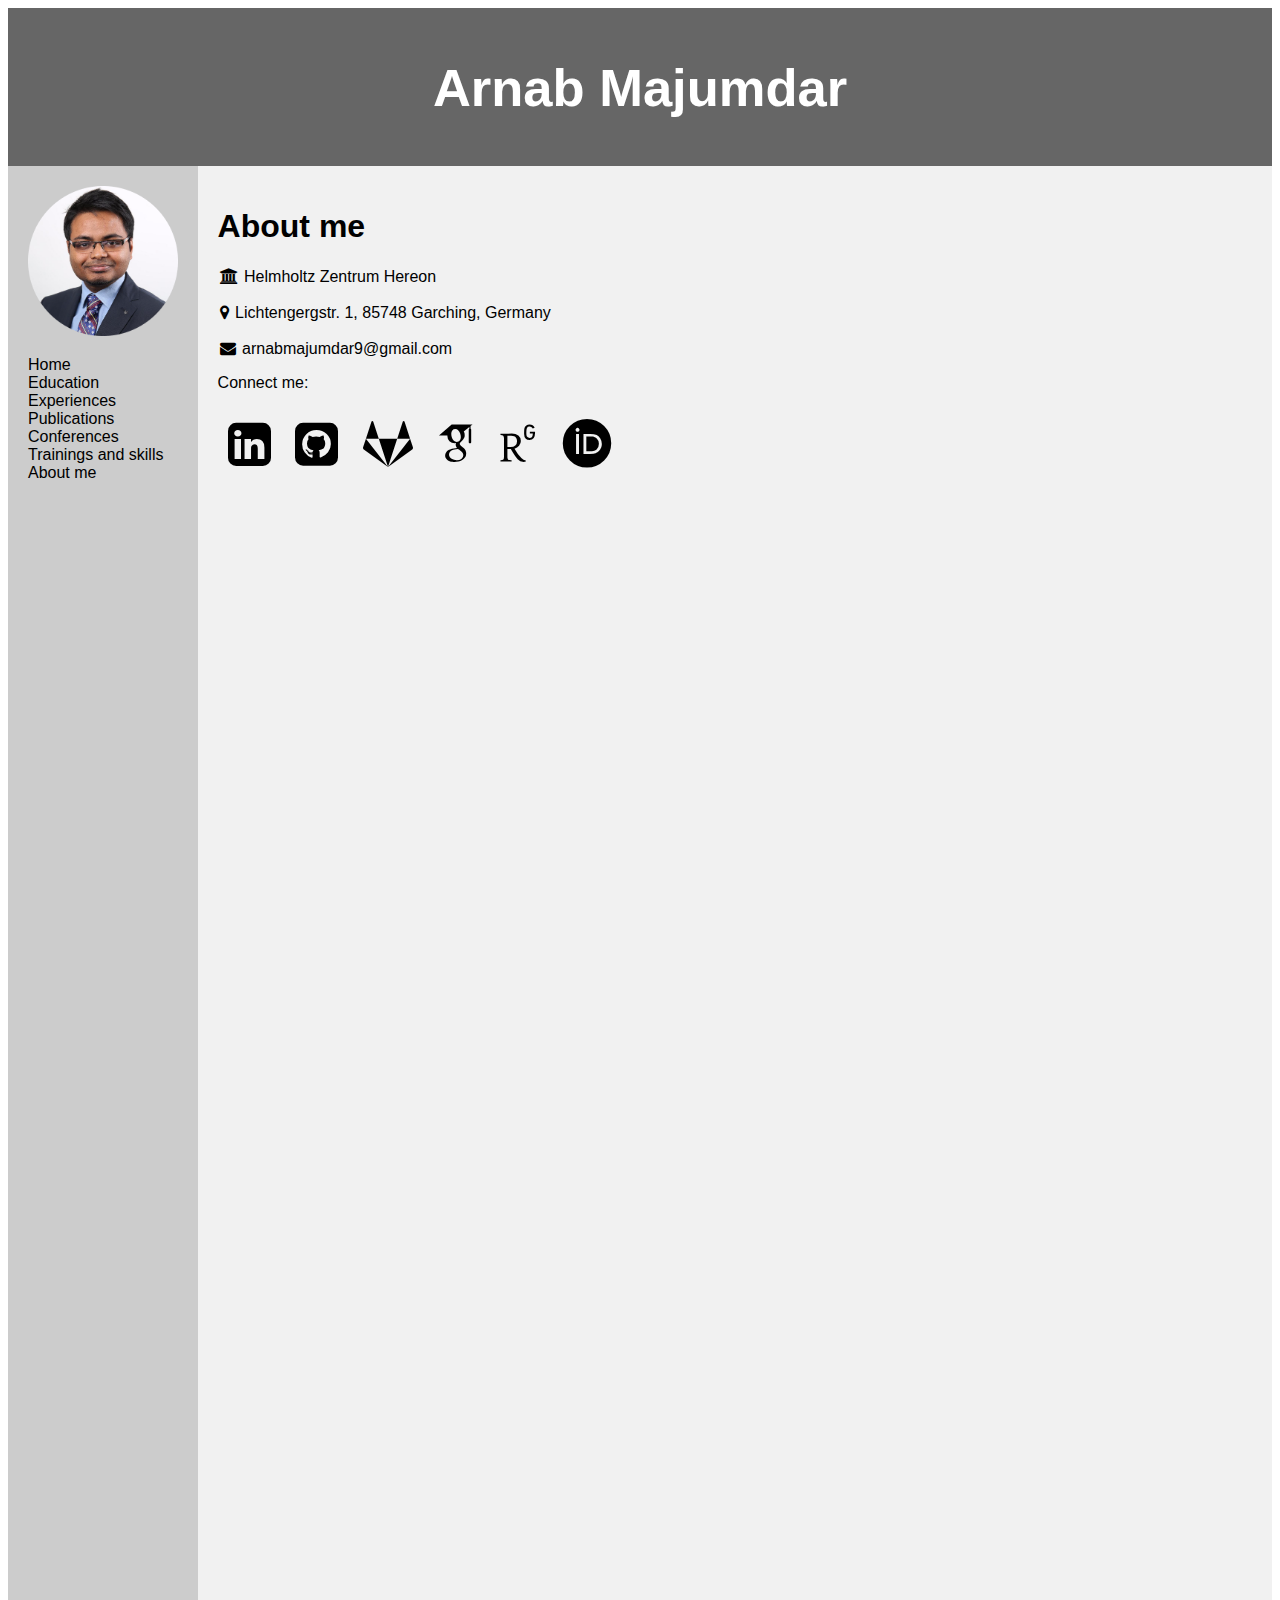
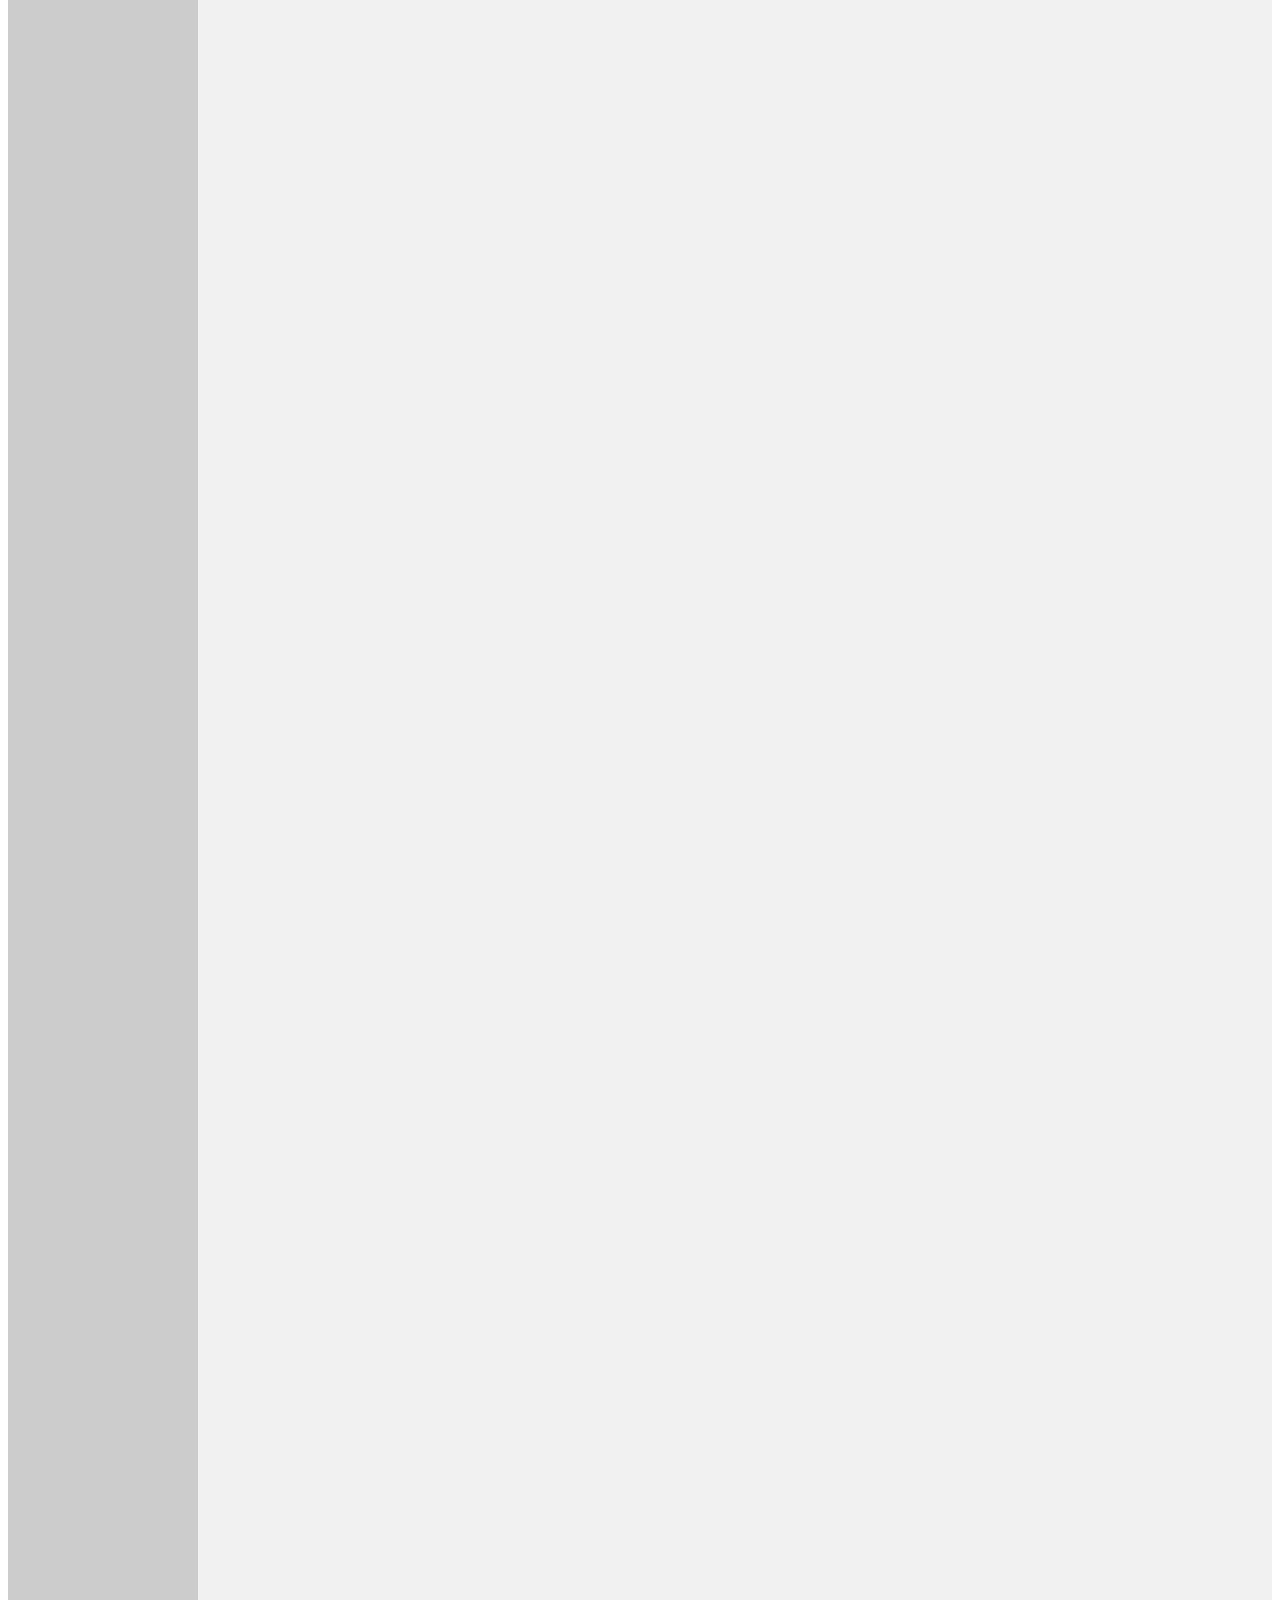
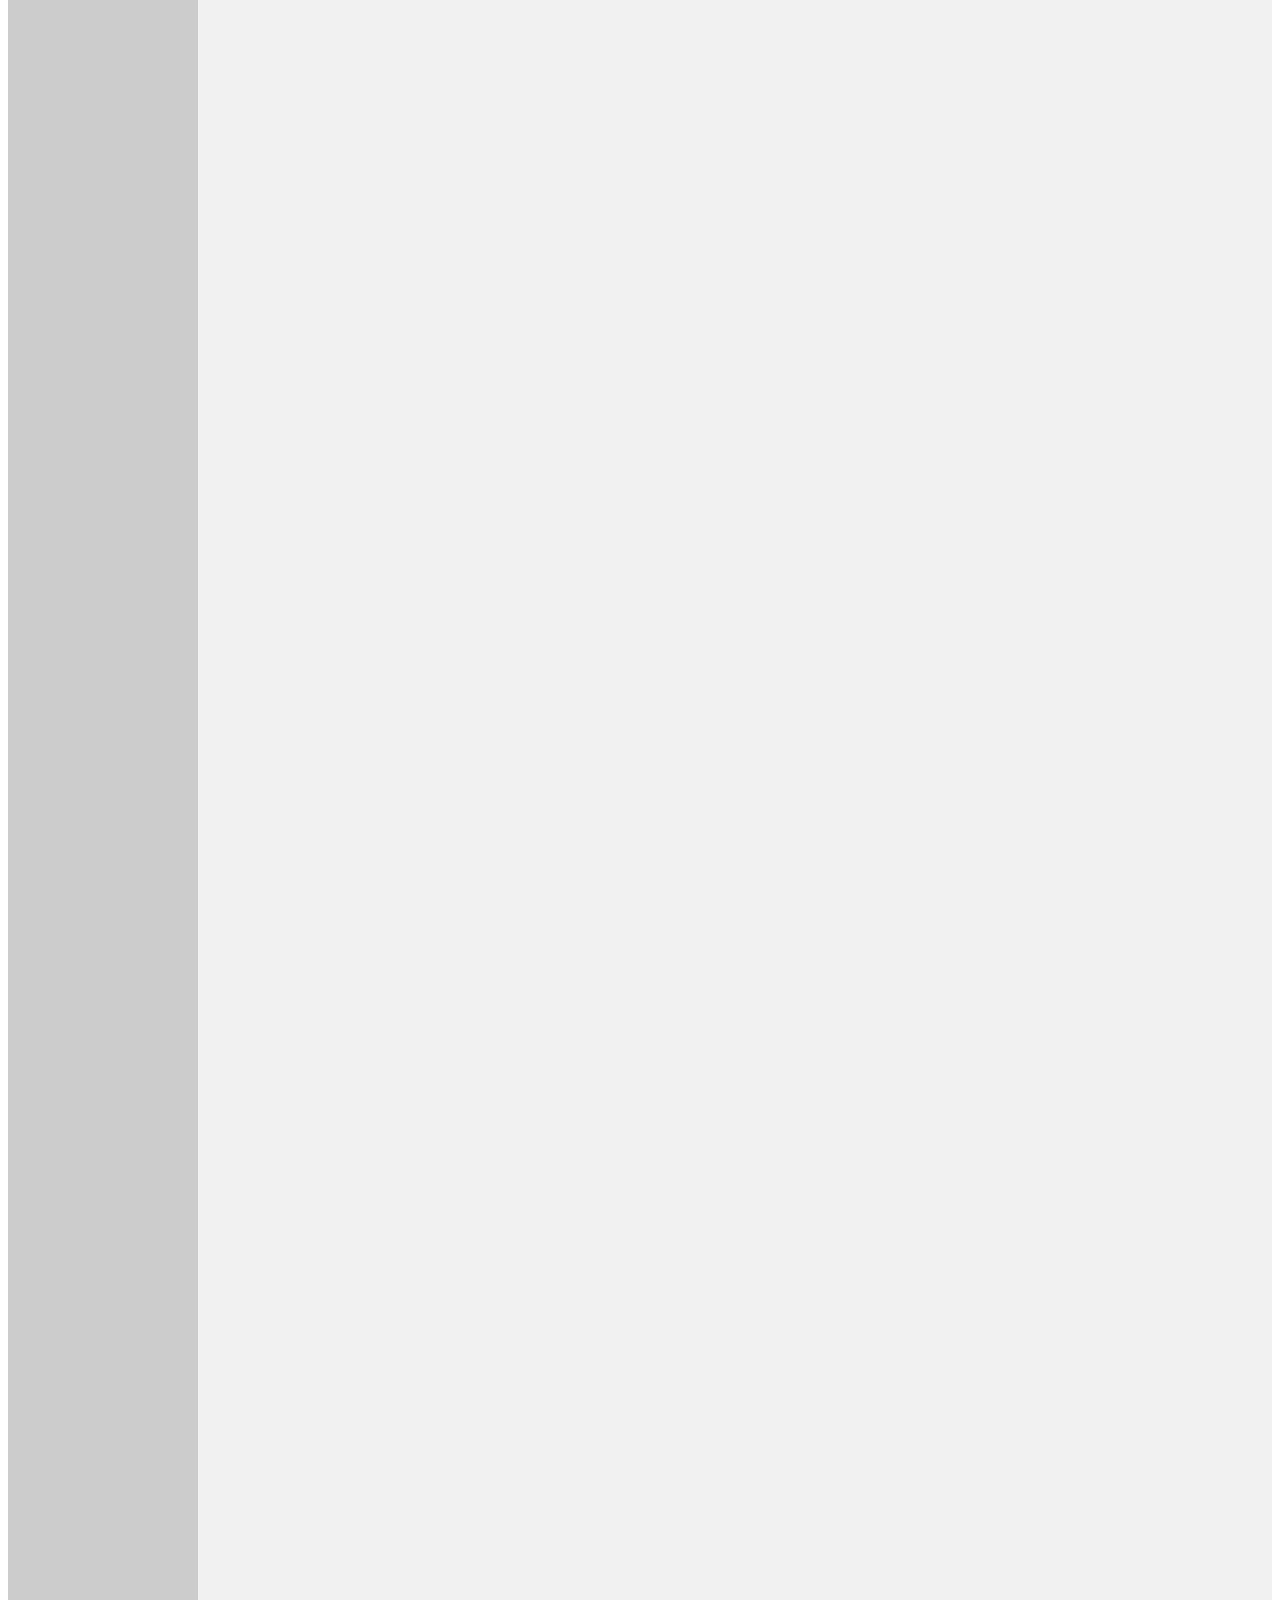
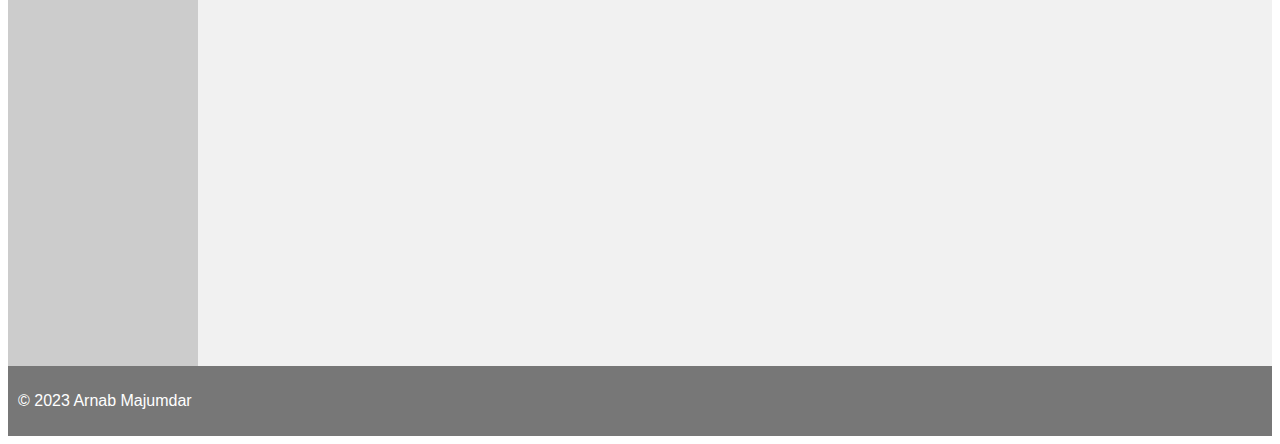
<file: index.html>
<!DOCTYPE html>
<html>
<head>
	<meta charset="UTF-8">
	<meta http-equiv="X-UA-Compatible" content="IE-edge">
	<meta name="viewport" content="width=device-width, initial-scale=1.0">
    <title>Arnab Majumdar</title>
    <link rel="stylesheet" href="style.css">
		<link rel="stylesheet" href="https://cdnjs.cloudflare.com/ajax/libs/font-awesome/4.7.0/css/font-awesome.min.css">
		<link rel="stylesheet" href="academic-icons/css/academicons.css">
</head>
<body>
<header>
  <h2>Arnab Majumdar</h2>
</header>

<section>

	  <nav>
		<img src="images/Arnab.png" alt="Arnab" style="width:100%; margin-left: auto; margin-right: auto;">
		<ul>
		<ul>
		  <li><a href='./Home.html'>Home</a></li>
		  <li><a href='./Education.html'>Education</a></li>
		  <li><a href='./Experiences.html'>Experiences</a></li>
		  <li><a href='./Publications.html'>Publications</a></li>
		  <li><a href='./Conferences.html'>Conferences</a></li>
		  <li><a href='./Skillsandtraining.html'>Trainings and skills</a></li>
		  <li><a href='./index.html'>About me</a></li>
		</ul>
	  </nav>
  <article>
    <h1>About me</h1>
		<p><i class="fa fa-university" style="padding: 2px;"></i></a> Helmholtz Zentrum Hereon</p>
    <p><i class="fa fa-map-marker" style="padding: 2px;"></i></a> Lichtengergstr. 1, 85748 Garching, Germany</p>
		<p><i class="fa fa-envelope" style="padding: 2px;"></i></a> arnabmajumdar9@gmail.com</p>
		<p>Connect me:</p>
			<a href='https://www.linkedin.com/in/arnab-majumdar-442a58121/?originalSubdomain=de'><i class="fa fa-linkedin-square"  style="font-size:50px;"></i></a>
			<a href='https://github.com/Thannozzz'><i class="fa fa-github-square" style="font-size:50px;"></i></a>
			<a href='https://codebase.helmholtz.cloud/arnab.majumdar'><i class="fa fa-gitlab" style="font-size:50px;"></i></a>
			<a href='https://scholar.google.com/citations?user=3UwaNn0AAAAJ&hl=en'><i class="ai ai-google-scholar" style="font-size:50px;"></i></a>
			<a href='https://www.researchgate.net/profile/Arnab-Majumdar-2'><i class="ai ai-researchgate" style="font-size:50px;"></i></a>
			<a href='https://orcid.org/0000-0003-4049-4060'><i class="ai ai-orcid" style="font-size:50px;"></i></a>
  </article>
</section>

<footer>
  <p>&copy; 2023 Arnab Majumdar</p>
</footer>
</body>
</html>
</file>
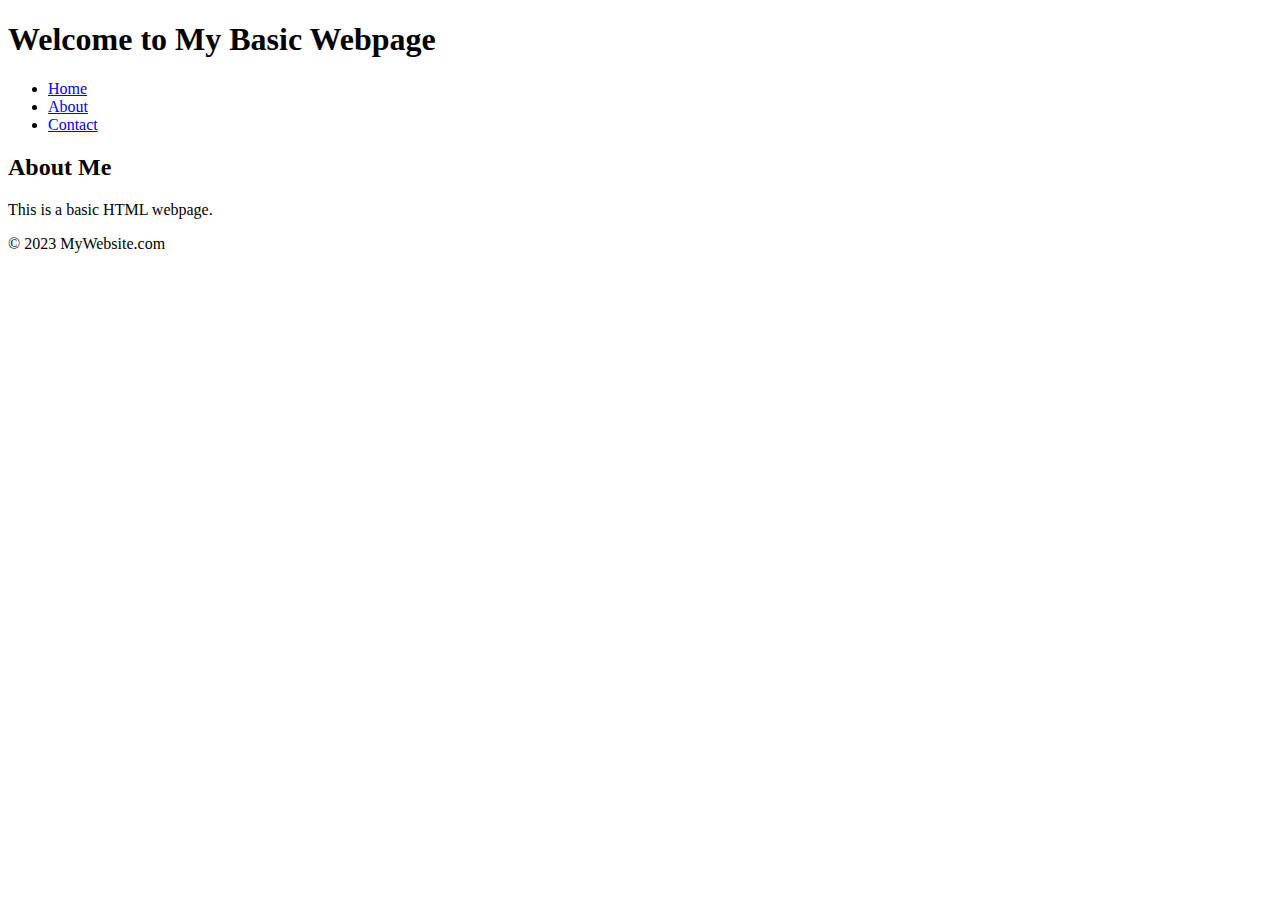
<file: docs/index.html>
<!DOCTYPE html>
<html>
<head>
    <meta charset="UTF-8">
    <title>My Basic Webpage</title>
</head>
<body>
    <header>
        <h1>Welcome to My Basic Webpage</h1>
    </header>

    <nav>
        <ul>
            <li><a href="#">Home</a></li>
            <li><a href="#">About</a></li>
            <li><a href="#">Contact</a></li>
        </ul>
    </nav>

    <main>
        <h2>About Me</h2>
        <p>This is a basic HTML webpage.</p>
    </main>

    <footer>
        <p>&copy; 2023 MyWebsite.com</p>
    </footer>
</body>
</html>
</file>
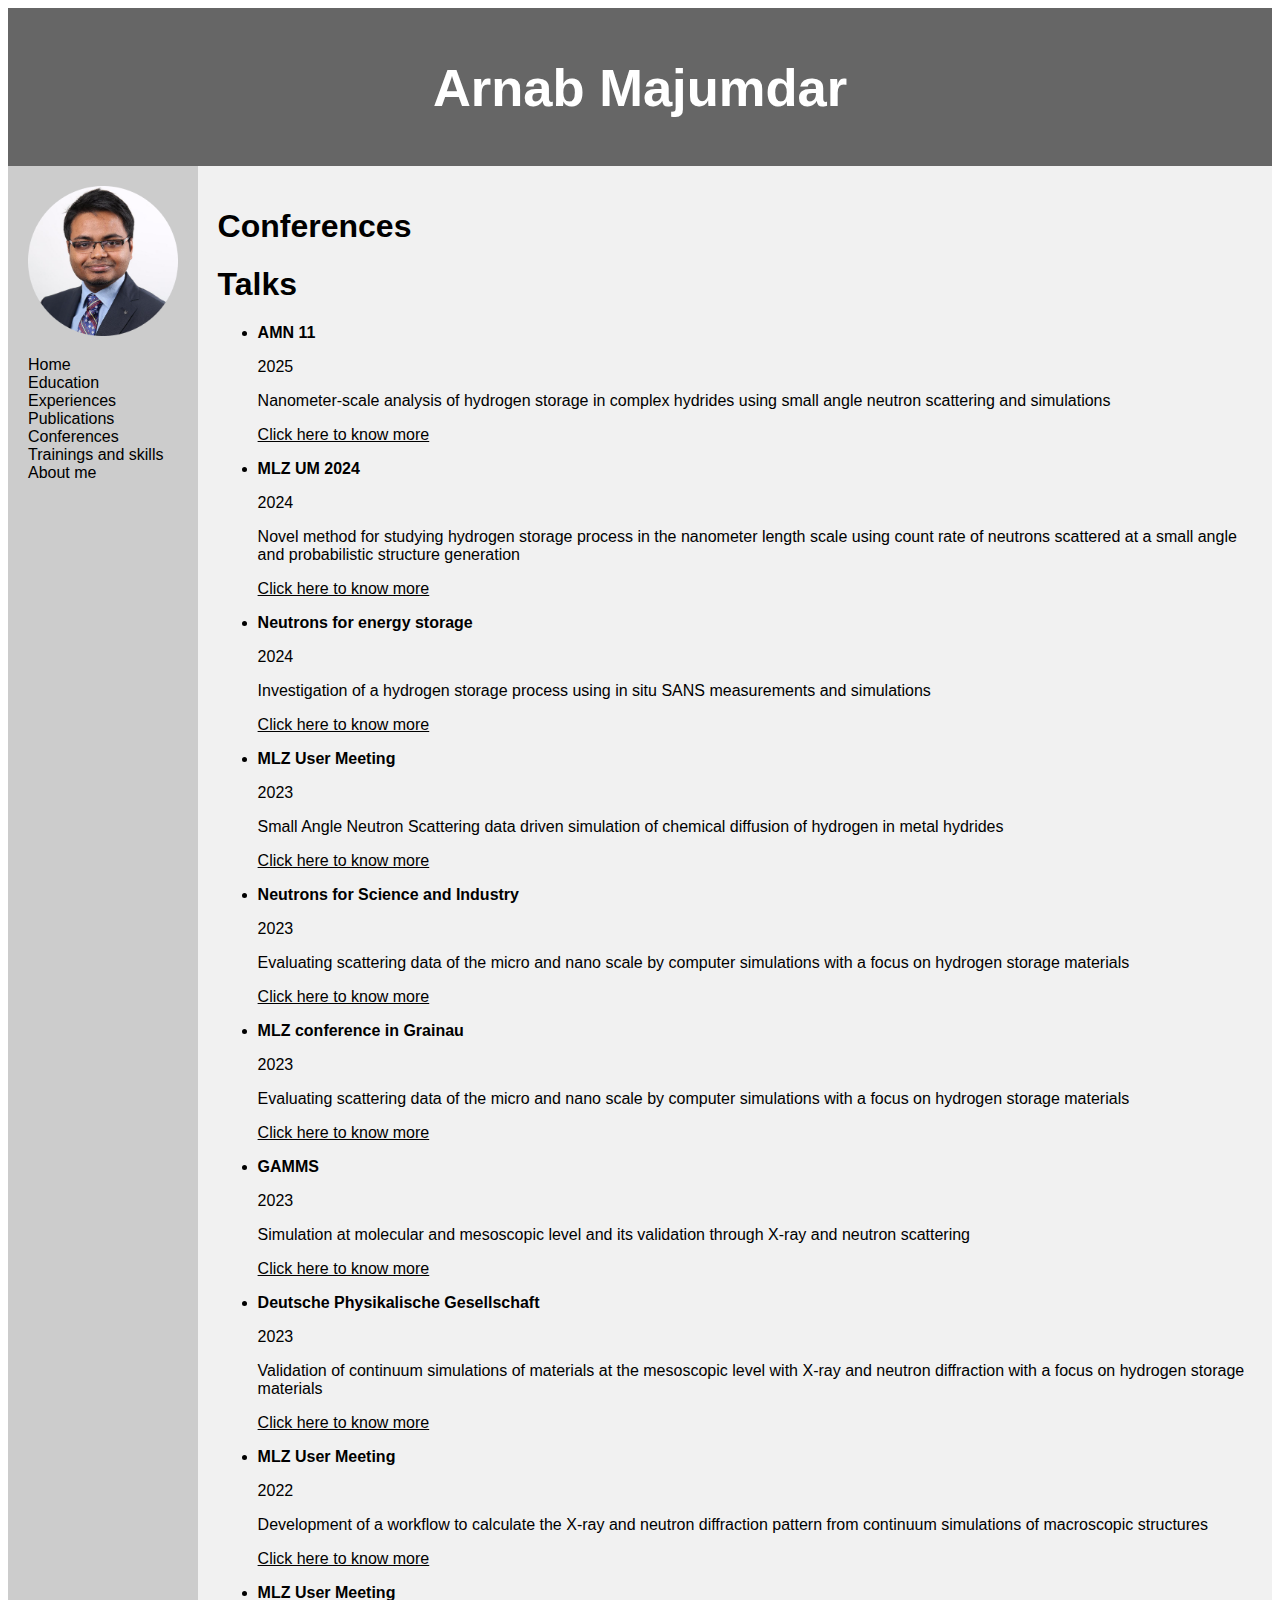
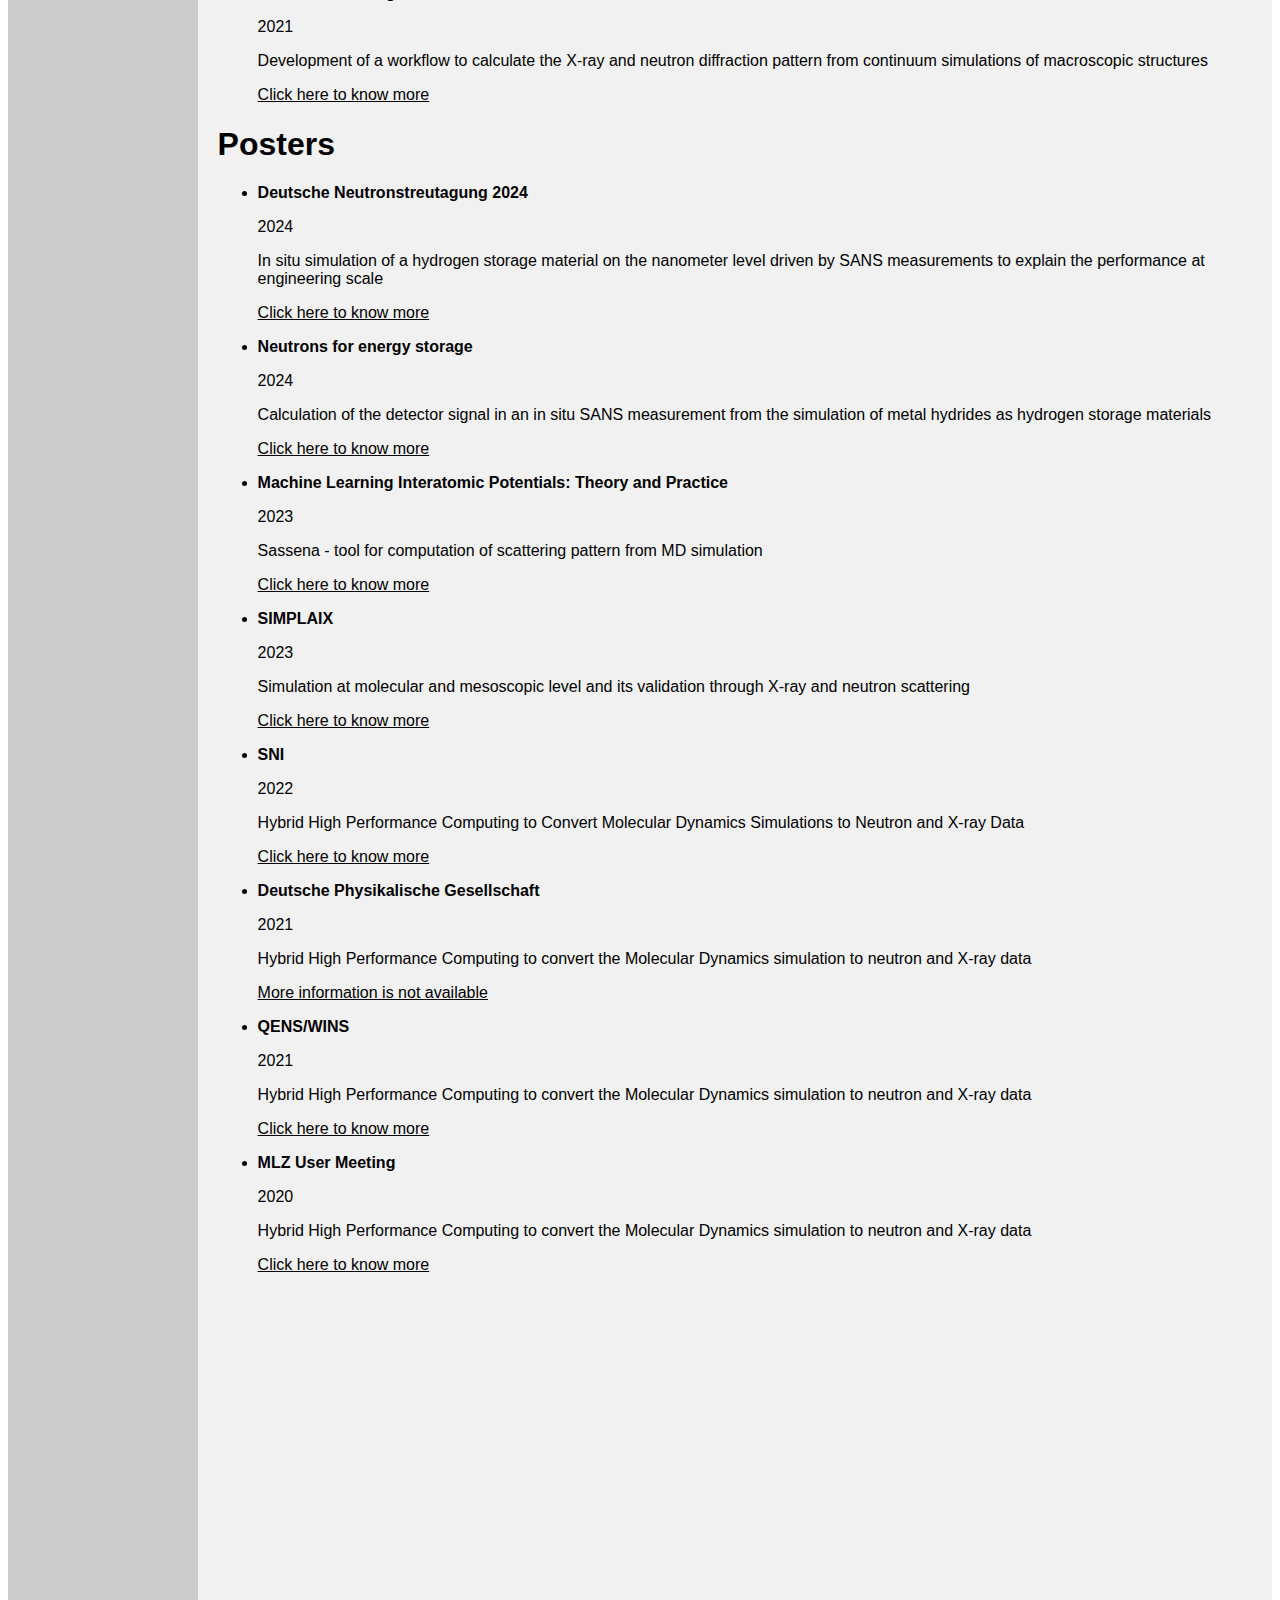
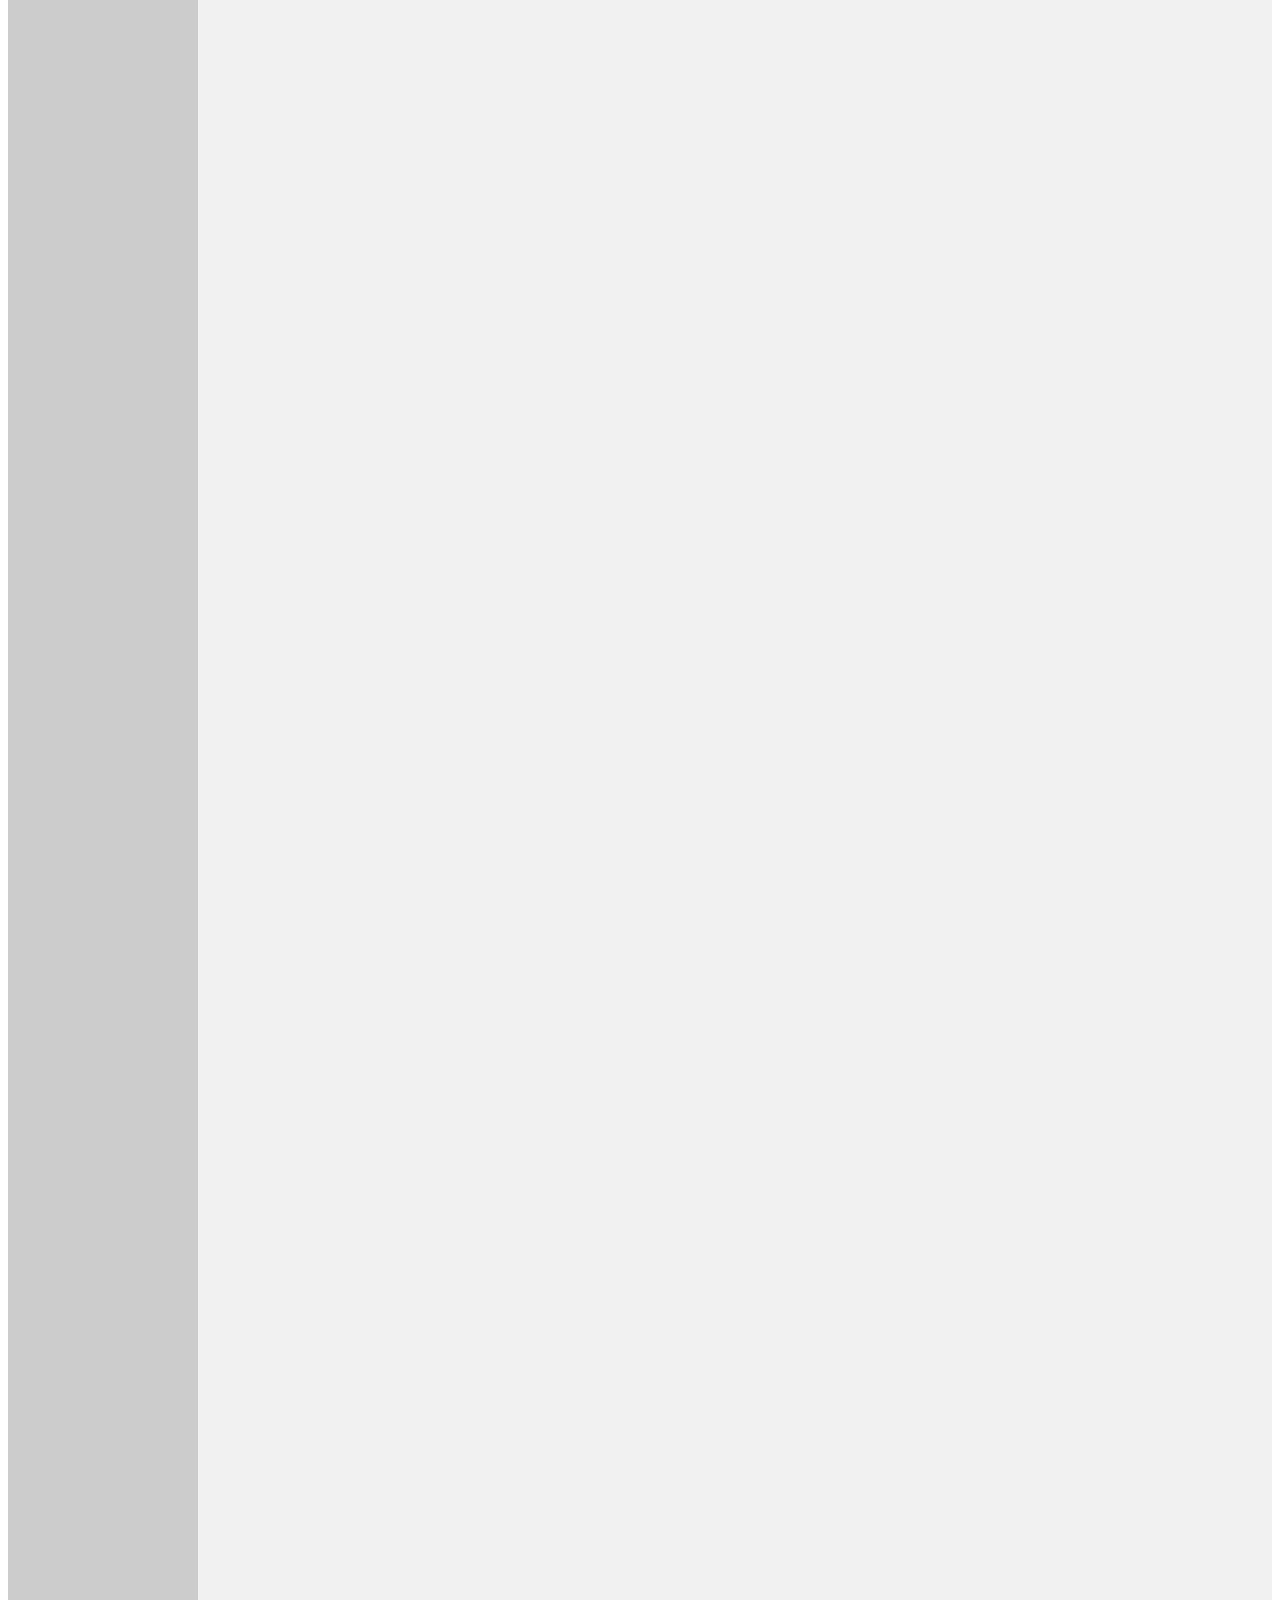
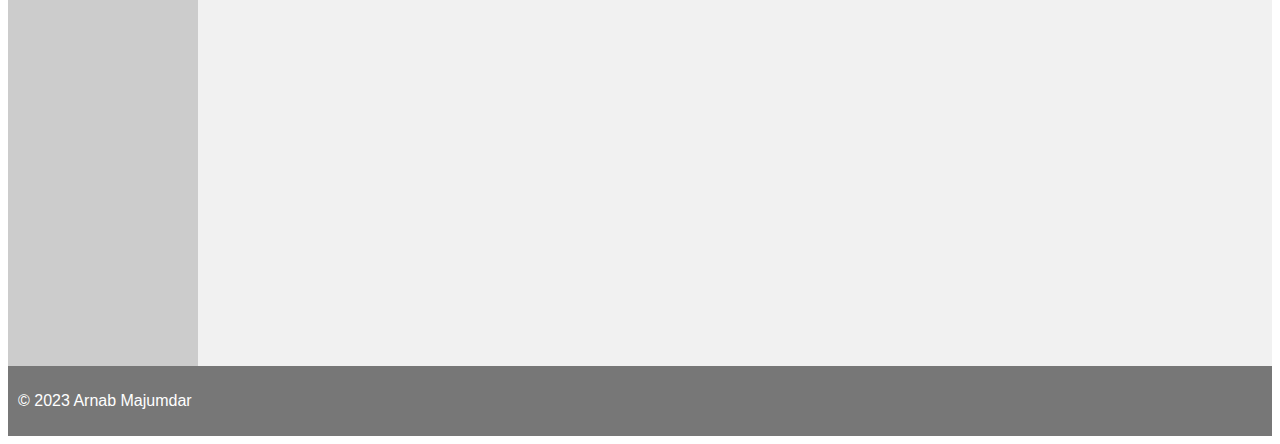
<file: Conferences.html>
<!DOCTYPE html>
<html lang="en">
<head>
	<meta charset="UTF-8">
	<meta http-equiv="X-UA-Compatible" content="IE-edge">
	<meta name="viewport" content="width=device-width, initial-scale=1.0">
    <title>Arnab Majumdar</title>
    <link rel="stylesheet" href="style.css">
</head>
</head>
<body>

<header>
  <h2>Arnab Majumdar</h2>
</header>

<section>
	  <nav>
		<img src="images/Arnab.png" alt="Arnab" style="width:100%; margin-left: auto; margin-right: auto;">
		<ul>
		  <li><a href='./Home.html'>Home</a></li>
		  <li><a href='./Education.html'>Education</a></li>
		  <li><a href='./Experiences.html'>Experiences</a></li>
		  <li><a href='./Publications.html'>Publications</a></li>
		  <li><a href='./Conferences.html'>Conferences</a></li>
		  <li><a href='./Skillsandtraining.html'>Trainings and skills</a></li>
		  <li><a href='./index.html'>About me</a></li>
		</ul>
	  </nav>
  <article>
    <h1>Conferences</h1>
	<h1> Talks</h1>
    <ul>
	  <li>
		  <b>AMN 11</b>
		  <p>2025</p>
		  <p>Nanometer-scale analysis of hydrogen storage in complex hydrides using small angle neutron scattering and simulations</p>
		  <p><a href='https://confer.eventsair.com/amn11/'><u>Click here to know more</u></a></p>
	  </li>
	  <li>
		  <b>MLZ UM 2024</b>
		  <p>2024</p>
		  <p>Novel method for studying hydrogen storage process in the nanometer length scale using count rate of neutrons scattered at a small angle and probabilistic structure generation</p>
		  <p><a href='https://indico.frm2.tum.de/event/484/contributions/5124/'><u>Click here to know more</u></a></p>
	  </li>
	  <li>
		  <b>Neutrons for energy storage</b>
		  <p>2024</p>
		  <p>Investigation of a hydrogen storage process using in situ SANS measurements and simulations</p>
		  <p><a href='https://indico.frm2.tum.de/event/461/contributions/4964/'><u>Click here to know more</u></a></p>
	  </li>
	  <li>
		  <b>MLZ User Meeting</b>
		  <p>2023</p>
		  <p>Small Angle Neutron Scattering data driven simulation of chemical diffusion of hydrogen in metal hydrides</p>
		  <p><a href='https://indico.frm2.tum.de/event/399/contributions/4506/'><u>Click here to know more</u></a></p>
	  </li>
	  <li>
		  <b>Neutrons for Science and Industry</b>
		  <p>2023</p>
		  <p>Evaluating scattering data of the micro and nano scale by computer simulations with a focus on hydrogen storage materials</p>
		  <p><a href='https://indico.frm2.tum.de/event/434/'><u>Click here to know more</u></a></p>
	  </li>
	  <li>
		  <b>MLZ conference in Grainau</b>
		  <p>2023</p>
		  <p>Evaluating scattering data of the micro and nano scale by computer simulations with a focus on hydrogen storage materials</p>
		  <p><a href='https://indico.frm2.tum.de/event/389/contributions/4271/'><u>Click here to know more</u></a></p>
	  </li>
	  <li>
		  <b>GAMMS</b>
		  <p>2023</p>
		  <p>Simulation at molecular and mesoscopic level and its validation through X-ray and neutron scattering</p>
		  <p><a href='https://jahrestagung.gamm.org/annual-meeting-2023/program/program/'><u>Click here to know more</u></a></p>
	  </li>
	  <li>
		  <b>Deutsche Physikalische Gesellschaft</b>
		  <p>2023</p>
		  <p>Validation of continuum simulations of materials at the mesoscopic level with X-ray and neutron diffraction with a focus on hydrogen storage materials</p>
		  <p><a href='https://www.dpg-verhandlungen.de/year/2023/conference/skm/part/mm/session/27/contribution/10'><u>Click here to know more</u></a></p>
	  </li>
	  <li>
		  <b>MLZ User Meeting</b>
		  <p>2022</p>
		  <p>Development of a workflow to calculate the X-ray and neutron diffraction pattern from continuum simulations of macroscopic structures</p>
		  <p><a href='https://indico.frm2.tum.de/event/336/contributions/3261'><u>Click here to know more</u></a></p>
	  </li>
	  <li>
		  <b><a href='https://indico.frm2.tum.de/event/303/contributions/2747/'>MLZ User Meeting</a></b>
		  <p>2021</p>
		  <p>Development of a workflow to calculate the X-ray and neutron diffraction pattern from continuum simulations of macroscopic structures</p>
		  <p><a href='https://indico.frm2.tum.de/event/303/contributions/2747/'><u>Click here to know more</u></a></p>
	  </li>
	 </ul>
	<h1>Posters</h1>
    <ul>
	  <li>
		  <b>Deutsche Neutronstreutagung 2024</b>
		  <p>2024</p>
		  <p>In situ simulation of a hydrogen storage material on the nanometer level driven by SANS measurements to explain the performance at engineering scale</p>
		  <p><a href='https://iffindico.fz-juelich.de/event/3/contributions/93/'><u>Click here to know more</u></a></p>
	  </li>
	  <li>
		  <b>Neutrons for energy storage</b>
		  <p>2024</p>
		  <p>Calculation of the detector signal in an in situ SANS measurement from the simulation of metal hydrides as hydrogen storage materials</p>
		  <p><a href='https://indico.frm2.tum.de/event/461/contributions/4945/'><u>Click here to know more</u></a></p>
	  </li>
	  <li>
		  <b>Machine Learning Interatomic Potentials: Theory and Practice</b>
		  <p>2023</p>
		  <p>Sassena - tool for computation of scattering pattern from MD simulation</p>
		  <p><a href='https://www.cecam.org/workshop-details/machine-learning-interatomic-potentials-theory-and-practice-1213'><u>Click here to know more</u></a></p>
	  </li>
	  <li>
		  <b>SIMPLAIX</b>
		  <p>2023</p>
		  <p>Simulation at molecular and mesoscopic level and its validation through X-ray and neutron scattering</p>
		  <p><a href='https://www.h-its.org/research/simplaix/events-simplaix/'><u>Click here to know more</u></a></p>
	  </li>
	  <li>
		  <b>SNI</b>
		  <p>2022</p>
		  <p>Hybrid High Performance Computing to Convert Molecular Dynamics Simulations to Neutron and X-ray Data</p>
		  <p><a href='https://www.sni-portal.de/de/sni-konferenzen/sni2022-grosse-geraete-grosse-forschung-grosse-stadt?set_language=de'><u>Click here to know more</u></a></p>
	  </li>
	  <li>
		  <b>Deutsche Physikalische Gesellschaft</b>
		  <p>2021</p>
		  <p>Hybrid High Performance Computing to convert the Molecular Dynamics simulation to neutron and X-ray data</p>
		  <p><a href='#'><u>More information is not available</u></a></p>
	  </li>
	  <li>
		  <b><a href='https://www.linxs.se/related-events/2021/5/17/qenswins-2021-online-conference'>QENS/WINS</a></b>
		  <p>2021</p>
		  <p>Hybrid High Performance Computing to convert the Molecular Dynamics simulation to neutron and X-ray data</p>
		  <p><a href='https://www.linxs.se/related-events/2021/5/17/qenswins-2021-online-conference'><u>Click here to know more</u></a></p>
	  </li>
	  <li>
		  <b><a href='https://indico.frm2.tum.de/event/225/contributions/2379/'>MLZ User Meeting</a></b>
		  <p>2020</p>
		  <p>Hybrid High Performance Computing to convert the Molecular Dynamics simulation to neutron and X-ray data</p>
		  <p><a href='https://indico.frm2.tum.de/event/225/contributions/2379/'><u>Click here to know more</u></a></p>
	  </li>
	</ul>
  </article>
</section>

<footer>
  <p>&copy; 2023 Arnab Majumdar</p>
</footer>

</body>
</html>
</file>
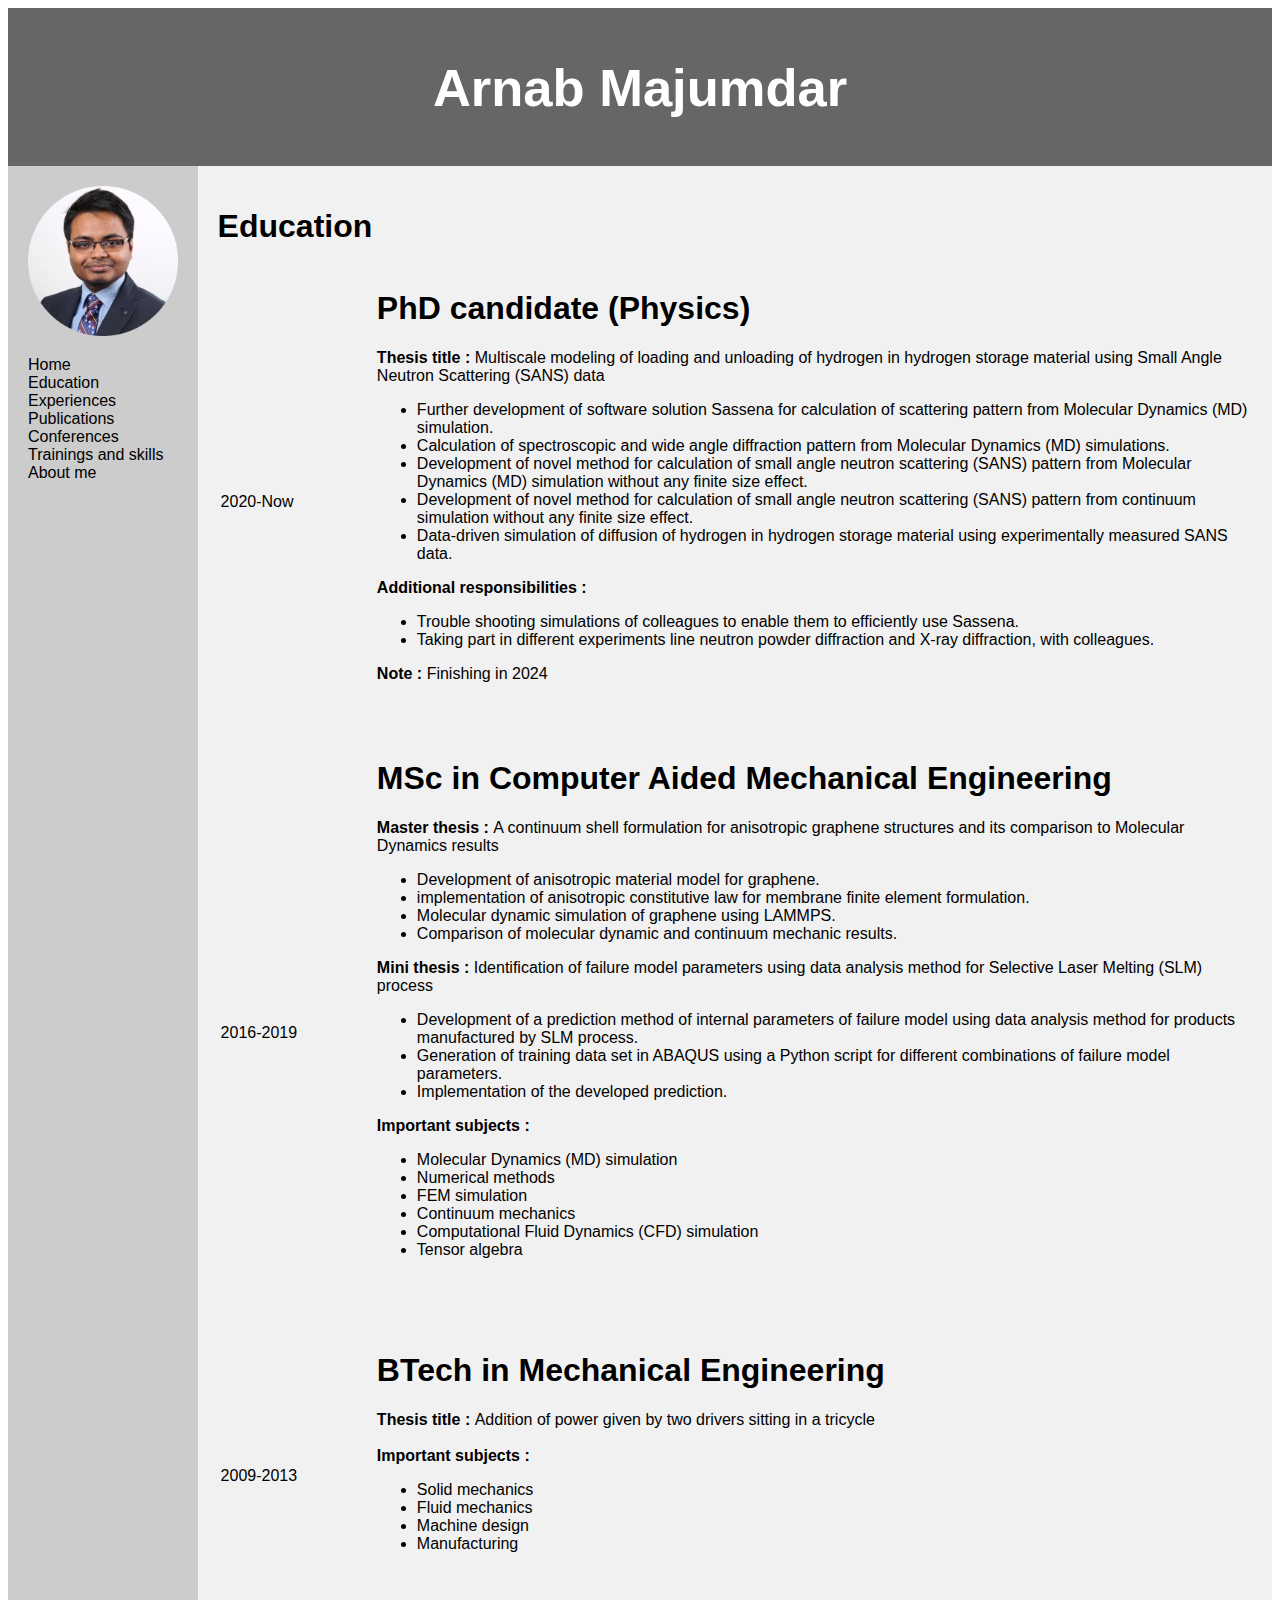
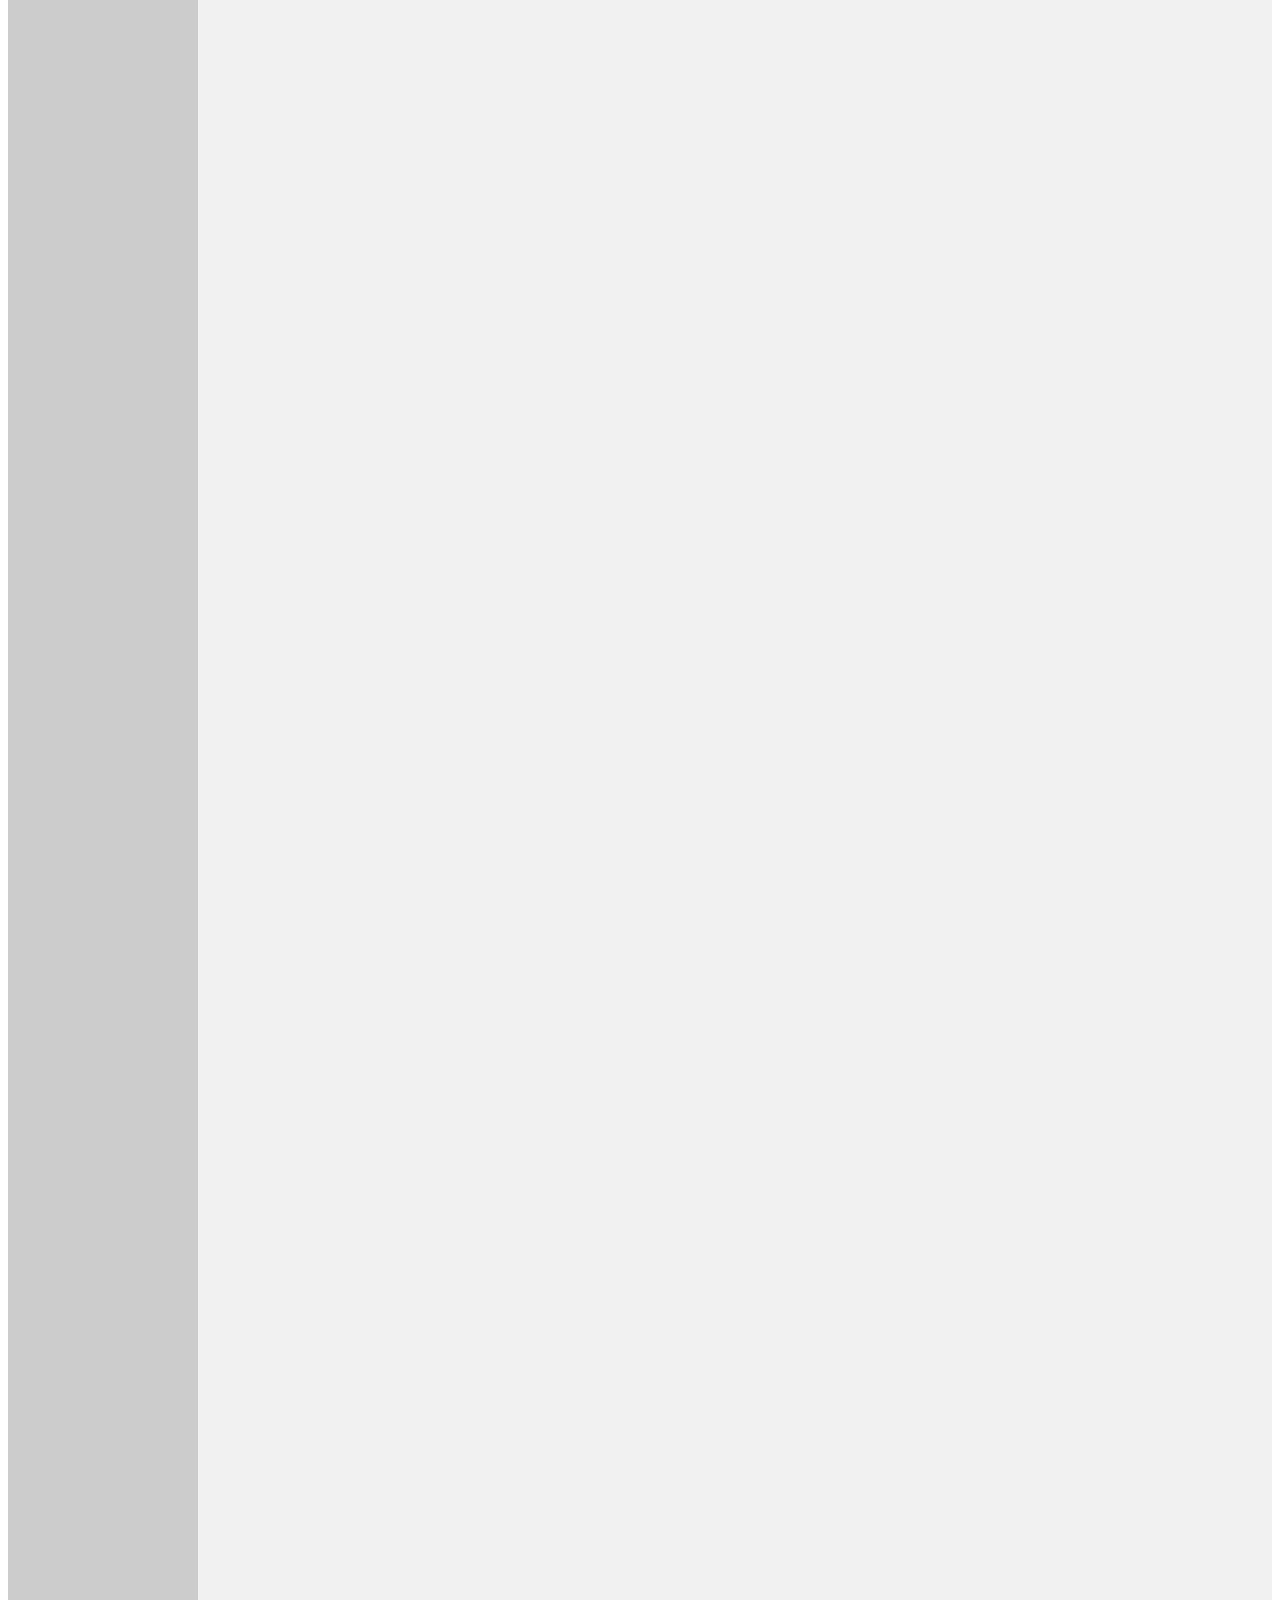
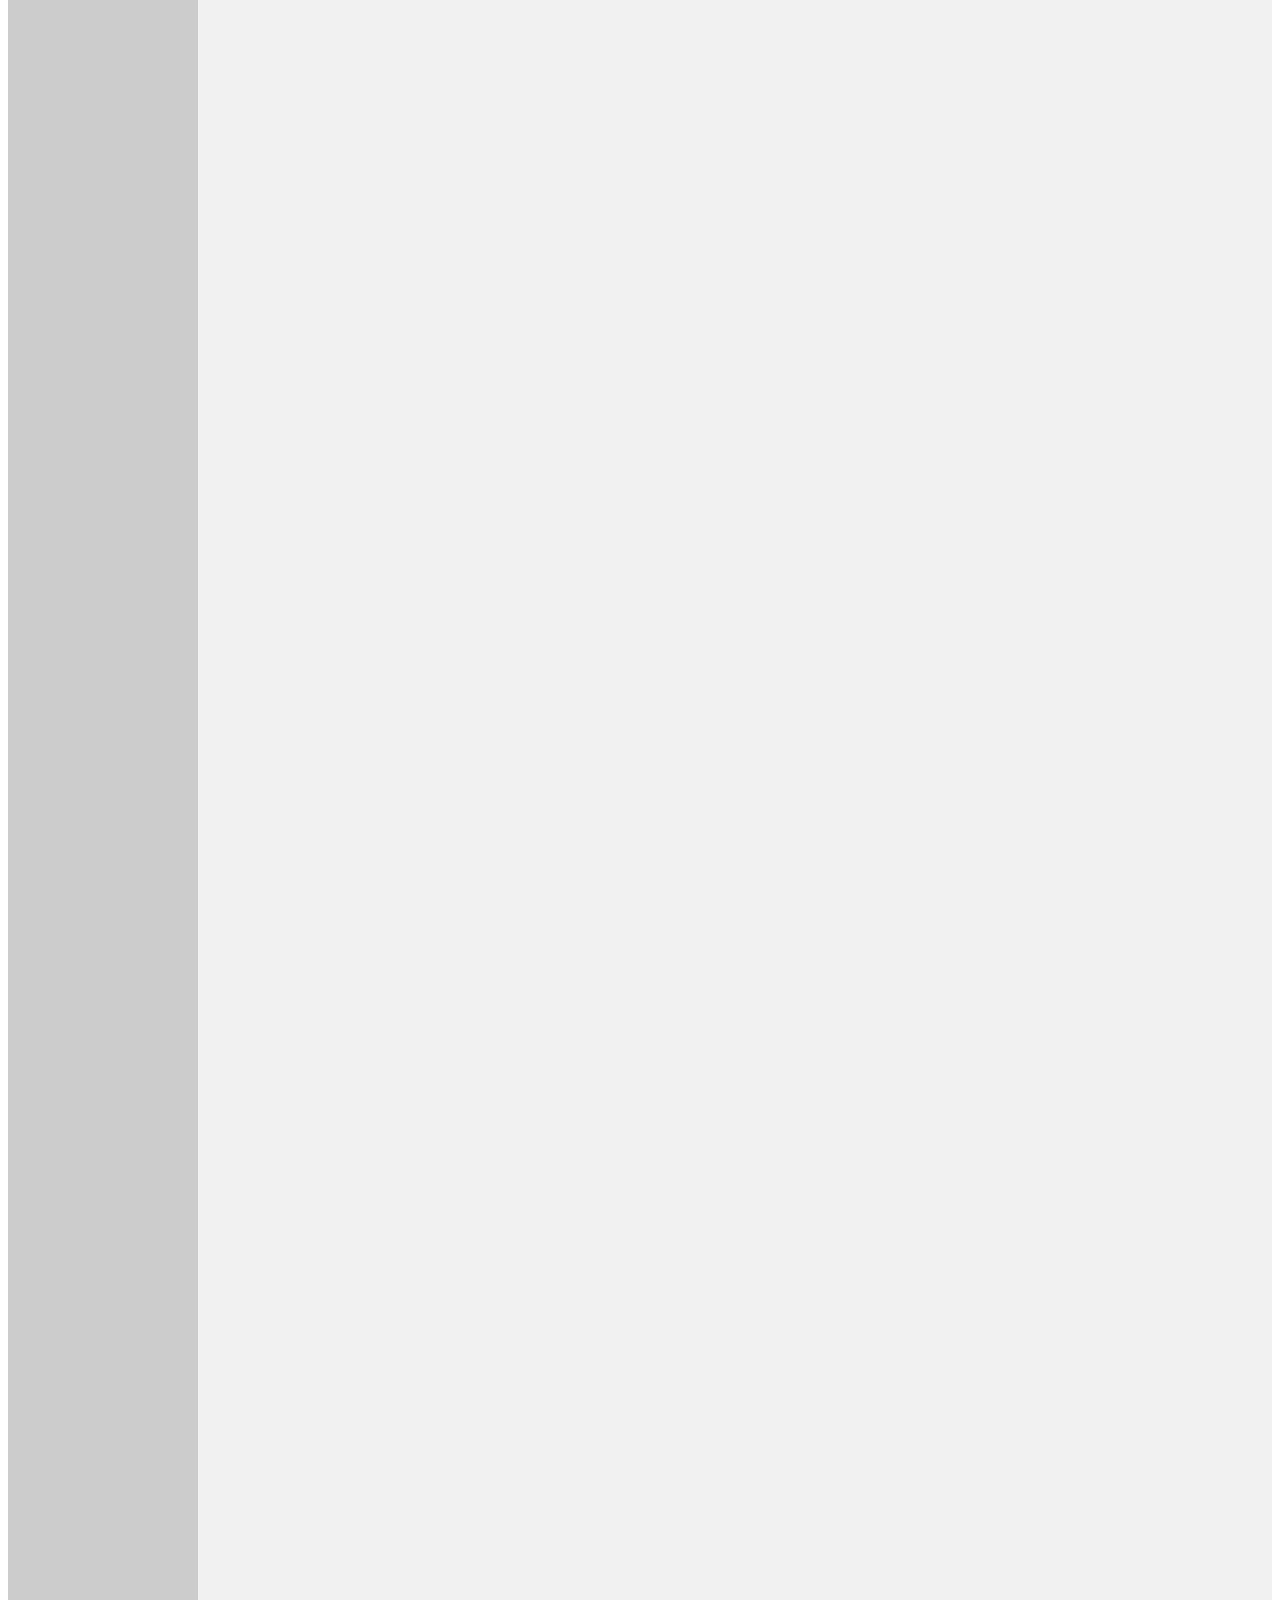
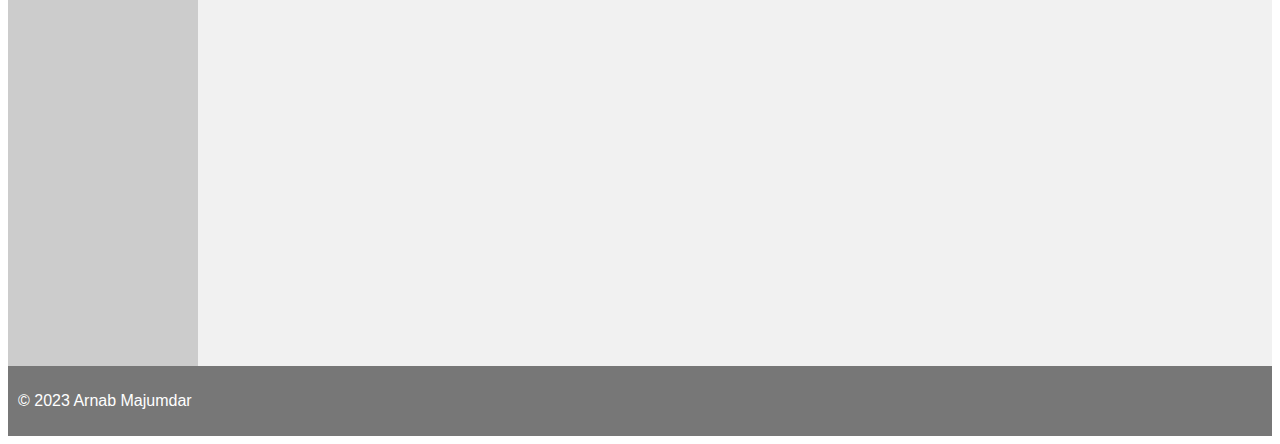
<file: Education.html>
<!DOCTYPE html>
<html lang="en">
<head>
	<meta charset="UTF-8">
	<meta http-equiv="X-UA-Compatible" content="IE-edge">
	<meta name="viewport" content="width=device-width, initial-scale=1.0">
    <title>Arnab Majumdar</title>
    <link rel="stylesheet" href="style.css">
</head>
</head>
<body>

<header>
  <h2>Arnab Majumdar</h2>
</header>

<section>
	  <nav>
		<img src="images/Arnab.png" alt="Arnab" style="width:100%; margin-left: auto; margin-right: auto;">
		<ul>
		  <li><a href='./Home.html'>Home</a></li>
		  <li><a href='./Education.html'>Education</a></li>
		  <li><a href='./Experiences.html'>Experiences</a></li>
		  <li><a href='./Publications.html'>Publications</a></li>
		  <li><a href='./Conferences.html'>Conferences</a></li>
		  <li><a href='./Skillsandtraining.html'>Trainings and skills</a></li>
		  <li><a href='./index.html'>About me</a></li>
		</ul>
	  </nav>
  <article>
    <h1>Education</h1>
	<table style="width:100%;">
	  <tr>
		<td style="width:15%;">2020-Now</td>
		<td>
			<h1><b>PhD candidate (Physics)</b></h1>
			<p>
				<b>Thesis title : </b> Multiscale modeling of loading and unloading of hydrogen in hydrogen storage material using Small Angle Neutron Scattering (SANS) data <br>
				<ul>
					<li>Further development of software solution Sassena for calculation of scattering pattern from Molecular Dynamics (MD) simulation.</li>
					<li>Calculation of spectroscopic and wide angle diffraction pattern from Molecular Dynamics (MD) simulations.</li>
					<li>Development of novel method for calculation of small angle neutron scattering (SANS) pattern from Molecular Dynamics (MD) simulation without any finite size effect.</li>
					<li>Development of novel method for calculation of small angle neutron scattering (SANS) pattern from continuum simulation without any finite size effect.</li>
					<li>Data-driven simulation of diffusion of hydrogen in hydrogen storage material using experimentally measured SANS data.</li>
				</ul>
				<b>Additional responsibilities : </b><br>
				<ul>
					<li>Trouble shooting simulations of colleagues to enable them to efficiently use Sassena.</li>
					<li>Taking part in different experiments line neutron powder diffraction and X-ray diffraction, with colleagues.</li>
				</ul>
				<b>Note : </b> Finishing in 2024 <br><br><br>
			</p>
		</td>
	  </tr>
	  <tr>
		<td>2016-2019</td>
		<td>
			<h1><b>MSc in Computer Aided Mechanical Engineering</b></h1>
			<p>
				<b>Master thesis : </b> A continuum shell formulation for anisotropic graphene structures and its comparison to Molecular Dynamics results <br>
				<ul>
					<li>Development of anisotropic material model for graphene.</li>
					<li>implementation of anisotropic constitutive law for membrane finite element formulation.</li>
					<li>Molecular dynamic simulation of graphene using LAMMPS.</li>
					<li>Comparison of molecular dynamic and continuum mechanic results.</li>
				</ul>
				
				<b>Mini thesis : </b> Identification of failure model parameters using data analysis method for Selective Laser Melting (SLM) process <br>
				<ul>
					<li>Development of a prediction method of internal parameters of failure model using data analysis method for products manufactured by SLM process.</li>
					<li>Generation of training data set in ABAQUS using a Python script for different combinations of failure model parameters.</li>
					<li>Implementation of the developed prediction.</li>
				</ul>
				
				<b>Important subjects : </b><br>
				<ul>
					<li>Molecular Dynamics (MD) simulation</li>
					<li>Numerical methods</li>
					<li>FEM simulation</li>
					<li>Continuum mechanics</li>
					<li>Computational Fluid Dynamics (CFD) simulation</li>
					<li>Tensor algebra</li>
				</ul>
				<br><br>
			</p>
		</td>
	  </tr>
	  <tr>
		<td>2009-2013</td>
		<td>
			<h1><b>BTech in Mechanical Engineering</b></h1>
			<p>
				<b>Thesis title : </b> Addition of power given by two drivers sitting in a tricycle <br><br>
				
				<b>Important subjects : </b><br>
				<ul>
					<li>Solid mechanics</li>
					<li>Fluid mechanics</li>
					<li>Machine design</li>
					<li>Manufacturing</li>
				</ul>
				<br><br>
			</p>
		</td>
	  </tr>
	</table>
  </article>
</section>

<footer>
  <p>&copy; 2023 Arnab Majumdar</p>
</footer>

</body>
</html>
</file>
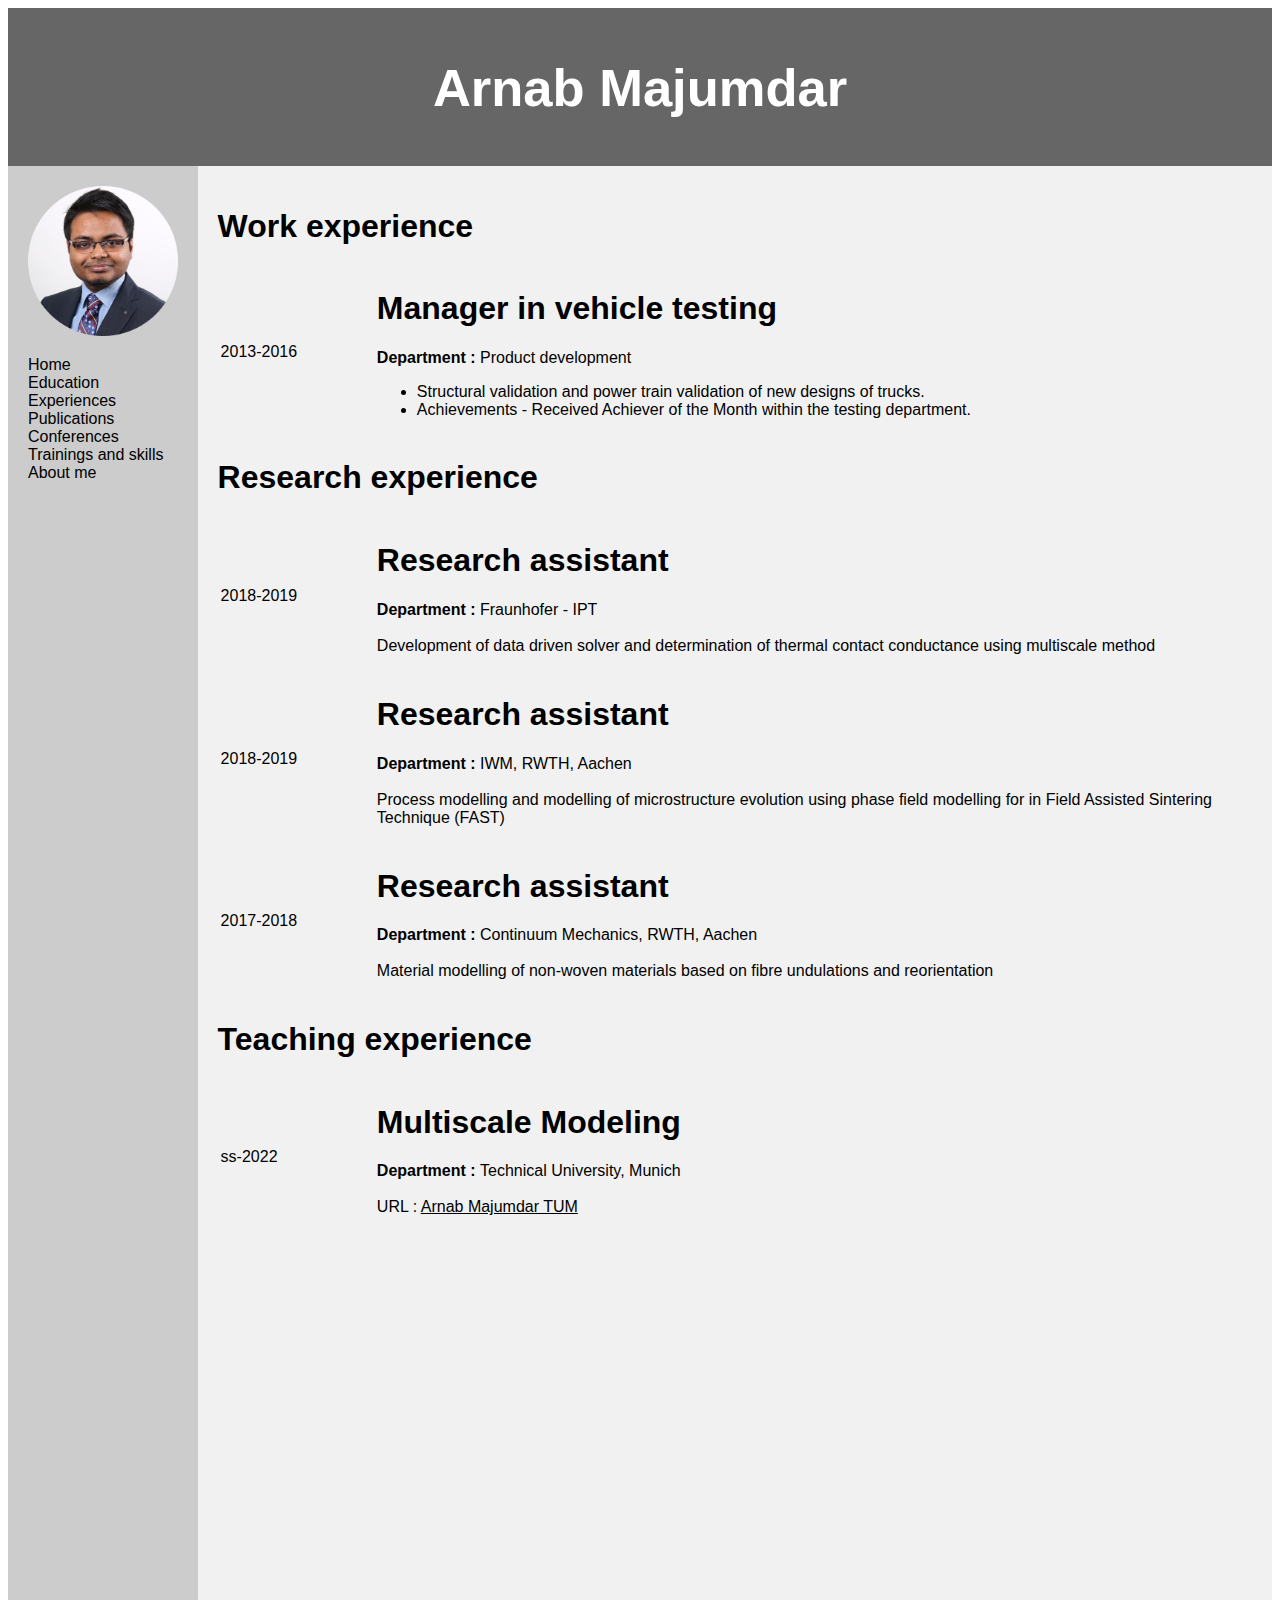
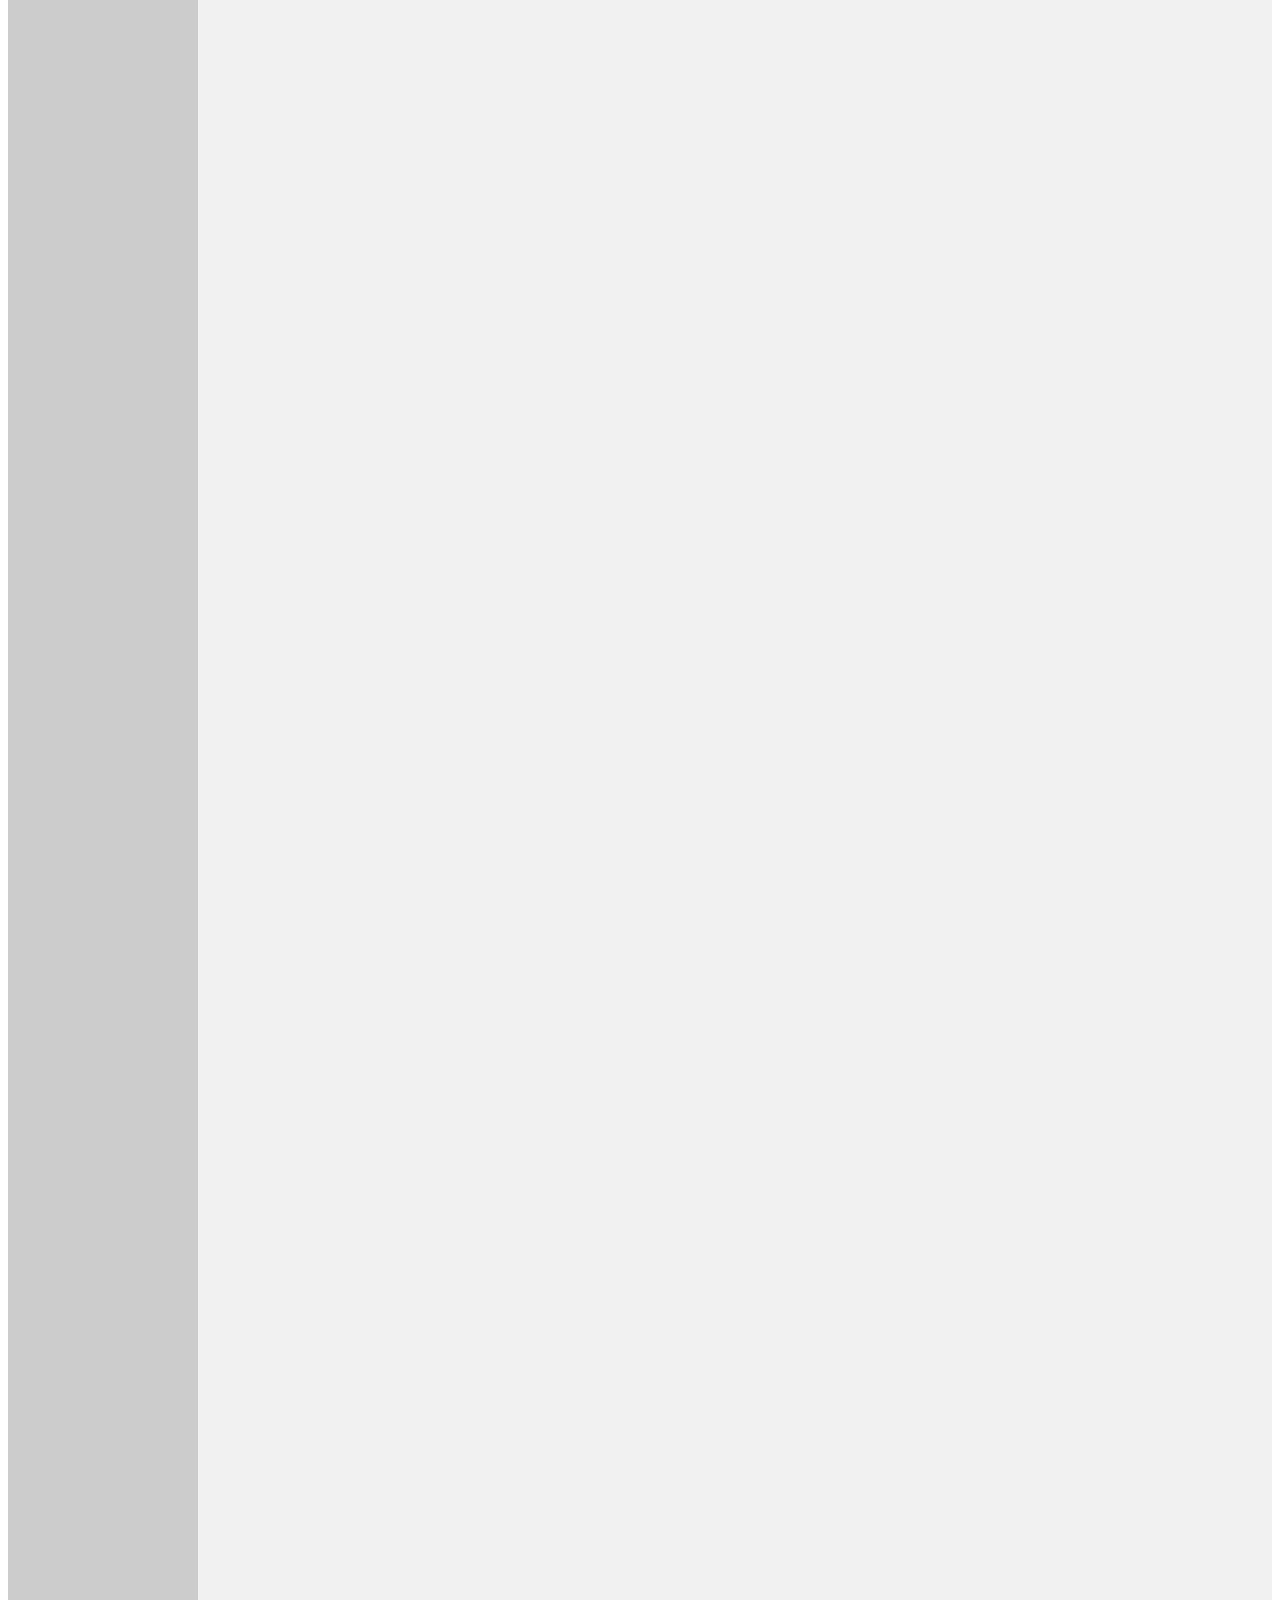
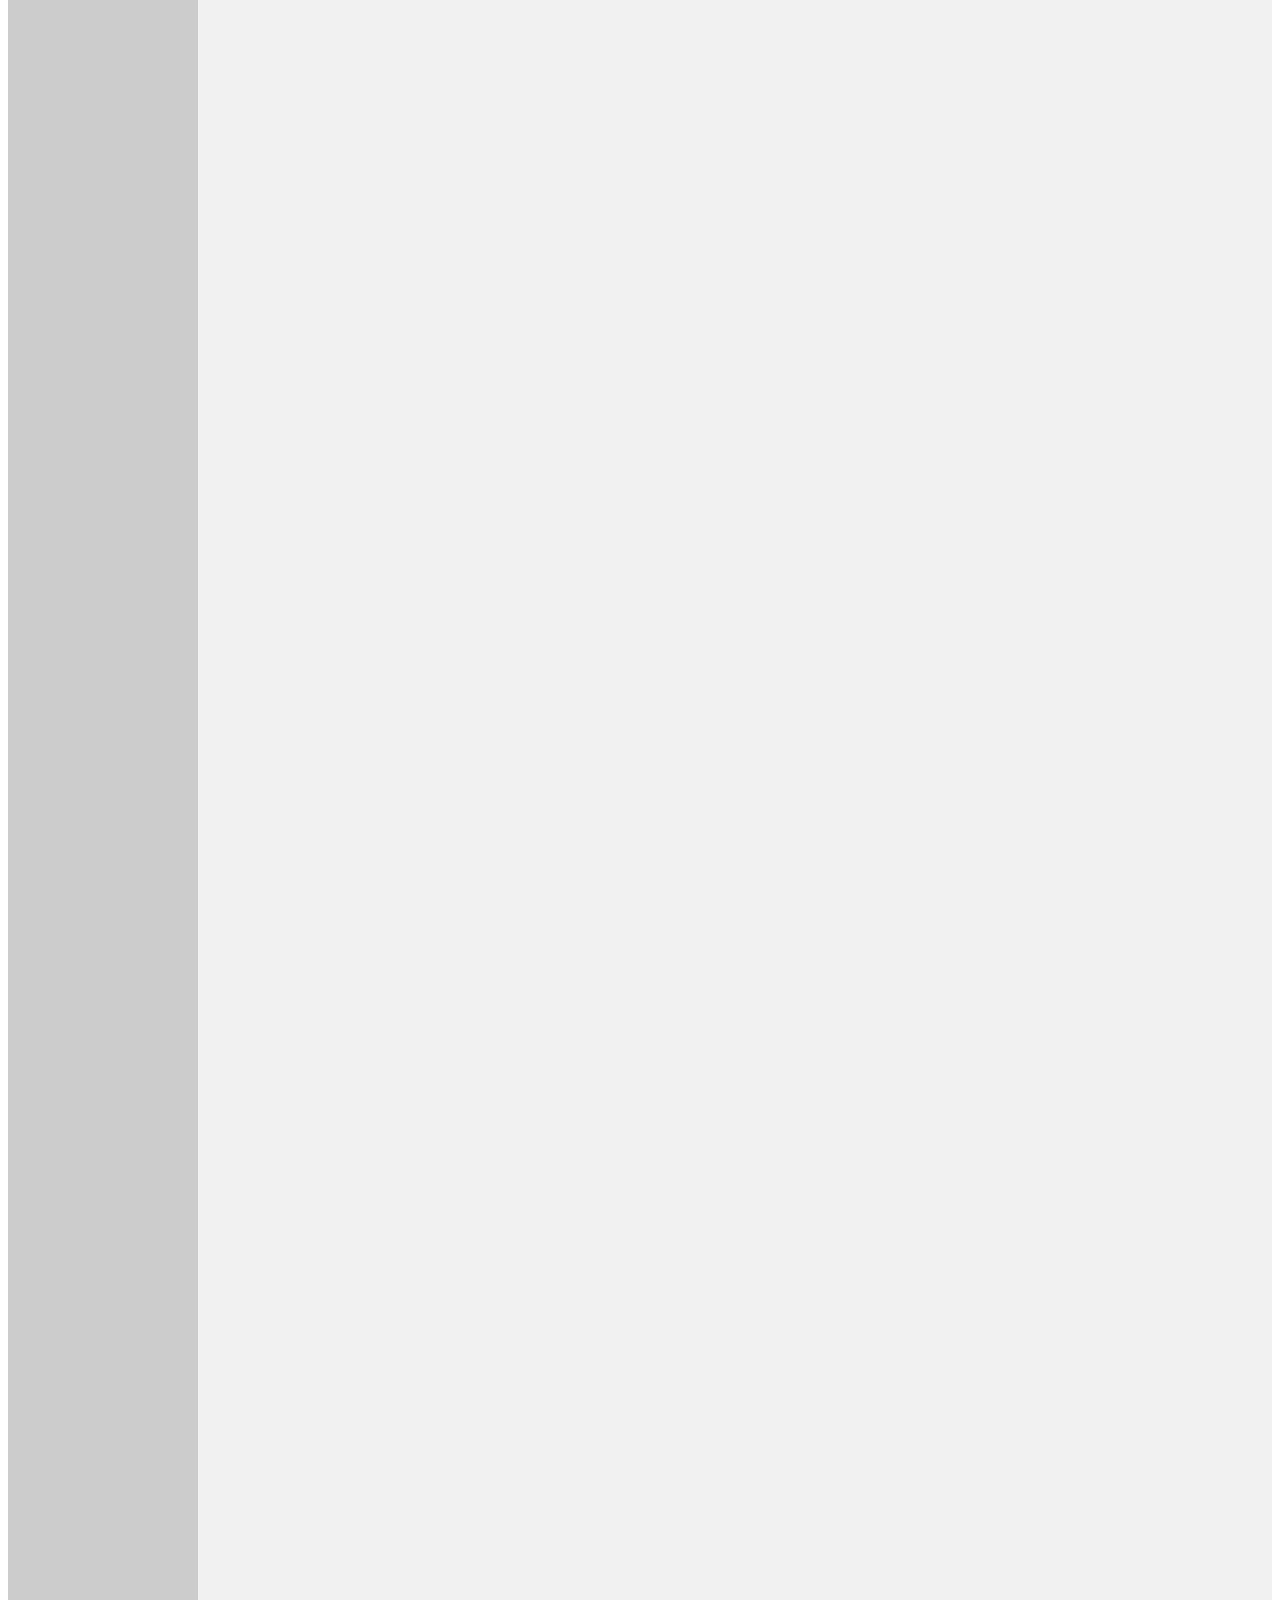
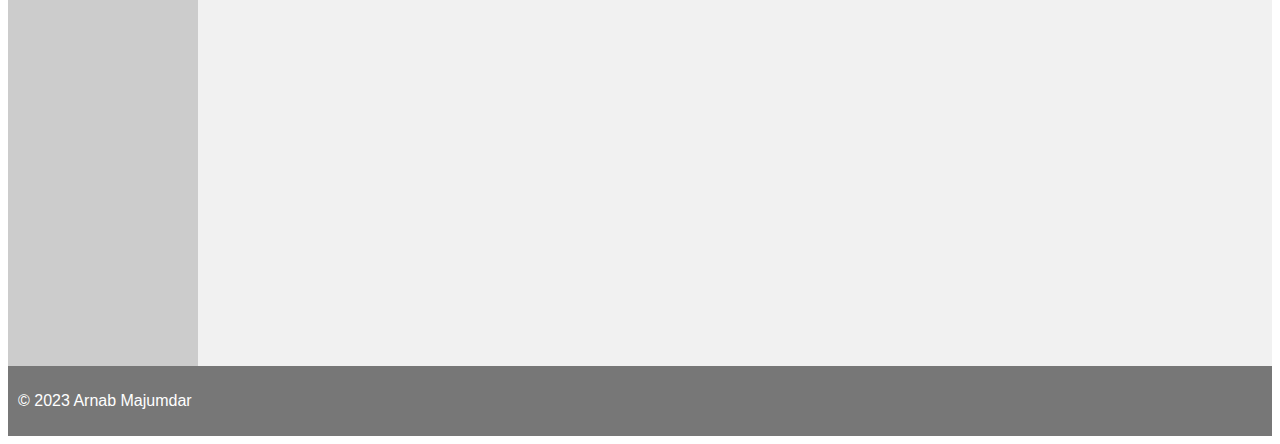
<file: Experiences.html>
<!DOCTYPE html>
<html lang="en">
<head>
	<meta charset="UTF-8">
	<meta http-equiv="X-UA-Compatible" content="IE-edge">
	<meta name="viewport" content="width=device-width, initial-scale=1.0">
    <title>Arnab Majumdar</title>
    <link rel="stylesheet" href="style.css">
</head>
</head>
<body>

<header>
  <h2>Arnab Majumdar</h2>
</header>

<section>
	  <nav>
		<img src="images/Arnab.png" alt="Arnab" style="width:100%; margin-left: auto; margin-right: auto;">
		<ul>
		  <li><a href='./Home.html'>Home</a></li>
		  <li><a href='./Education.html'>Education</a></li>
		  <li><a href='./Experiences.html'>Experiences</a></li>
		  <li><a href='./Publications.html'>Publications</a></li>
		  <li><a href='./Conferences.html'>Conferences</a></li>
		  <li><a href='./Skillsandtraining.html'>Trainings and skills</a></li>
		  <li><a href='./index.html'>About me</a></li>
		</ul>
	  </nav>
  <article>
	<h1>Work experience</h1>
	<table style="width:100%;">
	<tr>
		<td style="width:15%;">2013-2016</td>
		<td>
			<h1><b>Manager in vehicle testing</b></h1>
			<p>
				<b>Department : </b> Product development <br>
				<ul>
					<li>Structural validation and power train validation of new designs of trucks.</li>
					<li>Achievements - Received Achiever of the Month within the testing department.</li>
				</ul>
			</p>
		</td>
	</tr>
	</table>
	<h1>Research experience</h1>
	<table style="width:100%;">
	<tr>
		<td style="width:15%;">2018-2019</td>
		<td>
			<h1><b>Research assistant</b></h1>
			<p>
				<b>Department : </b> Fraunhofer - IPT <br><br>
				Development of data driven solver and determination of thermal contact conductance using multiscale method
			</p>
		</td>
	</tr>
	<tr>
		<td style="width:15%;">2018-2019</td>
		<td>
			<h1><b>Research assistant</b></h1>
			<p>
				<b>Department : </b> IWM, RWTH, Aachen <br><br>
				Process modelling and modelling of microstructure evolution using phase field modelling for in Field Assisted Sintering Technique (FAST)
			</p>
		</td>
	</tr>
	<tr>
		<td style="width:15%;">2017-2018</td>
		<td>
			<h1><b>Research assistant</b></h1>
			<p>
				<b>Department : </b>  Continuum Mechanics, RWTH, Aachen <br><br>
				Material modelling of non-woven materials based on fibre undulations and reorientation
			</p>
		</td>
	</tr>
	</table>
	<h1>Teaching experience</h1>
	<table style="width:100%;">
	<tr>
		<td style="width:15%;">ss-2022</td>
		<td>
			<h1><b>Multiscale Modeling</b></h1>
			<p>
				<b>Department : </b> Technical University, Munich <br><br>
				URL : <a href='https://www.ph.tum.de/academics/org/cc/course/950606477/'><u>Arnab Majumdar TUM</u></a>
			</p>
		</td>
	</tr>
	</table>
  </article>
</section>

<footer>
  <p>&copy; 2023 Arnab Majumdar</p>
</footer>

</body>
</html>
</file>
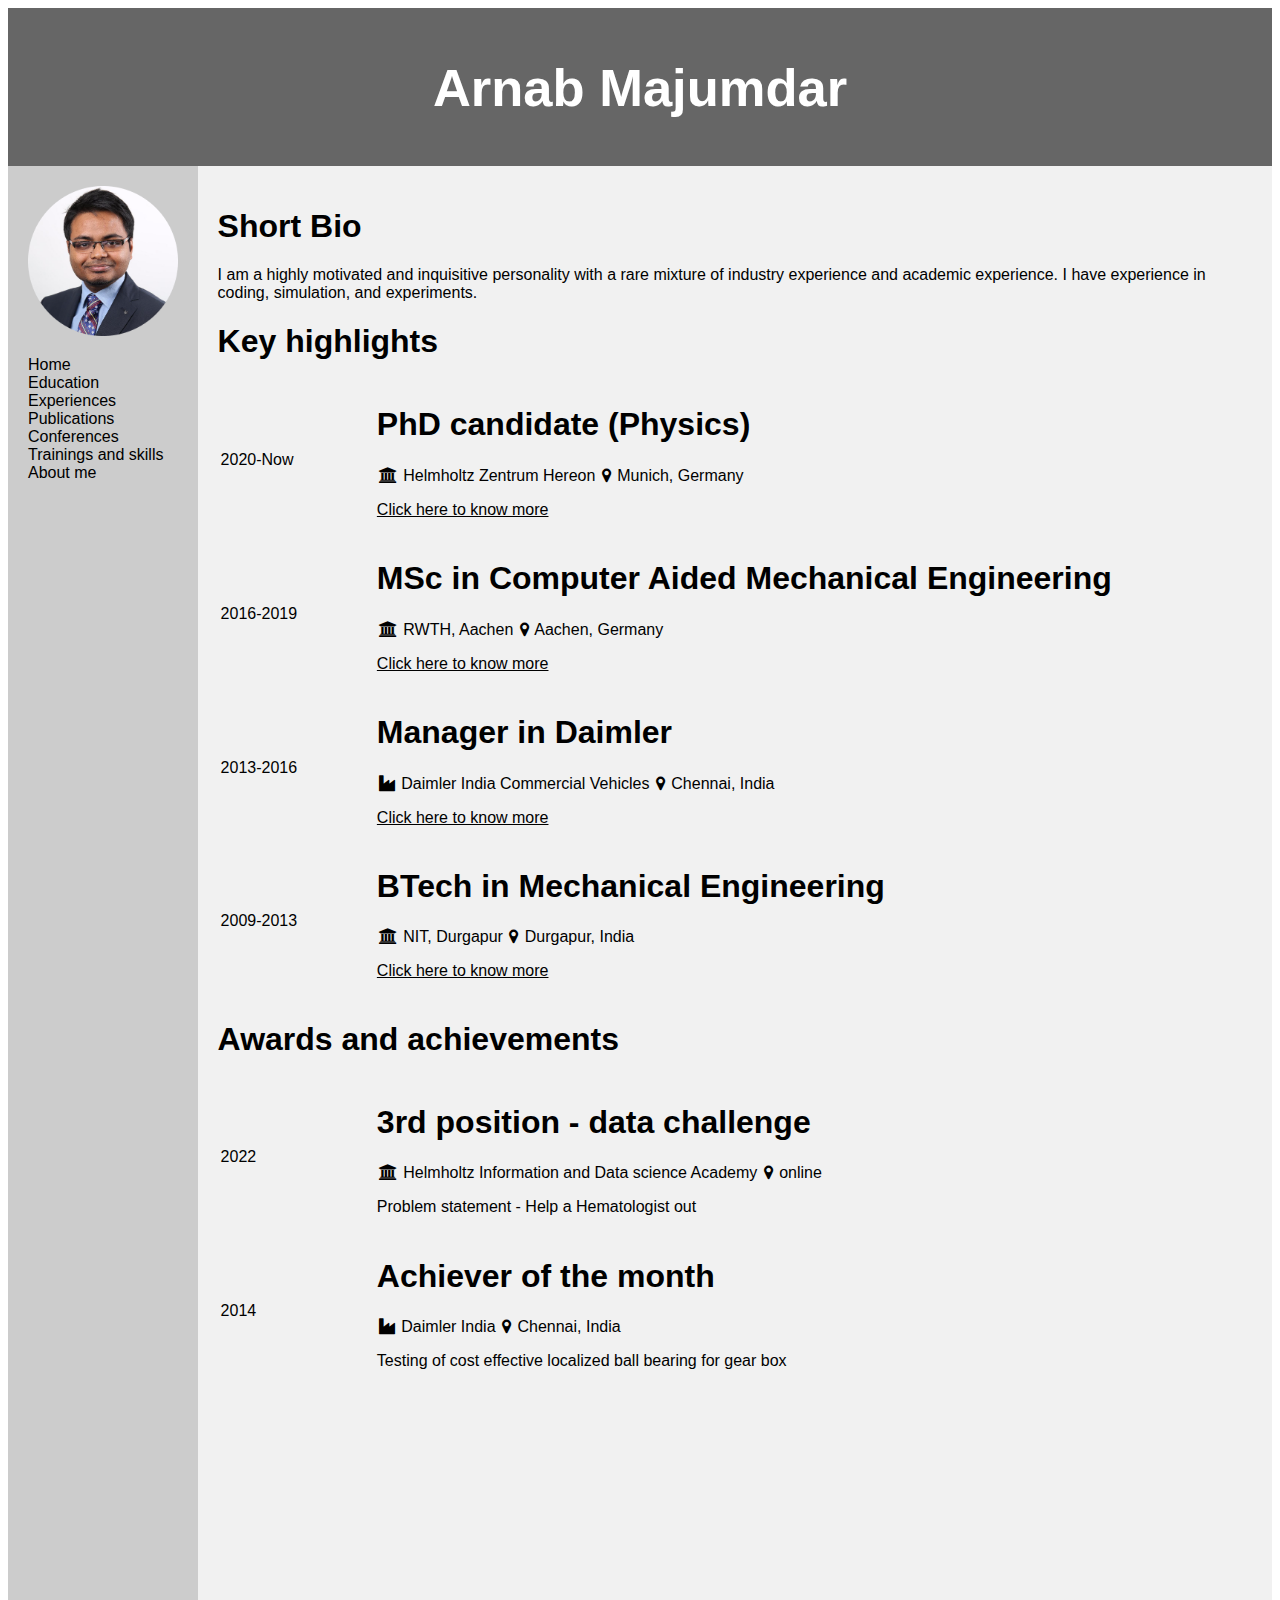
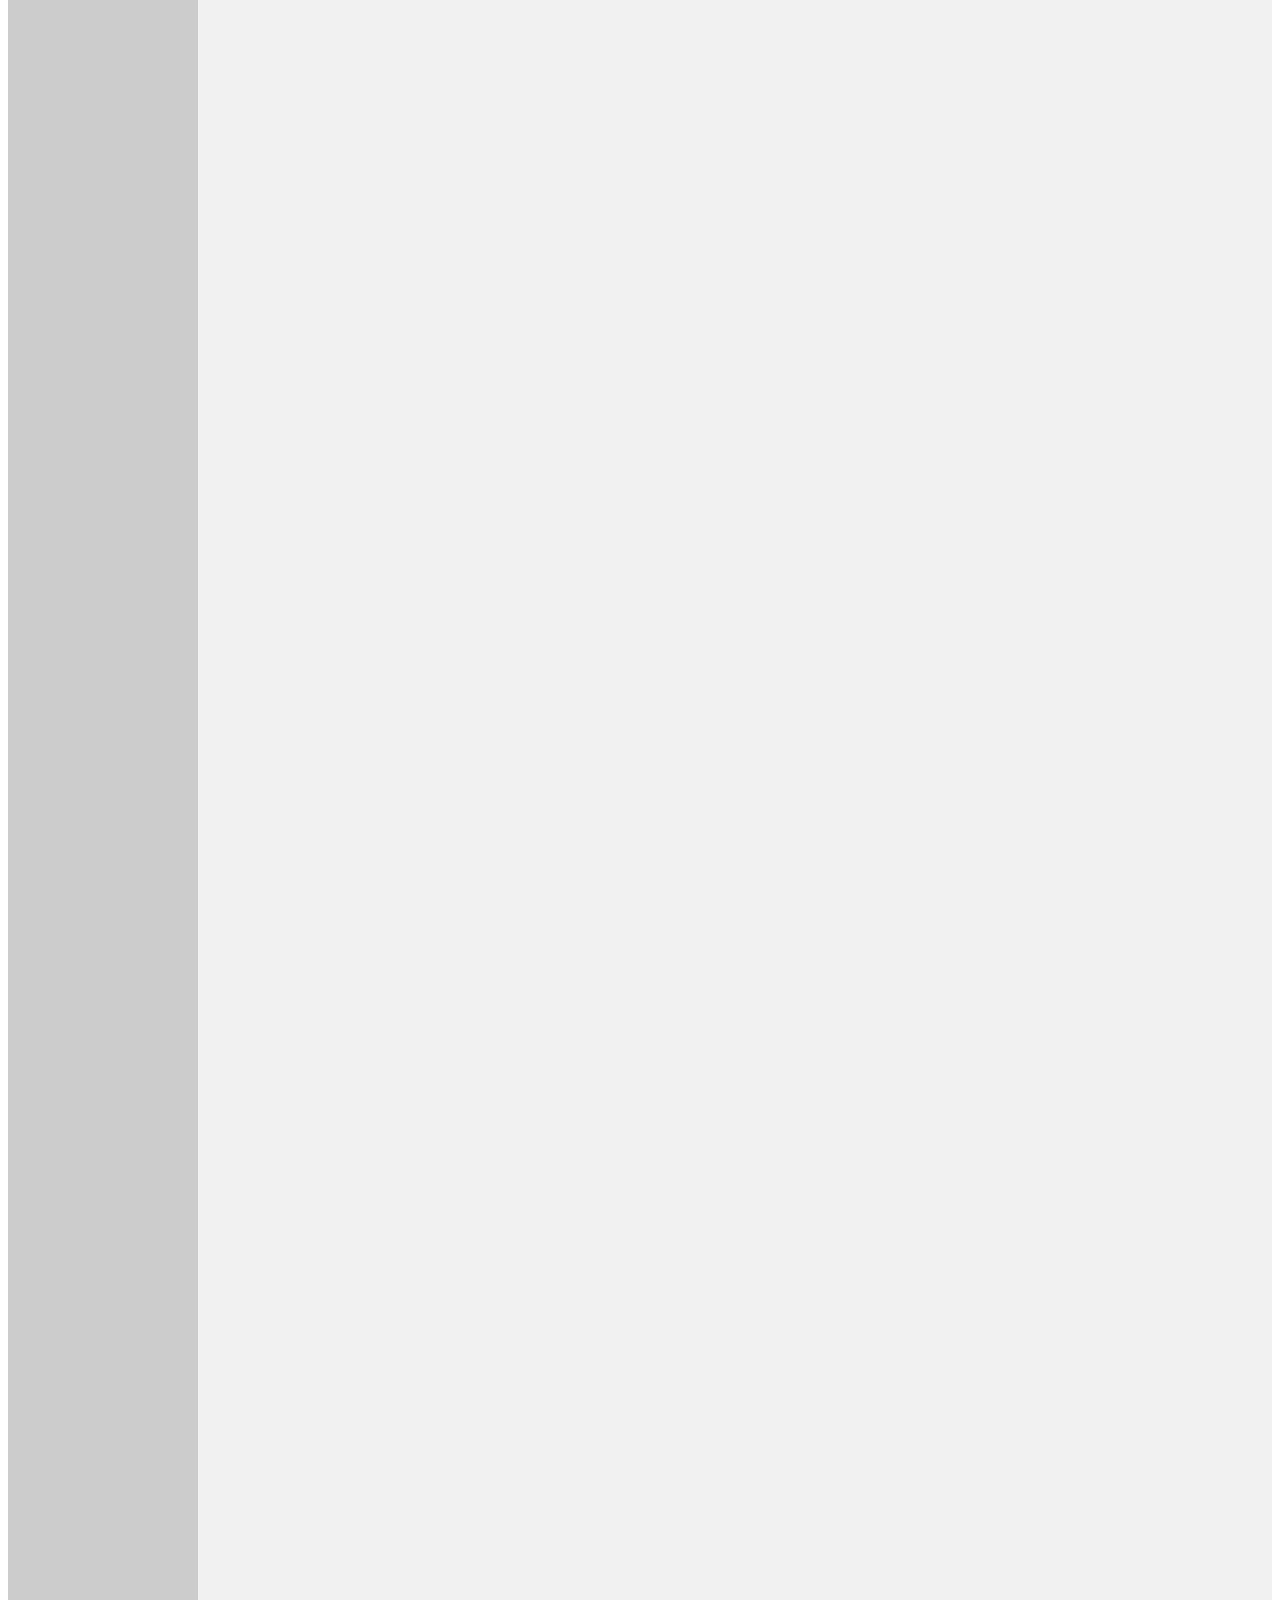
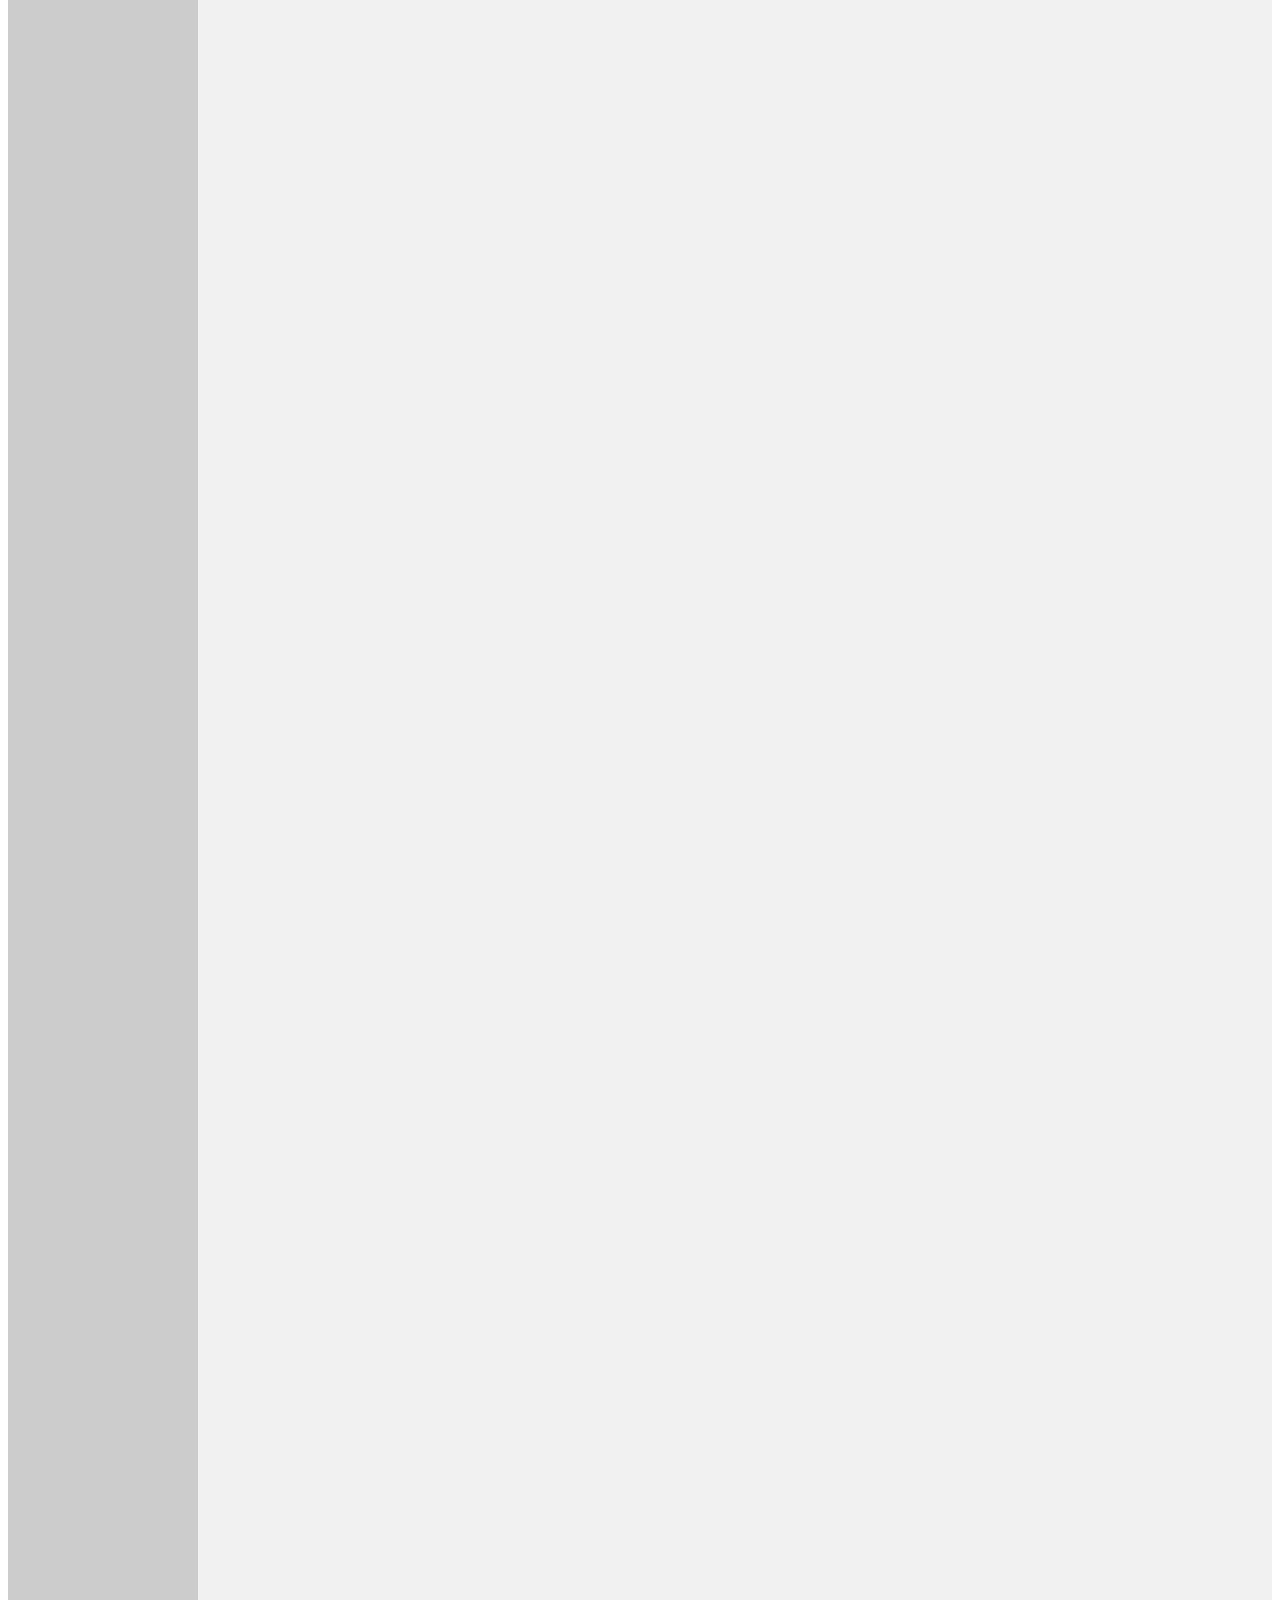
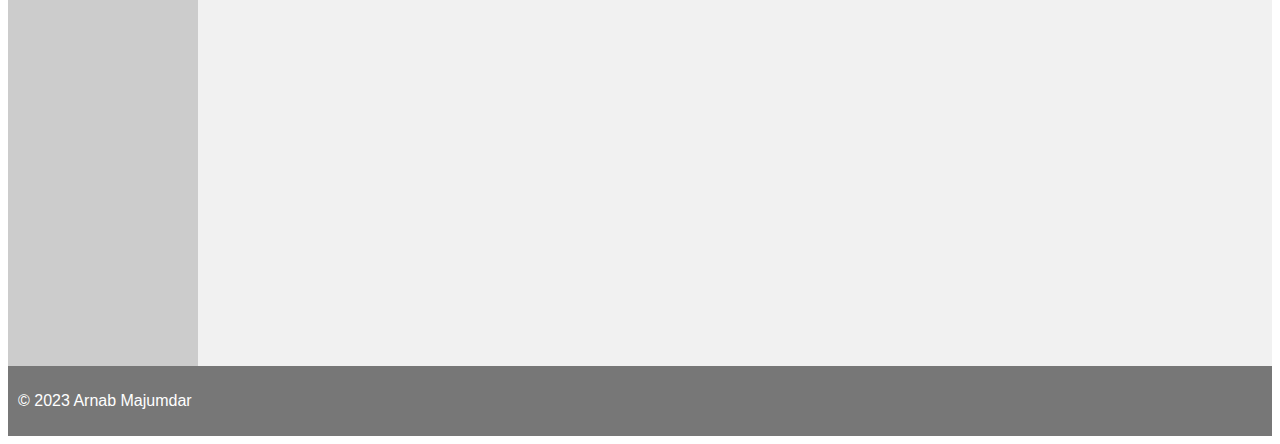
<file: Home.html>
<!DOCTYPE html>
<html lang="en">
<head>
	<meta charset="UTF-8">
	<meta http-equiv="X-UA-Compatible" content="IE-edge">
	<meta name="viewport" content="width=device-width, initial-scale=1.0">
    <title>Arnab Majumdar</title>
    <link rel="stylesheet" href="style.css">
	<link rel="stylesheet" href="https://cdnjs.cloudflare.com/ajax/libs/font-awesome/4.7.0/css/font-awesome.min.css">
</head>
</head>
<body>

<header>
  <h2>Arnab Majumdar</h2>
</header>

<section>

	  <nav>
		<img src="images/Arnab.png" alt="Arnab" style="width:100%; margin-left: auto; margin-right: auto;">
		<ul>
		  <li><a href='./Home.html'>Home</a></li>
		  <li><a href='./Education.html'>Education</a></li>
		  <li><a href='./Experiences.html'>Experiences</a></li>
		  <li><a href='./Publications.html'>Publications</a></li>
		  <li><a href='./Conferences.html'>Conferences</a></li>
		  <li><a href='./Skillsandtraining.html'>Trainings and skills</a></li>
		  <li><a href='./index.html'>About me</a></li>
		</ul>
	  </nav>
  <article>
    <h1>Short Bio</h1>
    <p> I am a highly motivated and inquisitive personality with a rare mixture of industry experience and academic experience. I have experience in coding, simulation, and experiments.
	</p>
	<h1>Key highlights</h1>
	<table style="width:100%;">
	  <tr>
		<td style="width:15%;">2020-Now</td>
		<td>
			<h1><b>PhD candidate (Physics)</b></h1>
			<p><i class="fa fa-university" style="padding: 2px;"></i></a> Helmholtz Zentrum Hereon
			<i class="fa fa-map-marker" style="padding: 2px;"></i></a> Munich, Germany</p>
			<p><a href='#'><u>Click here to know more</u></a> 
		</td>
	  </tr>
	  <tr>
		<td>2016-2019</td>
		<td>
			<h1><b>MSc in Computer Aided Mechanical Engineering</b></h1>
			<p><i class="fa fa-university" style="padding: 2px;"></i></a> RWTH, Aachen
			<i class="fa fa-map-marker" style="padding: 2px;"></i></a> Aachen, Germany</p>
			<p><a href='#'><u>Click here to know more</u></a> 
		</td>
	  </tr>
	<tr>
		<td>2013-2016</td>
		<td>
			<h1><b>Manager in Daimler</b></h1>
			<p><i class="fa fa-industry" style="padding: 2px;"></i></a> Daimler India Commercial Vehicles
			<i class="fa fa-map-marker" style="padding: 2px;"></i></a> Chennai, India</p>
			<p><a href='#'><u>Click here to know more</u></a> 
		</td>
	  </tr>
	  <tr>
		<td>2009-2013</td>
		<td>
			<h1><b>BTech in Mechanical Engineering</b></h1>
			<p><i class="fa fa-university" style="padding: 2px;"></i></a> NIT, Durgapur
			<i class="fa fa-map-marker" style="padding: 2px;"></i></a> Durgapur, India</p>
			<p><a href='#'><u>Click here to know more</u></a> 
		</td>
	  </tr>
	</table>
	<h1>Awards and achievements</h1>
	<table style="width:100%;">
	  <tr>
		<td style="width:15%;">2022</td>
		<td>
			<h1><b>3rd position - data challenge</b></h1>
			<p><i class="fa fa-university" style="padding: 2px;"></i></a> Helmholtz Information and Data science Academy
			<i class="fa fa-map-marker" style="padding: 2px;"></i></a> online </p>
			<p>Problem statement - Help a Hematologist out</p> 
		</td>
	  </tr>
	  <tr>
		<td>2014</td>
		<td>
			<h1><b>Achiever of the month</b></h1>
			<p><i class="fa fa-industry" style="padding: 2px;"></i></a> Daimler India
			<i class="fa fa-map-marker" style="padding: 2px;"></i></a> Chennai, India</p>
			<p>Testing of cost effective localized ball bearing for gear box</p> 
		</td>
	  </tr>
	  </tr>
	</table>
  </article>
</section>

<footer>
  <p>&copy; 2023 Arnab Majumdar</p>
</footer>

</body>
</html>
</file>
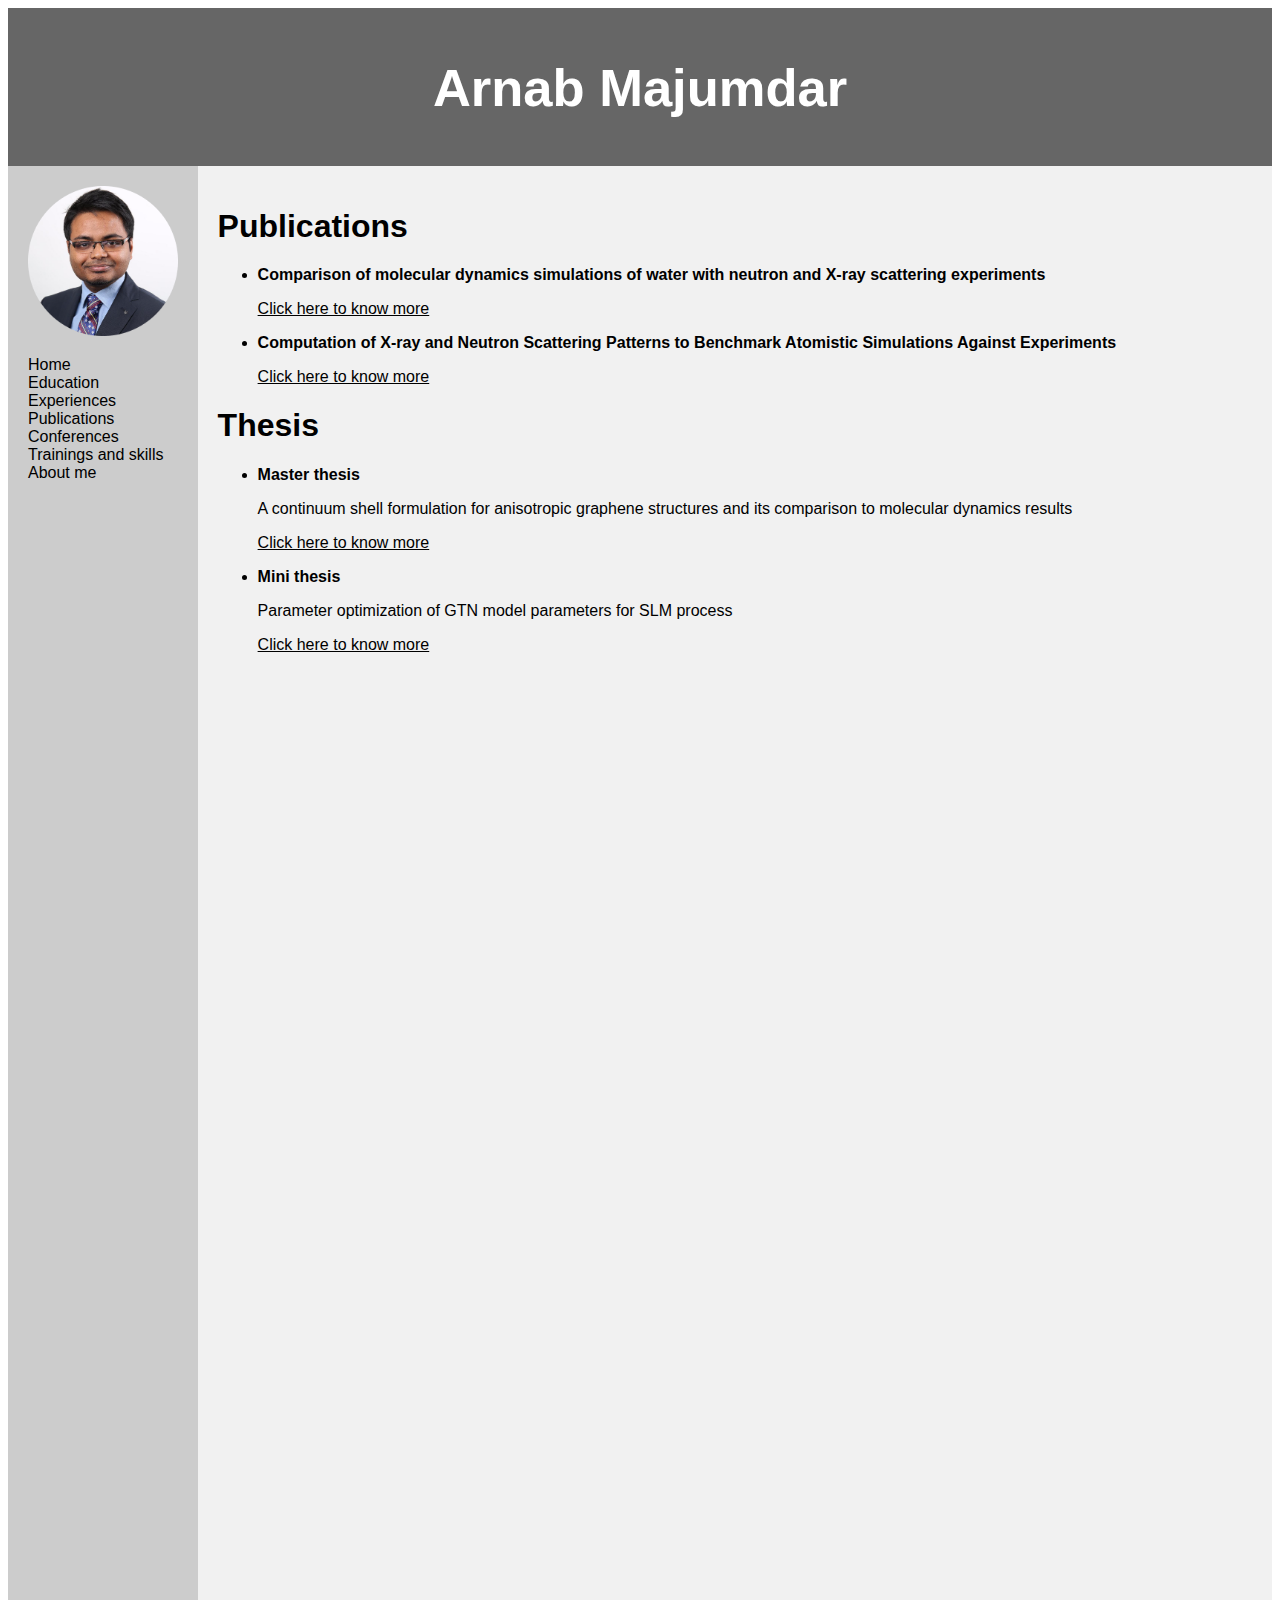
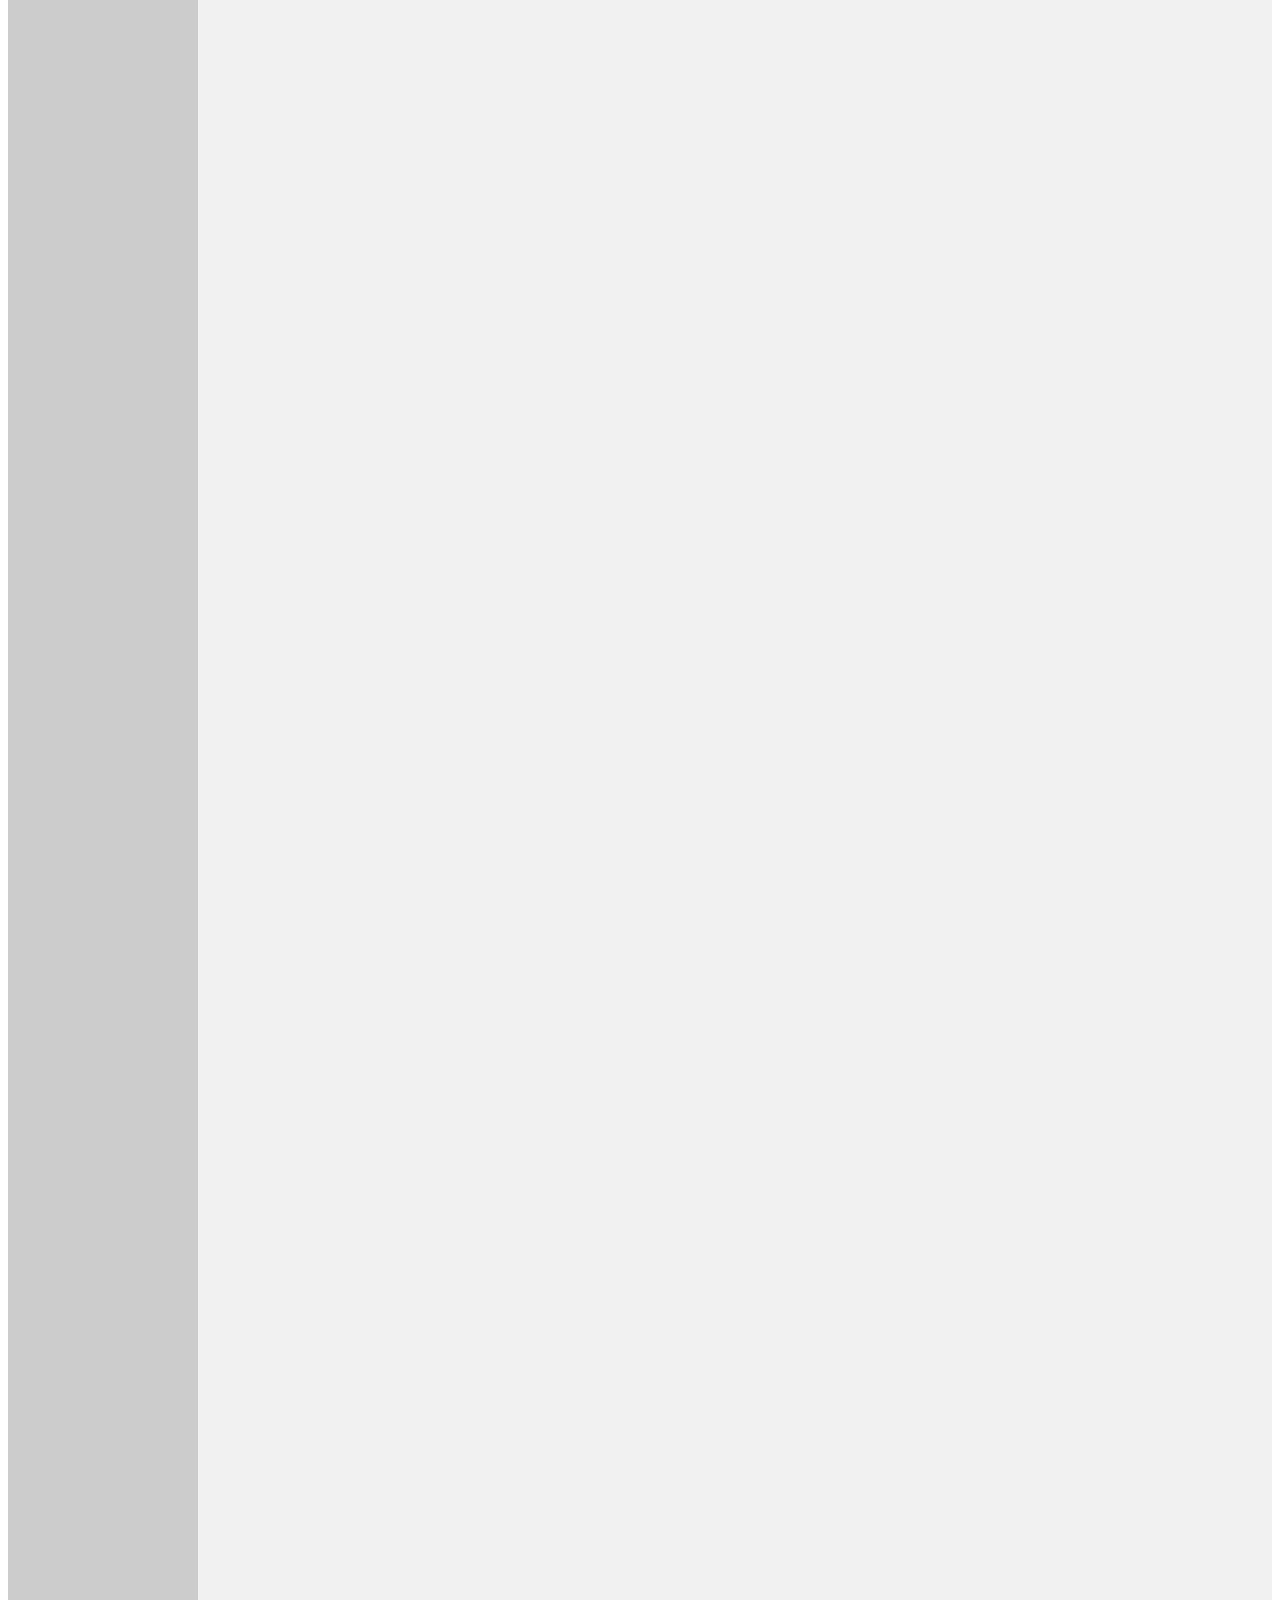
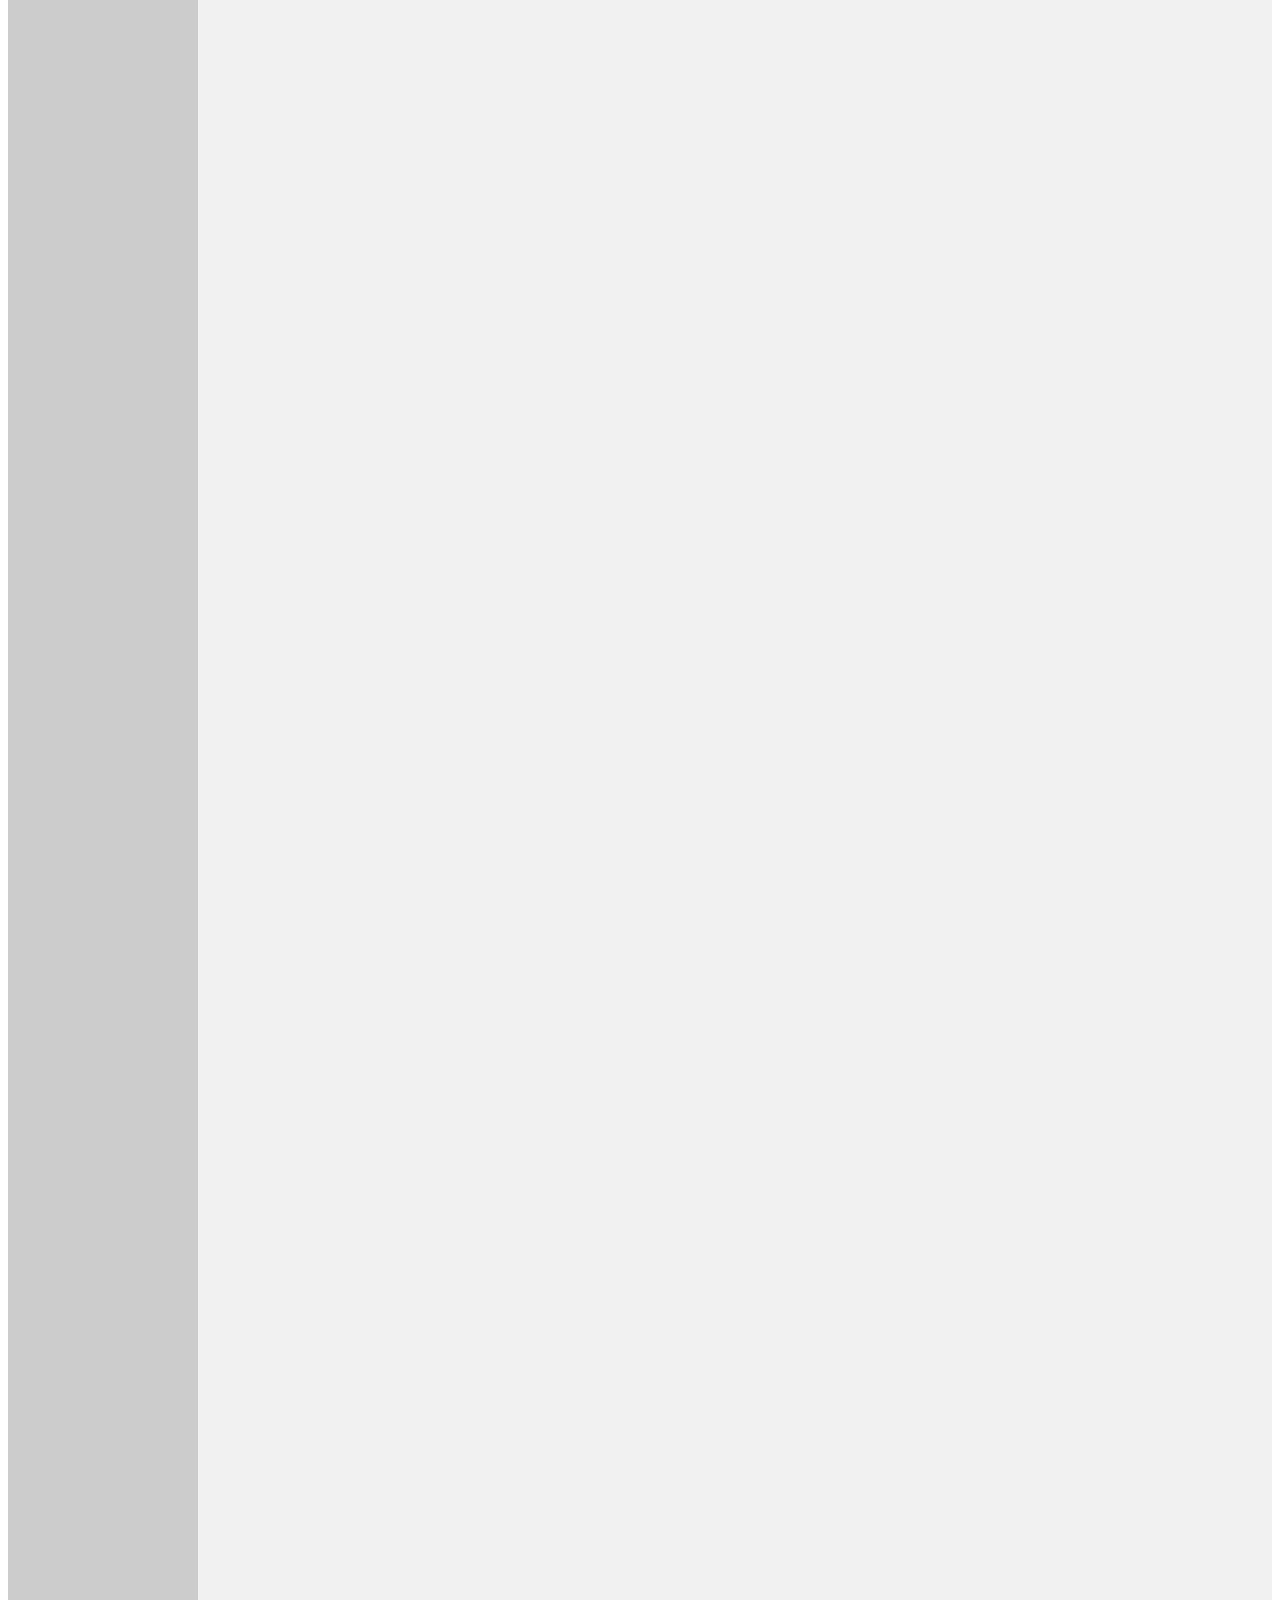
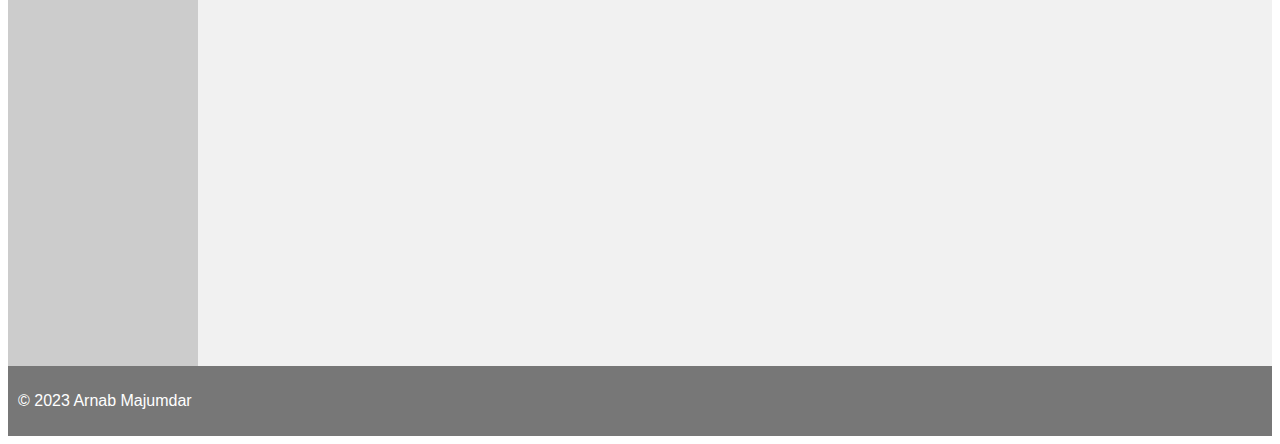
<file: Publications.html>
<!DOCTYPE html>
<html lang="en">
<head>
	<meta charset="UTF-8">
	<meta http-equiv="X-UA-Compatible" content="IE-edge">
	<meta name="viewport" content="width=device-width, initial-scale=1.0">
    <title>Arnab Majumdar</title>
    <link rel="stylesheet" href="style.css">
</head>
</head>
<body>

<header>
  <h2>Arnab Majumdar</h2>
</header>

<section>

	  <nav>
		<img src="images/Arnab.png" alt="Arnab" style="width:100%; margin-left: auto; margin-right: auto;">
		<ul>
		  <li><a href='./Home.html'>Home</a></li>
		  <li><a href='./Education.html'>Education</a></li>
		  <li><a href='./Experiences.html'>Experiences</a></li>
		  <li><a href='./Publications.html'>Publications</a></li>
		  <li><a href='./Conferences.html'>Conferences</a></li>
		  <li><a href='./Skillsandtraining.html'>Trainings and skills</a></li>
		  <li><a href='./index.html'>About me</a></li>
		</ul>
	  </nav>
  <article>
    <h1>Publications</h1>
    <ul>
	  <li>
		  <b>Comparison of molecular dynamics simulations of water with neutron and X-ray scattering experiments</b>
		  <p><a href='https://doi.org/10.1051/epjconf/202227201015'><u>Click here to know more</u></a></p>
	  </li>
	</ul>
	<ul>
	  <li>
		  <b>Computation of X-ray and Neutron Scattering Patterns to Benchmark Atomistic Simulations Against Experiments</b>
		  <p><a href='https://doi.org/10.3390/ijms25031547'><u>Click here to know more</u></a></p>
	  </li>
	</ul>
	<h1>Thesis</h1>
    <ul>
	  <li>
		  <b> Master thesis</b>
		  <p>A continuum shell formulation for anisotropic graphene structures and its comparison to molecular dynamics results </p>
		  <p><a href='./docs/masterthesis.html'><u>Click here to know more</u></a></p>
	  </li>
	  <li>
		  <b> Mini thesis </b>
		  <p>Parameter optimization of GTN model parameters for SLM process </p>
		  <p><a href='./docs/minithesis.html'><u>Click here to know more</u></a></p>
	  </li>
	</ul>
</section>

<footer>
  <p>&copy; 2023 Arnab Majumdar</p>
</footer>

</body>
</html>
</file>
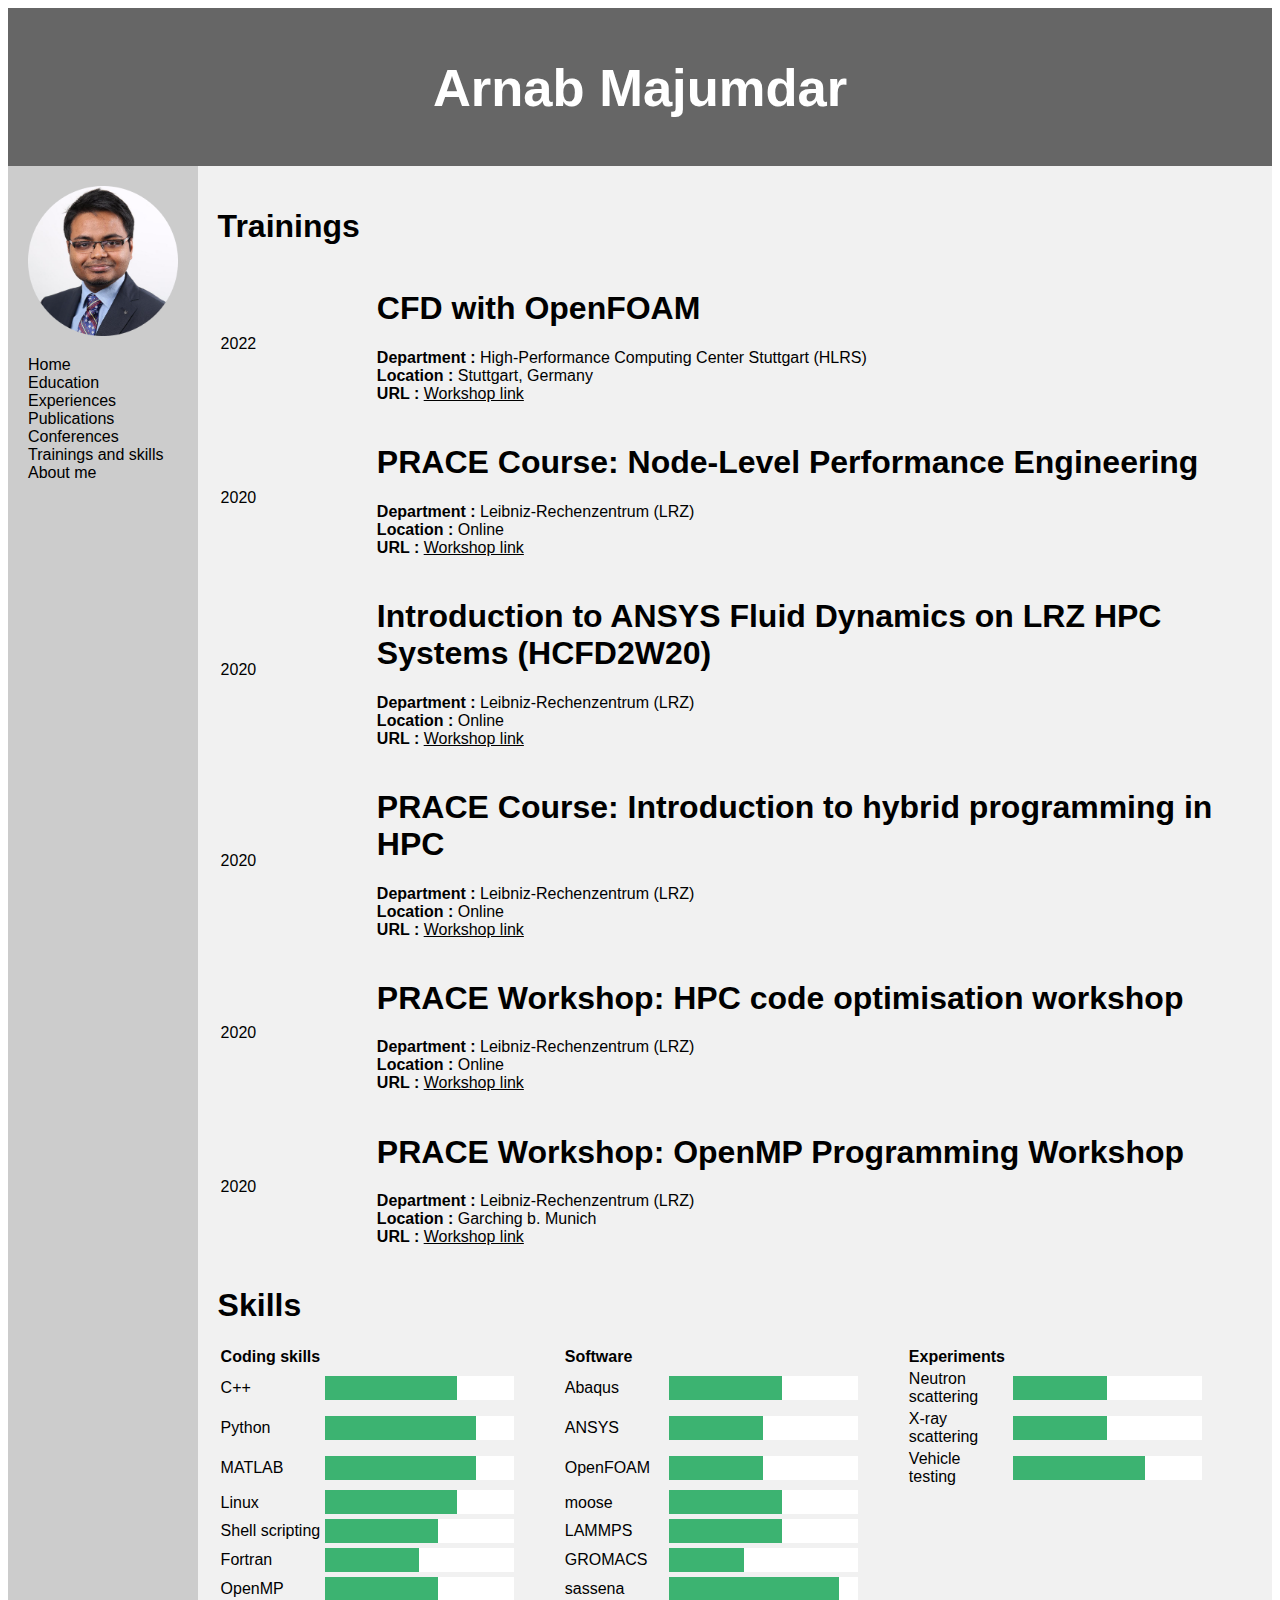
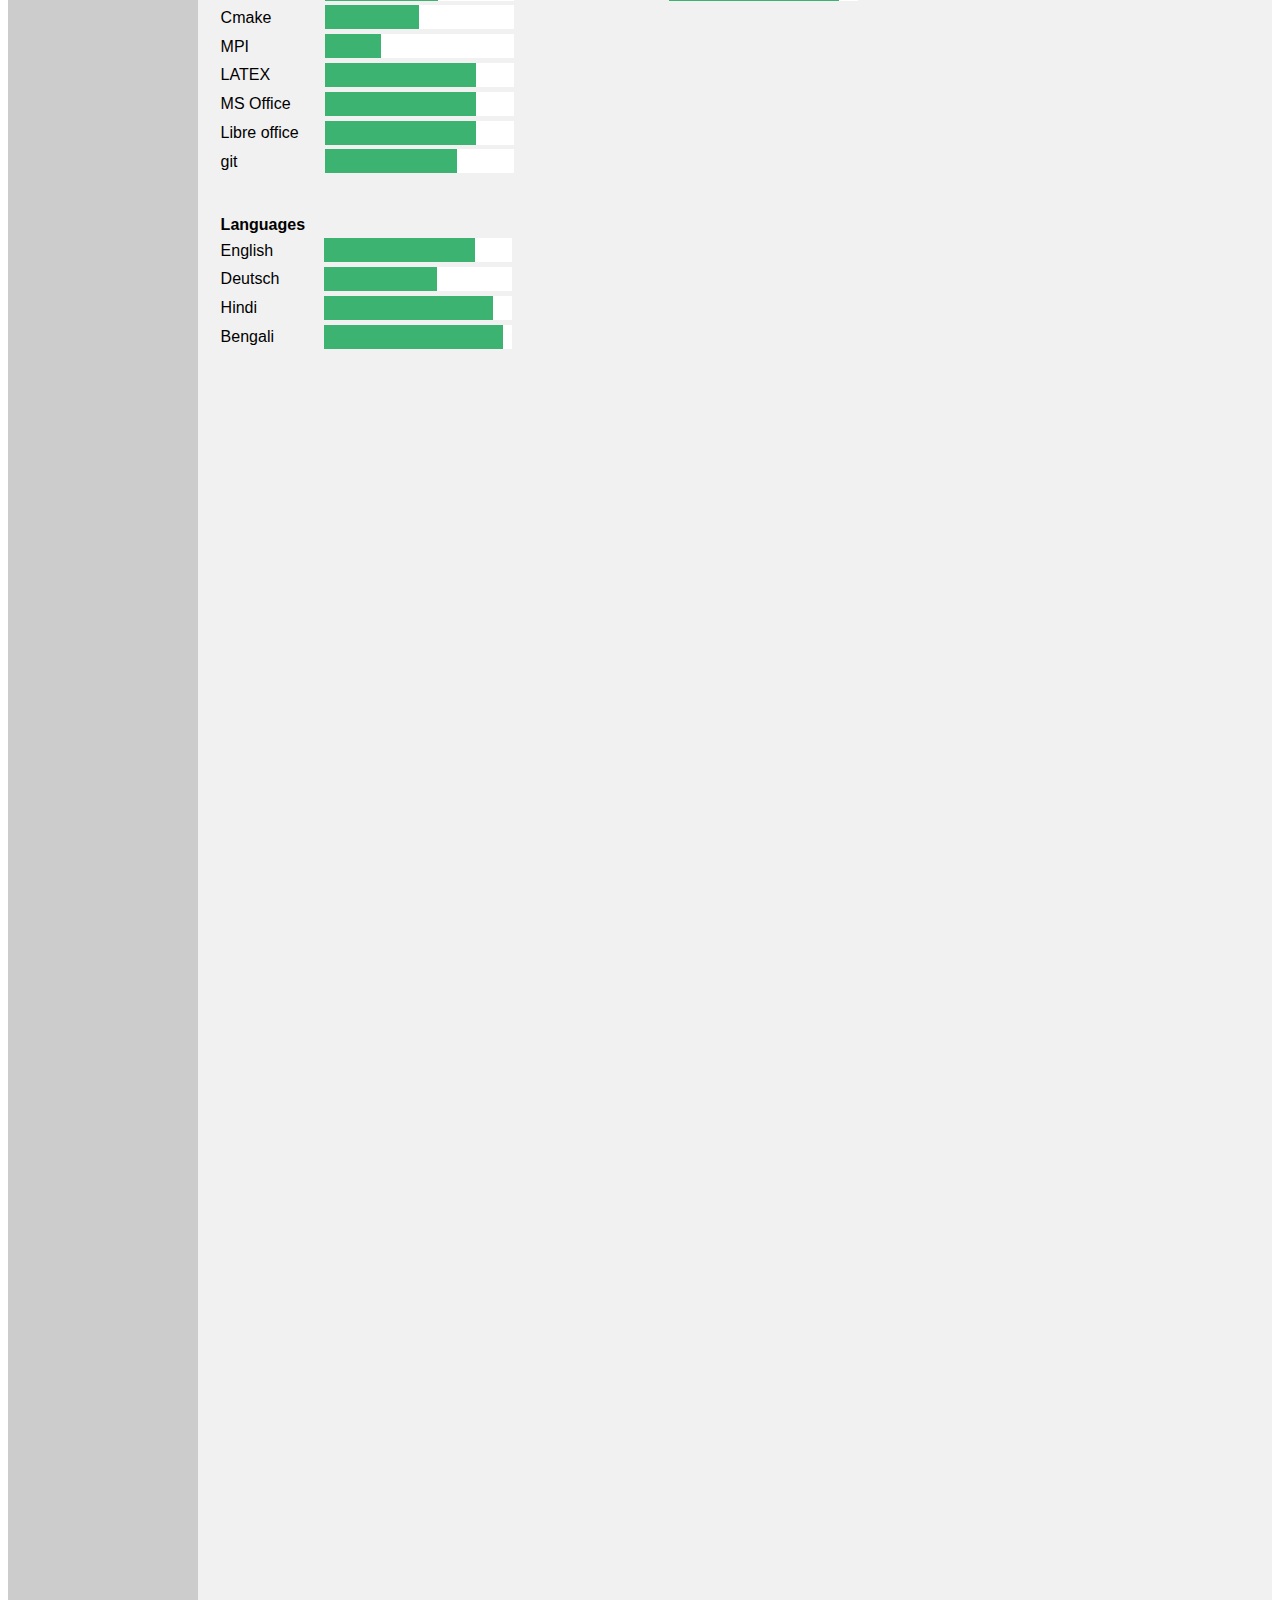
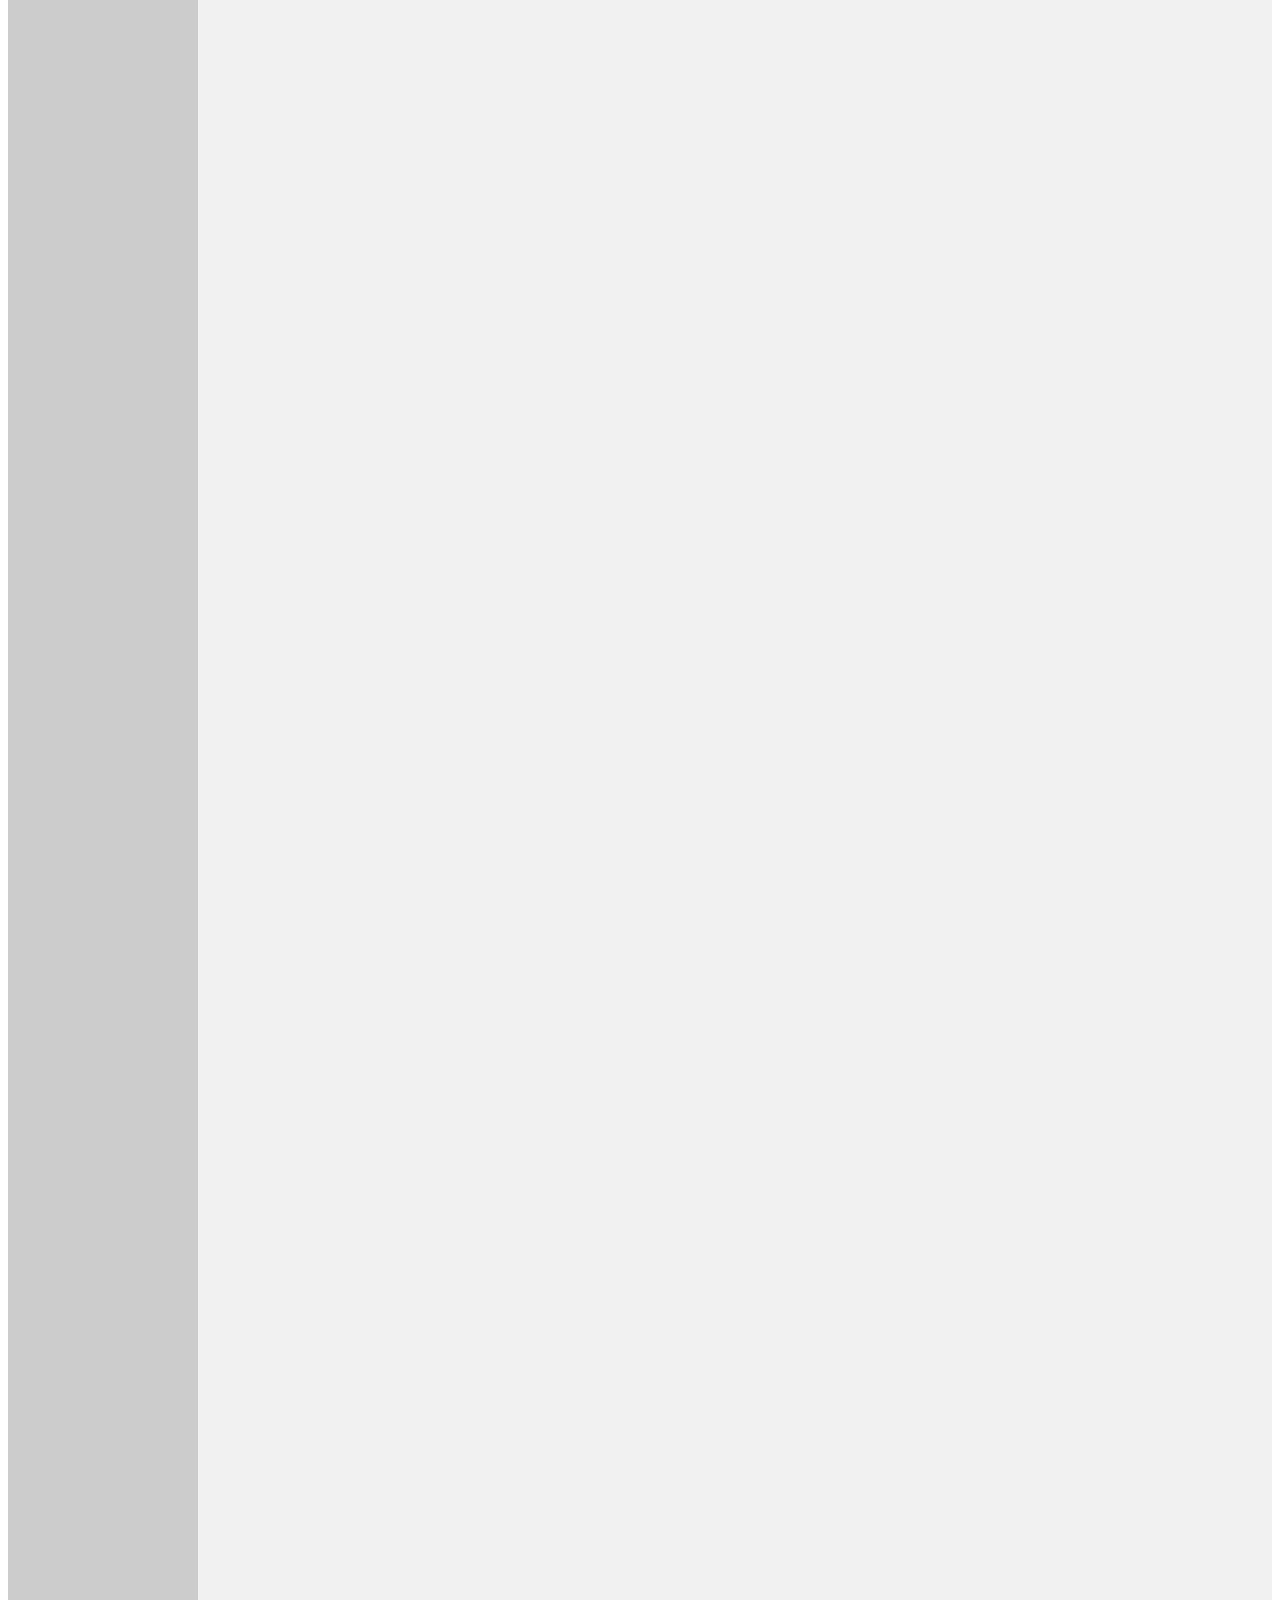
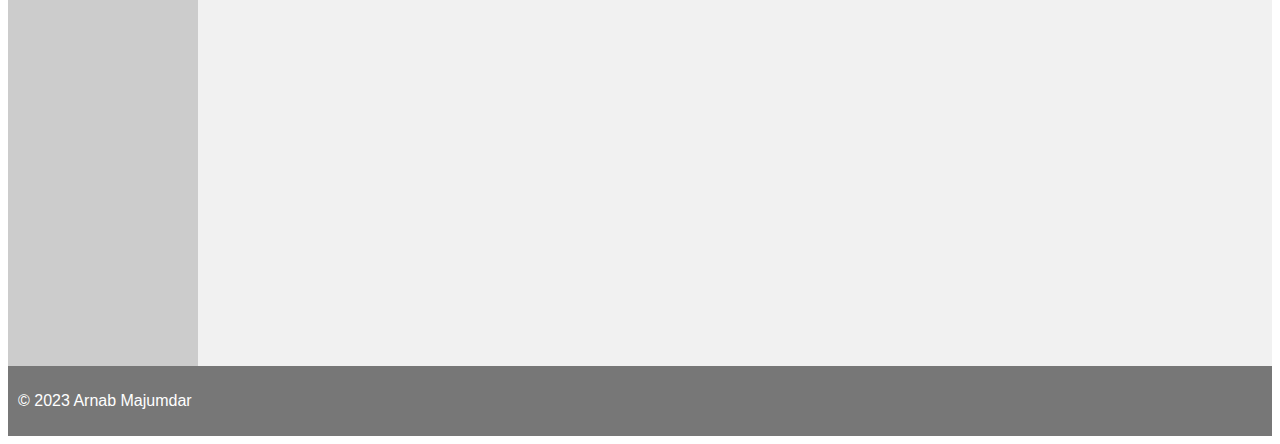
<file: Skillsandtraining.html>
<!DOCTYPE html>
<html lang="en">
<head>
	<meta charset="UTF-8">
	<meta http-equiv="X-UA-Compatible" content="IE-edge">
	<meta name="viewport" content="width=device-width, initial-scale=1.0">
    <title>Arnab Majumdar</title>
	<link rel="stylesheet" href="style.css">
</head>
</head>
<body>

<header>
  <h2>Arnab Majumdar</h2>
</header>

<section>
	  <nav>
		<img src="images/Arnab.png" alt="Arnab" style="width:100%; margin-left: auto; margin-right: auto;">
		<ul>
		  <li><a href='./Home.html'>Home</a></li>
		  <li><a href='./Education.html'>Education</a></li>
		  <li><a href='./Experiences.html'>Experiences</a></li>
		  <li><a href='./Publications.html'>Publications</a></li>
		  <li><a href='./Conferences.html'>Conferences</a></li>
		  <li><a href='./Skillsandtraining.html'>Trainings and skills</a></li>
		  <li><a href='./index.html'>About me</a></li>
		</ul>
	  </nav>
  <article>
	<h1><b>Trainings</b></h1>
	<table style="width:100%;">
	<tr>
		<td style="width:15%;">2022</td>
		<td>
			<h1><b>CFD with OpenFOAM</b></h1>
			<p>
				<b>Department : </b> High-Performance Computing Center Stuttgart (HLRS) <br>
				<b>Location : </b> Stuttgart, Germany <br>
				<b>URL : </b> <a href="https://www.hlrs.de/training/2022/OF1"><u>Workshop link</u></a>
			</p>
		</td>
	</tr>
	<tr>
		<td style="width:15%;">2020</td>
		<td>
			<h1><b>PRACE Course: Node-Level Performance Engineering</b></h1>
			<p>
				<b>Department : </b> Leibniz-Rechenzentrum (LRZ) <br>
				<b>Location : </b> Online <br>
				<b>URL : </b> <a href="https://doku.lrz.de/2020-12-02-online-prace-course-node-level-performance-engineering-93653396.html"><u>Workshop link</u></a>
			</p>
		</td>
	</tr>
	<tr>
		<td style="width:15%;">2020</td>
		<td>
			<h1><b>Introduction to ANSYS Fluid Dynamics on LRZ HPC Systems (HCFD2W20)</b></h1>
			<p>
				<b>Department : </b> Leibniz-Rechenzentrum (LRZ) <br>
				<b>Location : </b> Online <br>
				<b>URL : </b> <a href="https://doku.lrz.de/2020-10-12-online-introduction-to-ansys-fluid-dynamics-on-lrz-hpc-systems-hcfd2w20-93653389.html"><u>Workshop link</u></a>
			</p>
		</td>
	</tr>
	<tr>
		<td style="width:15%;">2020</td>
		<td>
			<h1><b>PRACE Course: Introduction to hybrid programming in HPC</b></h1>
			<p>
				<b>Department : </b> Leibniz-Rechenzentrum (LRZ) <br>
				<b>Location : </b> Online <br>
				<b>URL : </b> <a href="https://doku.lrz.de/2020-06-17-online-prace-course-introduction-to-hybrid-programming-in-hpc-93653359.html"><u>Workshop link</u></a>
			</p>
		</td>
	</tr>
	<tr>
		<td style="width:15%;">2020</td>
		<td>
			<h1><b>PRACE Workshop: HPC code optimisation workshop</b></h1>
			<p>
				<b>Department : </b> Leibniz-Rechenzentrum (LRZ) <br>
				<b>Location : </b> Online <br>
				<b>URL : </b> <a href="https://indico.frm2.tum.de/event/434/}{\href{https://doku.lrz.de/2020-06-08-online-prace-workshop-hpc-code-optimisation-workshop-93653352.html"><u>Workshop link</u></a>
			</p>
		</td>
	</tr>
	<tr>
		<td style="width:15%;">2020</td>
		<td>
			<h1><b>PRACE Workshop: OpenMP Programming Workshop</b></h1>
			<p>
				<b>Department : </b> Leibniz-Rechenzentrum (LRZ) <br>
				<b>Location : </b> Garching b. Munich <br>
				<b>URL : </b> <a href="https://doku.lrz.de/2020-02-11-prace-workshop-openmp-programming-workshop-lrz-93653342.html"><u>Workshop link</u></a>
			</p>
		</td>

	</tr>
	</table>
    <h1><b>Skills</b></h1>
	<table style = "width:100%" border = "1">
        <thead>
            <tr>
               <td colspan = "2" style="width:33.33%;"><b>Coding skills</b></td>
			   <td colspan = "2" style="width:33.33%;"><b>Software</b></td>
			   <td colspan = "2" style="width:33.33%;"><b>Experiments</b></td>
            </tr>
        </thead>
        <tbody>
		<!-- row 1 -->
			<tr>
				<td style="width:10%;">C++</td>
				<td>
					<div>
					  <progress min="0" max="100" value="70" />
					</div>
				</td>
				<td style="width:10%;">Abaqus</td>
				<td>
					<div>
					  <progress min="0" max="100" value="60" />
					</div>
				</td>
				<td style="width:10%;">Neutron scattering</td>
				<td>
					<div>
					  <progress min="0" max="100" value="50" />
					</div>
				</td>
			</tr>
		<!-- row 2 -->
			<tr>
				<td style="width:10%;">Python</td>
				<td>
					<div>
					  <progress min="0" max="100" value="80" />
					</div>
				</td>
				<td style="width:10%;">ANSYS</td>
				<td>
					<div>
					  <progress min="0" max="100" value="50" />
					</div>
				</td>
				<td style="width:10%;">X-ray scattering</td>
				<td>
					<div>
					  <progress min="0" max="100" value="50" />
					</div>
				</td>
			</tr>
		<!-- row 3 -->
			<tr>
				<td style="width:10%;">MATLAB</td>
				<td>
					<div>
					  <progress min="0" max="100" value="80" />
					</div>
				</td>
				<td style="width:10%;">OpenFOAM</td>
				<td>
					<div>
					  <progress min="0" max="100" value="50" />
					</div>
				</td>
				<td style="width:10%;">Vehicle testing</td>
				<td>
					<div>
					  <progress min="0" max="100" value="70" />
					</div>
				</td>
			</tr>
		<!-- row 4 -->
			<tr>
				<td style="width:10%;">Linux</td>
				<td>
					<div>
					  <progress min="0" max="100" value="70" />
					</div>
				</td>
				<td style="width:10%;">moose</td>
				<td>
					<div>
					  <progress min="0" max="100" value="60" />
					</div>
				</td>
				<td style="width:10%;"> </td>
				<td>
					 
				</td>
			</tr>
		<!-- row 5 -->
			<tr>
				<td style="width:10%;">Shell scripting</td>
				<td>
					<div>
					  <progress min="0" max="100" value="60" />
					</div>
				</td>
				<td style="width:10%;">LAMMPS</td>
				<td>
					<div>
					  <progress min="0" max="100" value="60" />
					</div>
				</td>
				<td style="width:10%;"> </td>
				<td>
					 
				</td>
			</tr>
		<!-- row 6 -->
			<tr>
				<td style="width:10%;">Fortran</td>
				<td>
					<div>
					  <progress min="0" max="100" value="50" />
					</div>
				</td>
				<td style="width:10%;">GROMACS</td>
				<td>
					<div>
					  <progress min="0" max="100" value="40" />
					</div>
				</td>
				<td style="width:10%;"> </td>
				<td>
					 
				</td>
			</tr>
		<!-- row 7 -->
			<tr>
				<td style="width:10%;">OpenMP</td>
				<td>
					<div>
					  <progress min="0" max="100" value="60" />
					</div>
				</td>
				<td style="width:10%;">sassena</td>
				<td>
					<div>
					  <progress min="0" max="100" value="90" />
					</div>
				</td>
				<td style="width:10%;"> </td>
				<td>
					 
				</td>
			</tr>
        </tbody>
		<!-- row 8 -->
			<tr>
				<td style="width:10%;">Cmake</td>
				<td>
					<div>
					  <progress min="0" max="100" value="50" />
					</div>
				</td>
				<td style="width:10%;"></td>
				<td>

				</td>
				<td style="width:10%;"> </td>
				<td>
					 
				</td>
			</tr>
		<!-- row 9 -->
			<tr>
				<td style="width:10%;">MPI</td>
				<td>
					<div>
					  <progress min="0" max="100" value="30" />
					</div>
				</td>
				<td style="width:10%;"> </td>
				<td>
					
				</td>
				<td style="width:10%;"> </td>
				<td>
					 
				</td>
			</tr>
		<!-- row 10 -->
			<tr>
				<td style="width:10%;">LATEX</td>
				<td>
					<div>
					  <progress min="0" max="100" value="80" />
					</div>
				</td>
				<td style="width:10%;"> </td>
				<td>
					
				</td>
				<td style="width:10%;"> </td>
				<td>
					 
				</td>
			</tr>
		<!-- row 11 -->
			<tr>
				<td style="width:10%;">MS Office</td>
				<td>
					<div>
					  <progress min="0" max="100" value="80" />
					</div>
				</td>
				<td style="width:10%;"> </td>
				<td>
					 
				</td>
				<td style="width:10%;"> </td>
				<td>
					 
				</td>
			</tr>
		<!-- row 12 -->
			<tr>
				<td style="width:10%;">Libre office</td>
				<td>
					<div>
					  <progress min="0" max="100" value="80" />
					</div>
				</td>
				<td style="width:10%;"> </td>
				<td>
					 
				</td>
				<td style="width:10%;"> </td>
				<td>
					 
				</td>
			</tr>
		<!-- row 13 -->
			<tr>
				<td style="width:10%;">git</td>
				<td>
					<div>
					  <progress min="0" max="100" value="70" />
					</div>
				</td>
				<td style="width:10%;"> </td>
				<td>
					 
				</td>
				<td style="width:10%;"> </td>
				<td>
					 
				</td>
			</tr>
    </table>
	<br> <br>
	<table style = "width:33.33%" border = "1">
        <thead>
            <tr>
               <td colspan = "2" style="width:42%;"><b>Languages</b></td>
            </tr>
        </thead>
        <tbody>
		<!-- row 1 -->
			<tr>
				<td style="width:10%;">English</td>
				<td>
					<div>
					  <progress min="0" max="100" value="80" />
					</div>
				</td>
			</tr>
			<tr>
				<td style="width:10%;">Deutsch</td>
				<td>
					<div>
					  <progress min="0" max="100" value="60" />
					</div>
				</td>
			</tr>
			<tr>
				<td style="width:10%;">Hindi</td>
				<td>
					<div>
					  <progress min="0" max="100" value="90" />
					</div>
				</td>
			</tr>
			<tr>
				<td style="width:10%;">Bengali</td>
				<td>
					<div>
					  <progress min="0" max="100" value="95" />
					</div>
				</td>
			</tr>
    </table>
  </article>
</section>

<footer>
  <p>&copy; 2023 Arnab Majumdar</p>
</footer>

</body>
</html>
</file>
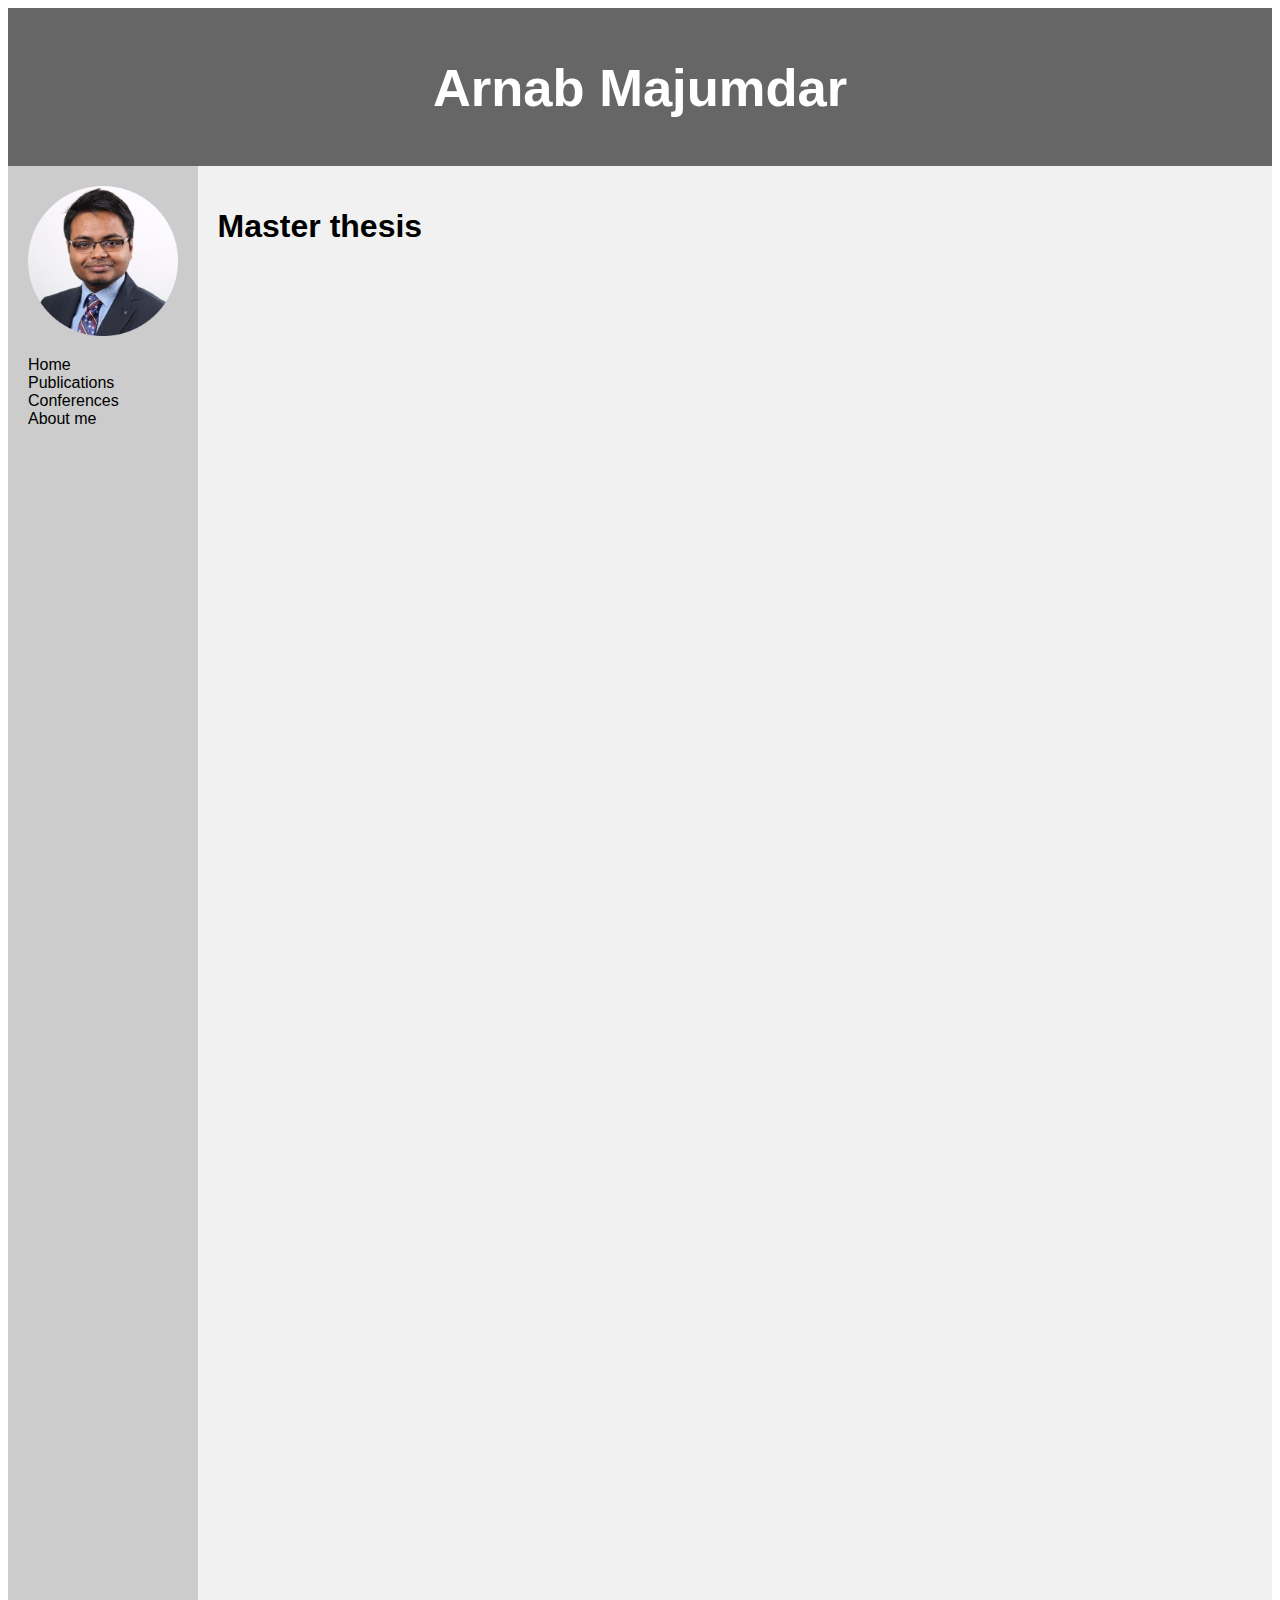
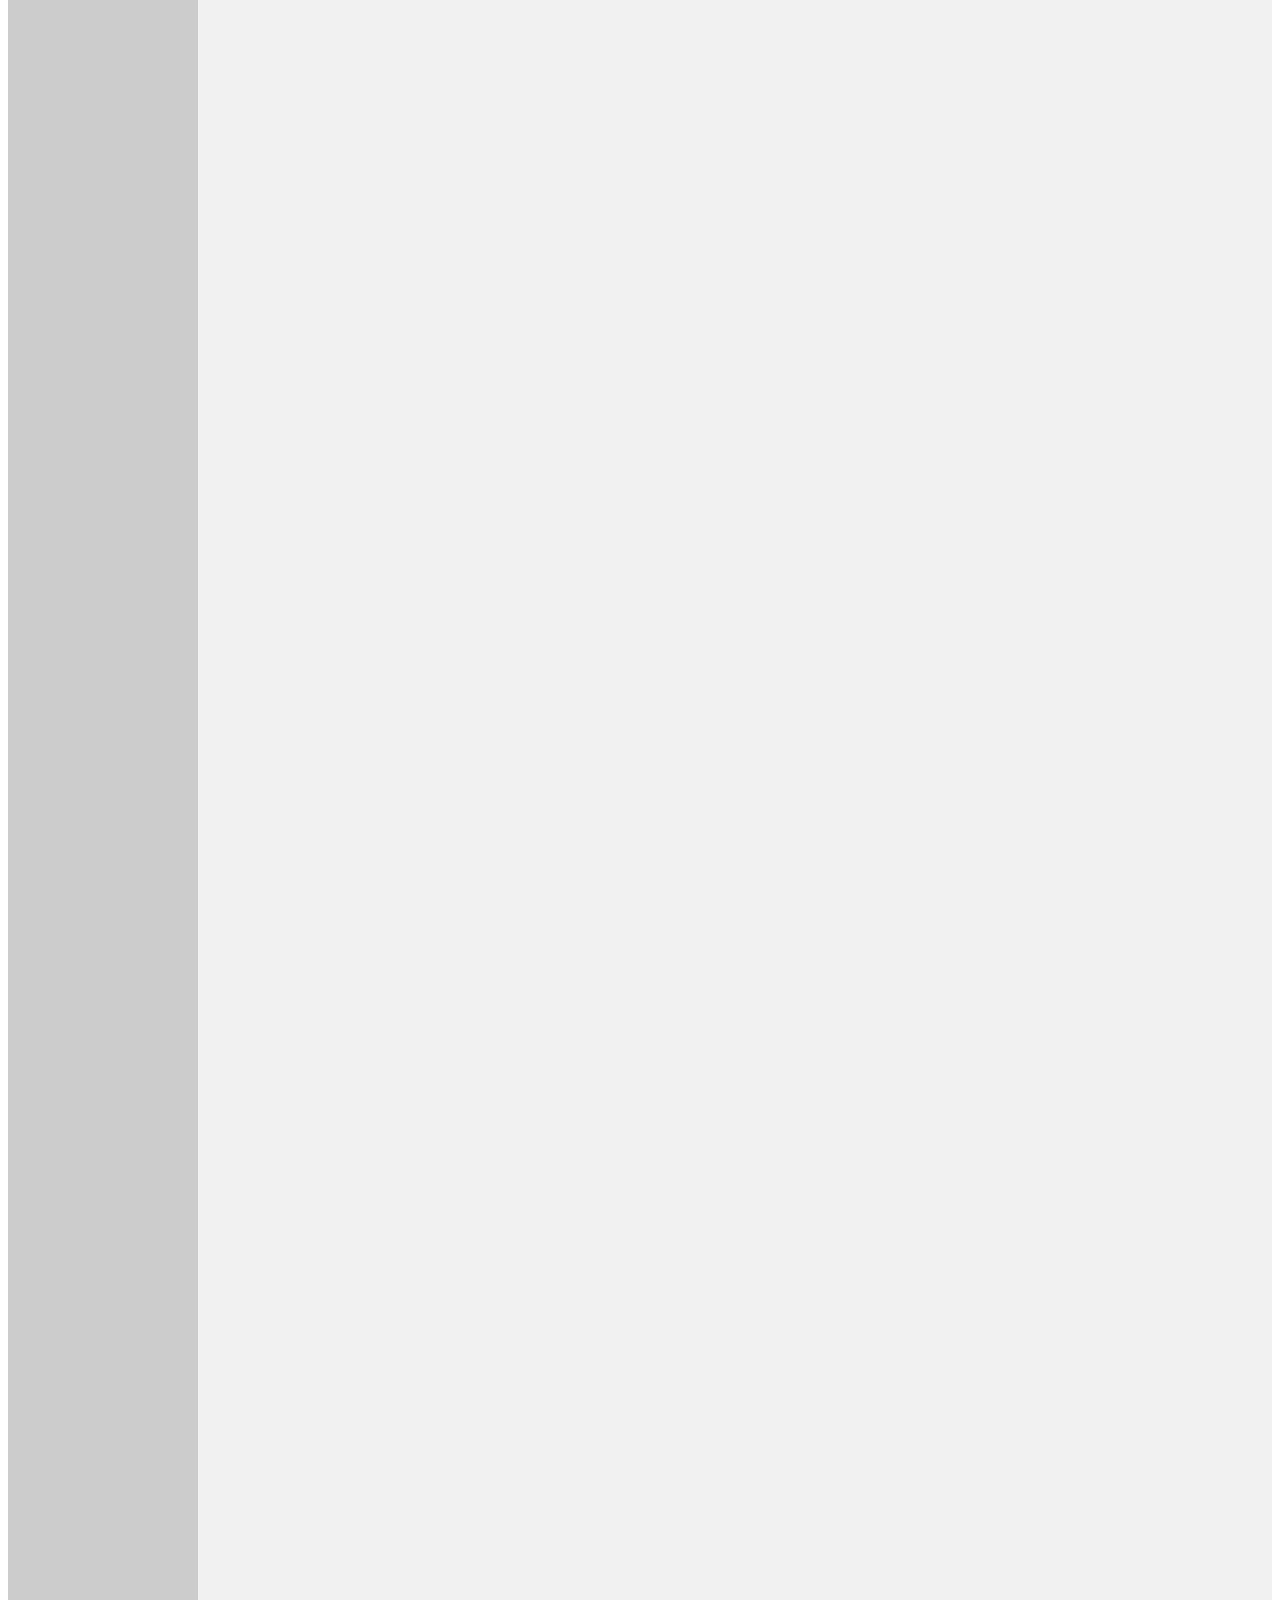
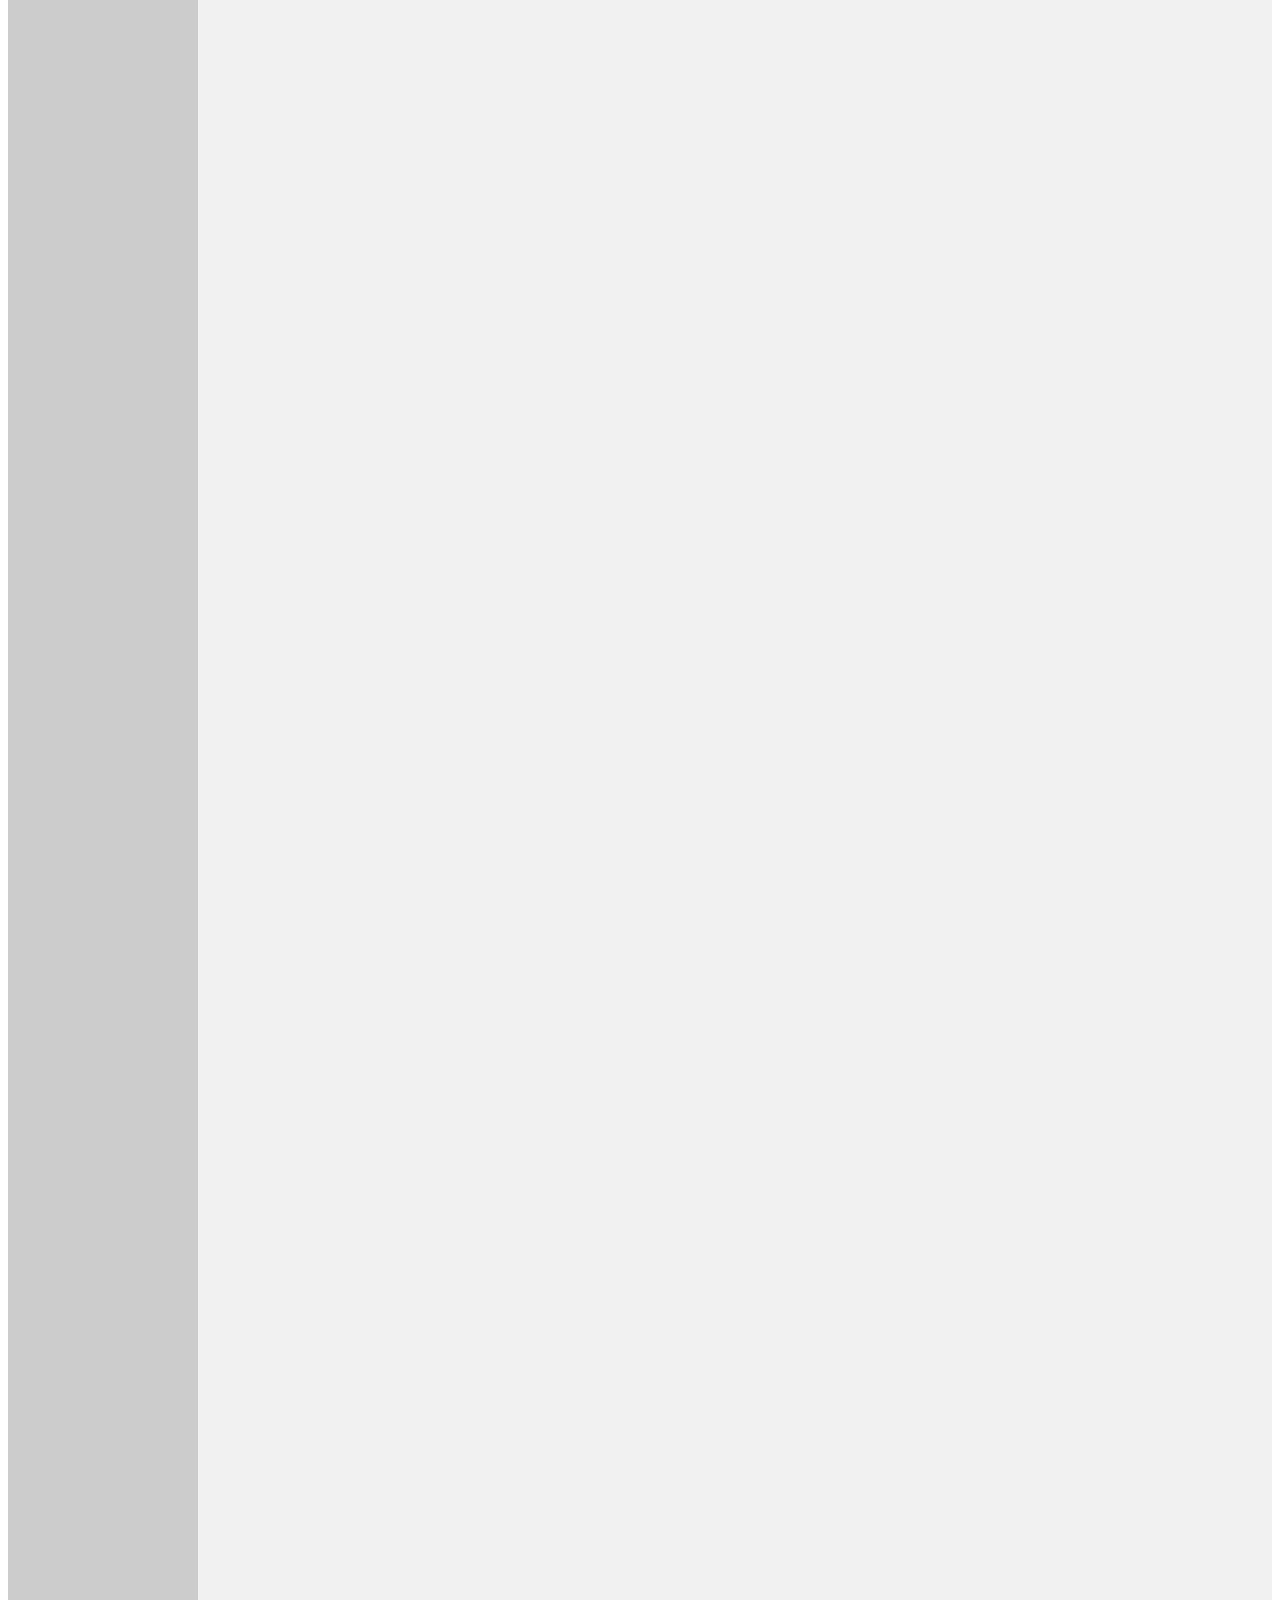
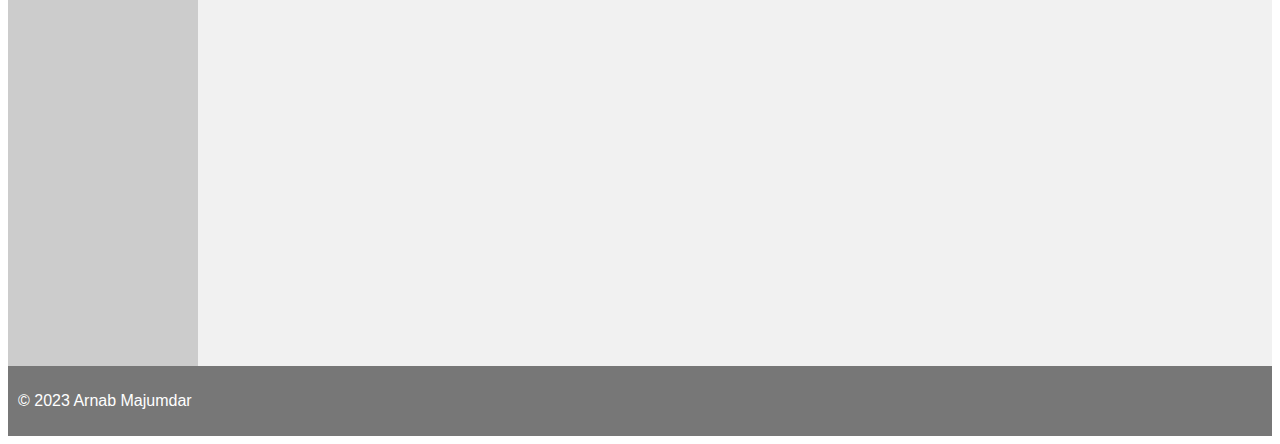
<file: docs/masterthesis.html>
<!DOCTYPE html>
<html lang="en">
<head>
	<meta charset="UTF-8">
	<meta http-equiv="X-UA-Compatible" content="IE-edge">
	<meta name="viewport" content="width=device-width, initial-scale=1.0">
    <title>Arnab Majumdar</title>
    <link rel="stylesheet" href="../style.css">
</head>
</head>
<body>

<header>
  <h2>Arnab Majumdar</h2>
</header>

<section>

	  <nav>
		<img src="../images/Arnab.png" alt="Arnab" style="width:100%; margin-left: auto; margin-right: auto;">
		<ul>
			<li><a href='../Home.html'>Home</a></li>
			<li><a href='../Publications.html'>Publications</a></li>
			<li><a href='../Conferences.html'>Conferences</a></li>
			<li><a href='../index.html'>About me</a></li>
		</ul>
	  </nav>
  <article>
	<h1> Master thesis</h1>
	<iframe src="Masterthesis.pdf" style="width:100%; height:90%;" frameborder="0"></iframe>
  </article>
</section>

<footer>
  <p>&copy; 2023 Arnab Majumdar</p>
</footer>

</body>
</html>
</file>
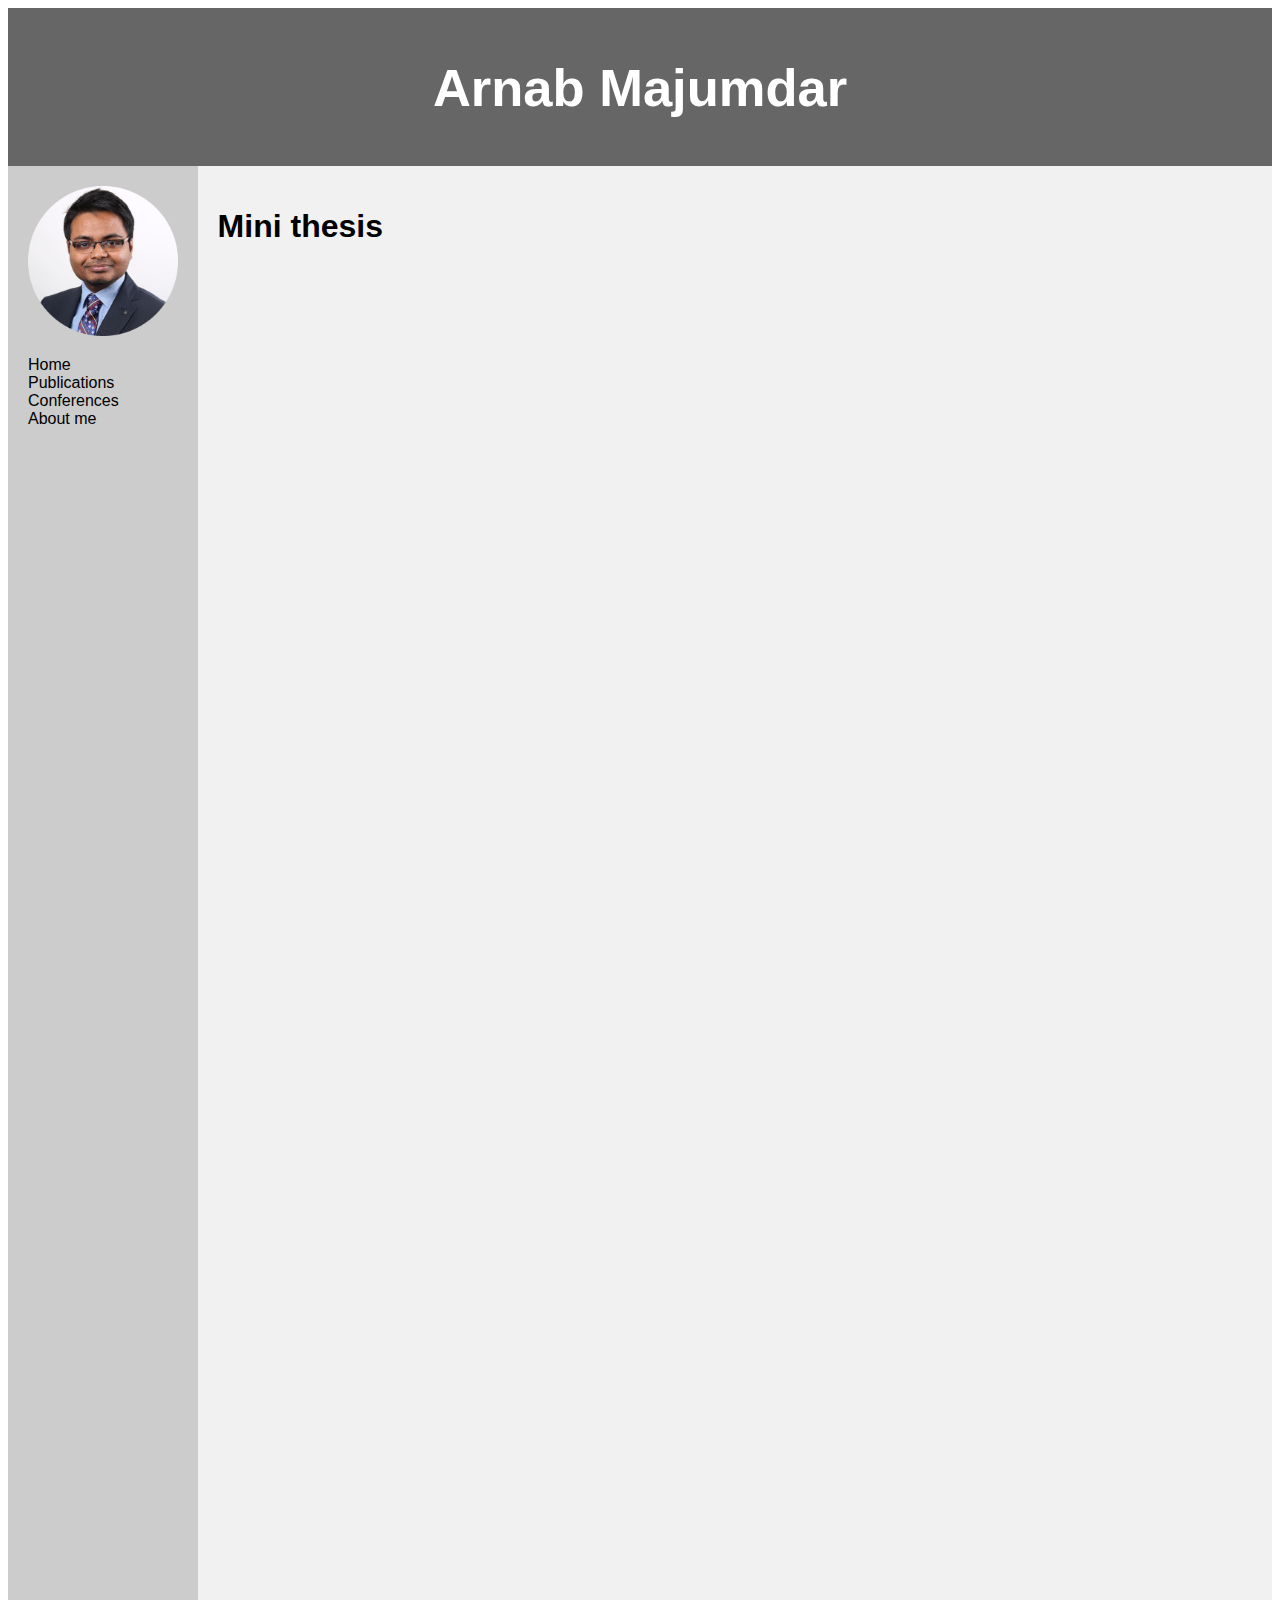
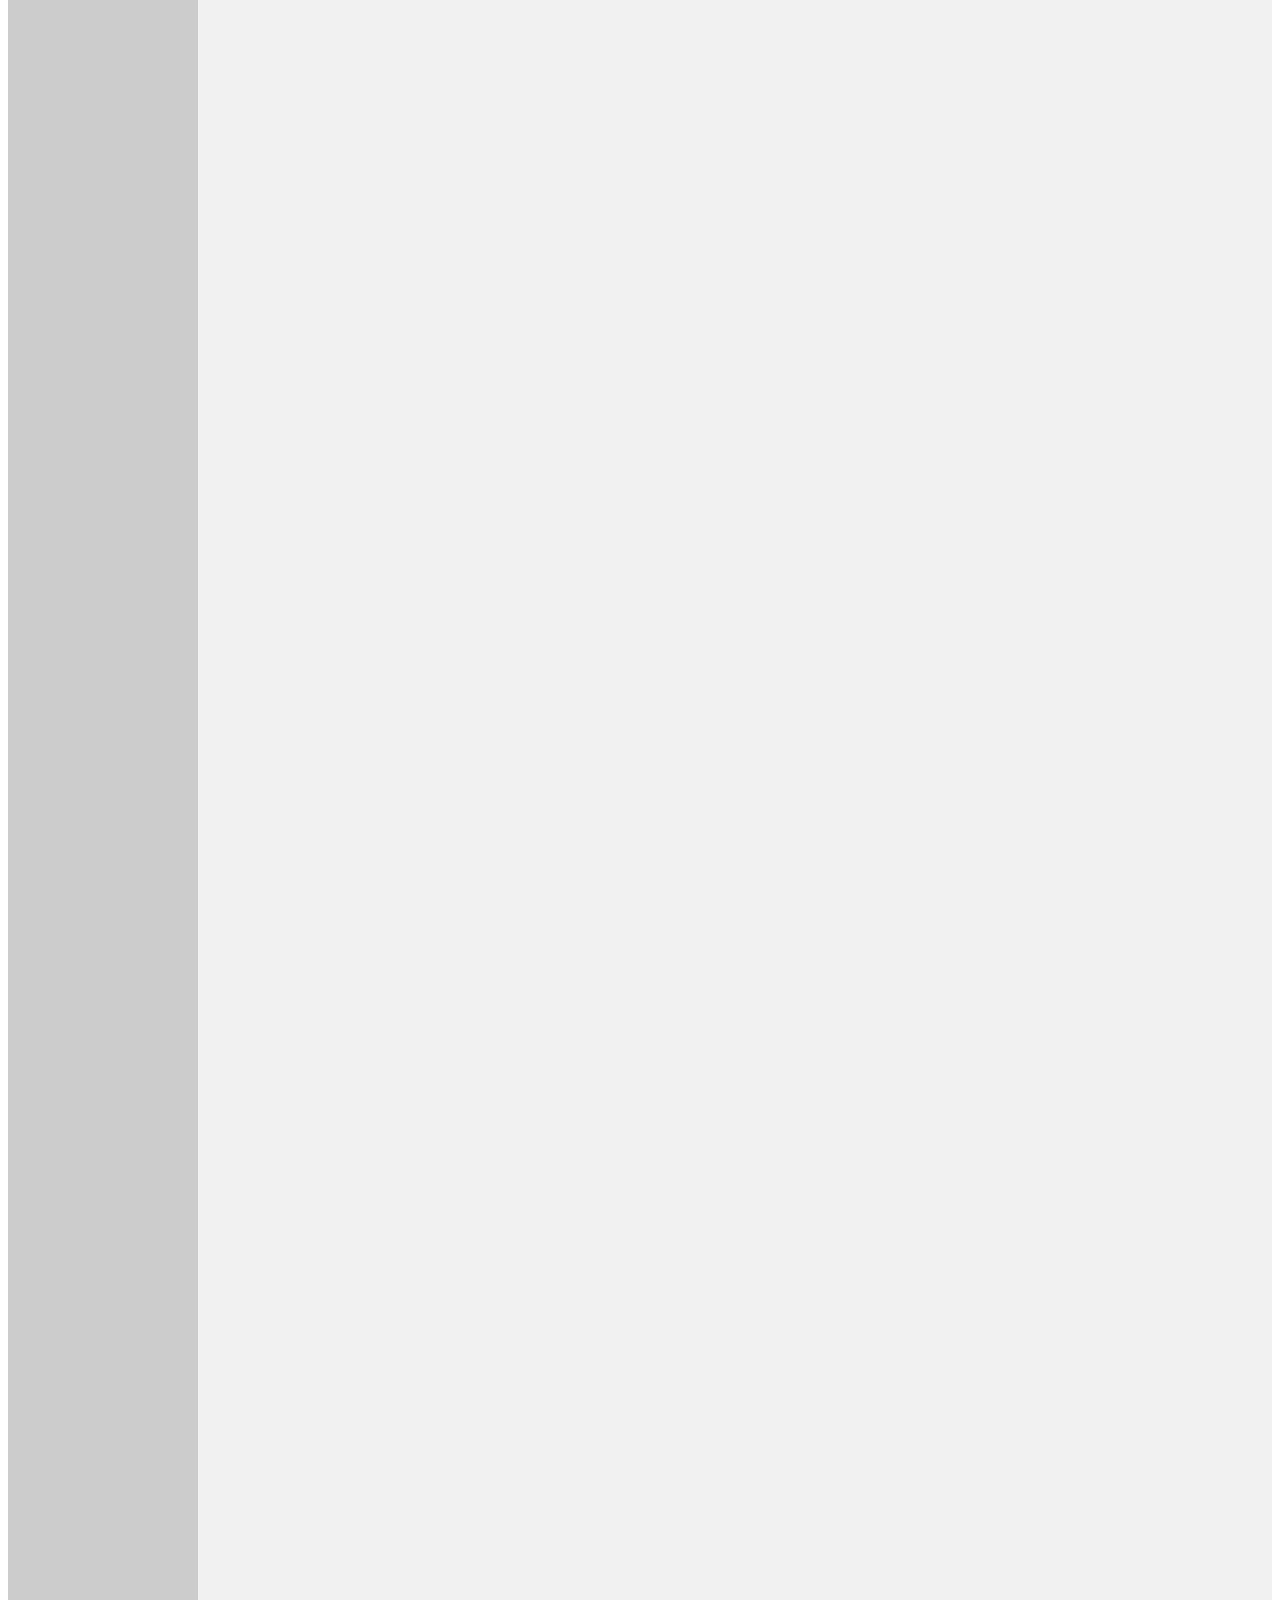
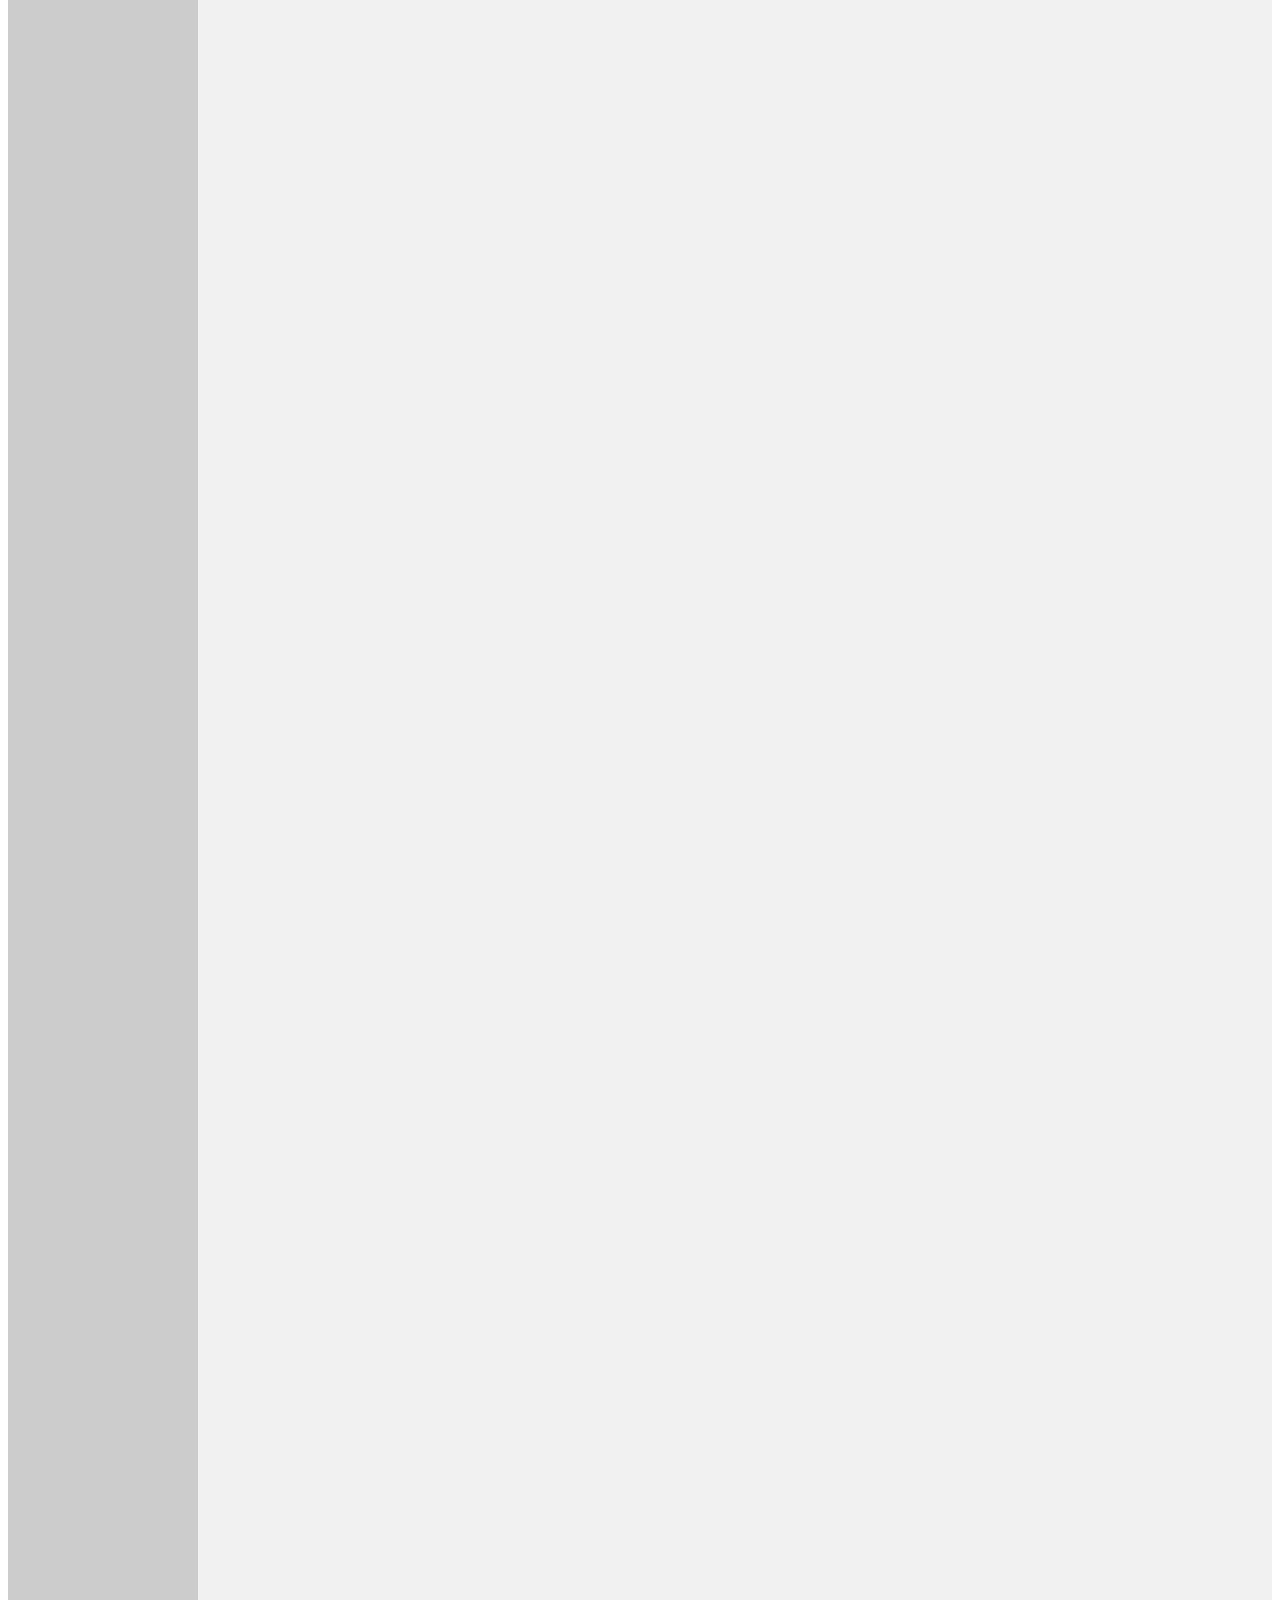
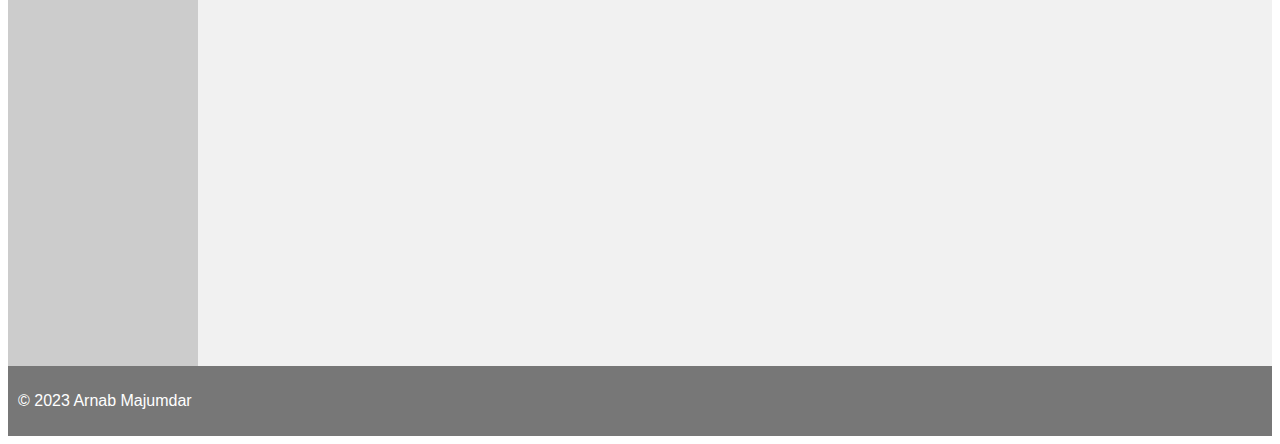
<file: docs/minithesis.html>
<!DOCTYPE html>
<html lang="en">
<head>
	<meta charset="UTF-8">
	<meta http-equiv="X-UA-Compatible" content="IE-edge">
	<meta name="viewport" content="width=device-width, initial-scale=1.0">
    <title>Arnab Majumdar</title>
    <link rel="stylesheet" href="../style.css">
</head>
</head>
<body>

<header>
  <h2>Arnab Majumdar</h2>
</header>

<section>

	  <nav>
		<img src="../images/Arnab.png" alt="Arnab" style="width:100%; margin-left: auto; margin-right: auto;">
		<ul>
			<li><a href='../Home.html'>Home</a></li>
			<li><a href='../Publications.html'>Publications</a></li>
			<li><a href='../Conferences.html'>Conferences</a></li>
			<li><a href='../index.html'>About me</a></li>
		</ul>
	  </nav>
  <article>
	<h1> Mini thesis</h1>
	<iframe src="Minithesis.pdf" style="width:100%; height:90%;" frameborder="0"></iframe>
  </article>
</section>

<footer>
  <p>&copy; 2023 Arnab Majumdar</p>
</footer>

</body>
</html>
</file>
<file: academic-icons/css/academicons.css>
/*
 *  Academicons 1.9.4 by James Walsh (https://github.com/jpswalsh) and Katja Bercic (https://github.com/katjabercic)
 *  Fonts generated using FontForge - https://fontforge.org
 *  Square icons designed to be used alongside Font Awesome square icons - https://fortawesome.github.io/Font-Awesome/
 *  Licenses - Font: SIL OFL 1.1, CSS: MIT License
 */
@font-face {
    font-family: 'Academicons';
    font-style: normal;
    font-weight: 400;
    font-display: block;
    src:url('../fonts/academicons.eot');
    src:url('../fonts/academicons.eot') format('embedded-opentype'),
        url('../fonts/academicons.ttf') format('truetype'),
        url('../fonts/academicons.woff') format('woff'),
        url('../fonts/academicons.svg') format('svg');
}
.ai {
  font-family: 'Academicons';
  font-weight: 400;
  -moz-osx-font-smoothing: grayscale;
  -webkit-font-smoothing: antialiased;
  display: inline-block;
  font-style: normal;
  font-variant: normal;
  text-rendering: auto;
  line-height: 1;
}
.ai-academia:before {
  content: "\e9af";
}
.ai-academia-square:before {
  content: "\e93d";
}
.ai-acclaim:before {
  content: "\e92e";
}
.ai-acclaim-square:before {
  content: "\e93a";
}
.ai-acm:before {
  content: "\e93c";
}
.ai-acm-square:before {
  content: "\e95d";
}
.ai-acmdl:before {
  content: "\e96a";
}
.ai-acmdl-square:before {
  content: "\e9d3";
}
.ai-ads:before {
  content: "\e9cb";
}
.ai-ads-square:before {
  content: "\e94a";
}
.ai-africarxiv:before {
  content: "\e91b";
}
.ai-africarxiv-square:before {
  content: "\e90b";
}
.ai-archive:before {
  content: "\e955";
}
.ai-archive-square:before {
  content: "\e956";
}
.ai-arxiv:before {
  content: "\e974";
}
.ai-arxiv-square:before {
  content: "\e9a6";
}
.ai-biorxiv:before {
  content: "\e9a2";
}
.ai-biorxiv-square:before {
  content: "\e98b";
}
.ai-ceur:before {
  content: "\e96d";
}
.ai-ceur-square:before {
  content: "\e92f";
}
.ai-ciencia-vitae:before {
  content: "\e912";
}
.ai-ciencia-vitae-square:before {
  content: "\e913";
}
.ai-clarivate:before {
  content: "\e924";
}
.ai-clarivate-square:before {
  content: "\e925";
}
.ai-closed-access:before {
  content: "\e942";
}
.ai-closed-access-square:before {
  content: "\e943";
}
.ai-conversation:before {
  content: "\e94c";
}
.ai-conversation-square:before {
  content: "\e915";
}
.ai-coursera:before {
  content: "\e95f";
}
.ai-coursera-square:before {
  content: "\e97f";
}
.ai-crossref:before {
  content: "\e918";
}
.ai-crossref-square:before {
  content: "\e919";
}
.ai-cv:before {
  content: "\e9a5";
}
.ai-cv-square:before {
  content: "\e90a";
}
.ai-datacite:before {
  content: "\e91c";
}
.ai-datacite-square:before {
  content: "\e91d";
}
.ai-dataverse:before {
  content: "\e9f7";
}
.ai-dataverse-square:before {
  content: "\e9e4";
}
.ai-dblp:before {
  content: "\e94f";
}
.ai-dblp-square:before {
  content: "\e93f";
}
.ai-depsy:before {
  content: "\e97a";
}
.ai-depsy-square:before {
  content: "\e94b";
}
.ai-doi:before {
  content: "\e97e";
}
.ai-doi-square:before {
  content: "\e98f";
}
.ai-dryad:before {
  content: "\e97c";
}
.ai-dryad-square:before {
  content: "\e98c";
}
.ai-elsevier:before {
  content: "\e961";
}
.ai-elsevier-square:before {
  content: "\e910";
}
.ai-figshare:before {
  content: "\e981";
}
.ai-figshare-square:before {
  content: "\e9e7";
}
.ai-google-scholar:before {
  content: "\e9d4";
}
.ai-google-scholar-square:before {
  content: "\e9f9";
}
.ai-hal:before {
  content: "\e92c";
}
.ai-hal-square:before {
  content: "\e92d";
}
.ai-hypothesis:before {
  content: "\e95a";
}
.ai-hypothesis-square:before {
  content: "\e95b";
}
.ai-ideas-repec:before {
  content: "\e9ed";
}
.ai-ideas-repec-square:before {
  content: "\e9f8";
}
.ai-ieee:before {
  content: "\e929";
}
.ai-ieee-square:before {
  content: "\e9b9";
}
.ai-impactstory:before {
  content: "\e9cf";
}
.ai-impactstory-square:before {
  content: "\e9aa";
}
.ai-inaturalist:before {
  content: "\e900";
}
.ai-inaturalist-square:before {
  content: "\e901";
}
.ai-inpn:before {
  content: "\e902";
}
.ai-inpn-square:before {
  content: "\e903";
}
.ai-inspire:before {
  content: "\e9e9";
}
.ai-inspire-square:before {
  content: "\e9fe";
}
.ai-isidore:before {
  content: "\e936";
}
.ai-isidore-square:before {
  content: "\e954";
}
.ai-isni:before {
  content: "\e957";
}
.ai-isni-square:before {
  content: "\e958";
}
.ai-jstor:before {
  content: "\e938";
}
.ai-jstor-square:before {
  content: "\e944";
}
.ai-lattes:before {
  content: "\e9b3";
}
.ai-lattes-square:before {
  content: "\e99c";
}
.ai-mathoverflow:before {
  content: "\e9f6";
}
.ai-mathoverflow-square:before {
  content: "\e97b";
}
.ai-mendeley:before {
  content: "\e9f0";
}
.ai-mendeley-square:before {
  content: "\e9f3";
}
.ai-moodle:before {
  content: "\e907";
}
.ai-moodle-square:before {
  content: "\e908";
}
.ai-mtmt:before {
  content: "\e950";
}
.ai-mtmt-square:before {
  content: "\e951";
}
.ai-nakala:before {
  content: "\e940";
}
.ai-nakala-square:before {
  content: "\e941";
}
.ai-obp:before {
  content: "\e92a";
}
.ai-obp-square:before {
  content: "\e92b";
}
.ai-open-access:before {
  content: "\e939";
}
.ai-open-access-square:before {
  content: "\e9f4";
}
.ai-open-data:before {
  content: "\e966";
}
.ai-open-data-square:before {
  content: "\e967";
}
.ai-open-materials:before {
  content: "\e968";
}
.ai-open-materials-square:before {
  content: "\e969";
}
.ai-openedition:before {
  content: "\e946";
}
.ai-openedition-square:before {
  content: "\e947";
}
.ai-orcid:before {
  content: "\e9d9";
}
.ai-orcid-square:before {
  content: "\e9c3";
}
.ai-osf:before {
  content: "\e9ef";
}
.ai-osf-square:before {
  content: "\e931";
}
.ai-overleaf:before {
  content: "\e914";
}
.ai-overleaf-square:before {
  content: "\e98d";
}
.ai-philpapers:before {
  content: "\e98a";
}
.ai-philpapers-square:before {
  content: "\e96f";
}
.ai-piazza:before {
  content: "\e99a";
}
.ai-piazza-square:before {
  content: "\e90c";
}
.ai-preregistered:before {
  content: "\e906";
}
.ai-preregistered-square:before {
  content: "\e96b";
}
.ai-protocols:before {
  content: "\e952";
}
.ai-protocols-square:before {
  content: "\e953";
}
.ai-psyarxiv:before {
  content: "\e90e";
}
.ai-psyarxiv-square:before {
  content: "\e90f";
}
.ai-publons:before {
  content: "\e937";
}
.ai-publons-square:before {
  content: "\e94e";
}
.ai-pubmed:before {
  content: "\e99f";
}
.ai-pubmed-square:before {
  content: "\e97d";
}
.ai-pubpeer:before {
  content: "\e922";
}
.ai-pubpeer-square:before {
  content: "\e923";
}
.ai-researcherid:before {
  content: "\e91a";
}
.ai-researcherid-square:before {
  content: "\e95c";
}
.ai-researchgate:before {
  content: "\e95e";
}
.ai-researchgate-square:before {
  content: "\e99e";
}
.ai-ror:before {
  content: "\e948";
}
.ai-ror-square:before {
  content: "\e949";
}
.ai-sci-hub:before {
  content: "\e959";
}
.ai-sci-hub-square:before {
  content: "\e905";
}
.ai-scirate:before {
  content: "\e98e";
}
.ai-scirate-square:before {
  content: "\e99d";
}
.ai-scopus:before {
  content: "\e91e";
}
.ai-scopus-square:before {
  content: "\e91f";
}
.ai-semantic-scholar:before {
  content: "\e96e";
}
.ai-semantic-scholar-square:before {
  content: "\e96c";
}
.ai-springer:before {
  content: "\e928";
}
.ai-springer-square:before {
  content: "\e99b";
}
.ai-ssrn:before {
  content: "\e916";
}
.ai-ssrn-square:before {
  content: "\e917";
}
.ai-stackoverflow:before {
  content: "\e920";
}
.ai-stackoverflow-square:before {
  content: "\e921";
}
.ai-viaf:before {
  content: "\e933";
}
.ai-viaf-square:before {
  content: "\e934";
}
.ai-wiley:before {
  content: "\e926";
}
.ai-wiley-square:before {
  content: "\e927";
}
.ai-zenodo:before {
  content: "\e911";
}
.ai-zotero:before {
  content: "\e962";
}
.ai-zotero-square:before {
  content: "\e932";
}
/*  Duplication of the FontAwesome style classes using 'ai' in place of 'fa'. */
.ai-lg {
  font-size: 1.33333em;
  line-height: 0.75em;
  vertical-align: -.0667em;
}
.ai-xs {
  font-size: .75em;
}
.ai-sm {
  font-size: .875em;
}

.ai-1x {
  font-size: 1em;
}
.ai-2x {
  font-size: 2em;
}
.ai-3x {
  font-size: 3em;
}
.ai-4x {
  font-size: 4em;
}
.ai-5x {
  font-size: 5em;
}
.ai-6x {
  font-size: 6em;
}
.ai-7x {
  font-size: 7em;
}
.ai-8x {
  font-size: 8em;
}
.ai-9x {
  font-size: 9em;
}
.ai-10x {
  font-size: 10em;
}

.ai-fw {
  text-align: center;
  width: 1.25em;
}

.ai-ul {
  list-style-type: none;
  margin-left: 2.5em;
  padding-left: 0;
}
.ai-ul > li {
    position: relative;
}
.ai-li {
  left: -2em;
  position: absolute;
  text-align: center;
  width: 2em;
  line-height: inherit;
}

.ai-border {
border: solid 0.08em #eee;
border-radius: .1em;
  padding: .2em .25em .15em;
}

.ai-pull-left {
  float: left;
}
.ai-pull-right {
  float: right;
}
.ai.ai-pull-left {
  margin-right: .3em;
}
.ai.ai-pull-right {
  margin-right: .3em;
}

.ai-stack {
  display: inline-block;
  height: 2em;
  line-height: 2em;
  position: relative;
  vertical-align: middle;
  width: 2.5em;
}
.ai-stack-1x,
.ai-stack-2x {
  left: 0;
  position: absolute;
  text-align: center;
  width: 100%;
}
.ai-stack-1x {
  line-height: inherit;
}
.ai-stack-2x {
  font-size: 2em;
}
.ai-inverse {
  color: #fff;
}
</file>
<file: style.css>
/* Reset some default styles */

* {
  box-sizing: border-box;
  border: 0px;
}

body {
  font-family: Arial, Helvetica, sans-serif;
}

/* Style the header */
header {
  background-color: #666;
  padding: 5px;
  text-align: center;
  font-size: 35px;
  color: white;
}

/* Create two columns/boxes that floats next to each other */
nav {
  float: left;
  width: 15%;
  height: 5000px; /* only for demonstration, should be removed */
  background: #ccc;
  padding: 20px;
}

/* Style the list inside the menu */
nav ul {
  list-style-type: none;
  padding: 0;
}

article {
  float: right;
  padding: 20px;
  width: 85%;
  background-color: #f1f1f1;
  height: 5000px; /* only for demonstration, should be removed */
}

/* Clear floats after the columns */
section::after {
  content: "";
  display: table;
  clear: both;
}

/* Style the footer */
footer {
  background-color: #777;
  padding: 10px;
  text-align: left;
  color: white;
}

i
{ color: black; padding: 10px;}

a {
color: black;
text-decoration: none
}

/* Responsive layout - makes the two columns/boxes stack on top of each other instead of next to each other, on small screens */
@media (max-width: 600px) {
  nav, article {
    width: 100%;
    height: auto;
  }
}

/* progress bar */
progress {
  width: 80%;
  height: 24px;
  background: crimson;
  border-color: black;
  background-color: black;
}

progress {
  color: lightblue;
}

progress::-moz-progress-bar {
  background: lightblue;
}

progress::-webkit-progress-value {
  background: mediumseagreen;
  border-color: black;
}

progress::-webkit-progress-bar {
  background: white;
  border-color: black;
}
</file>
